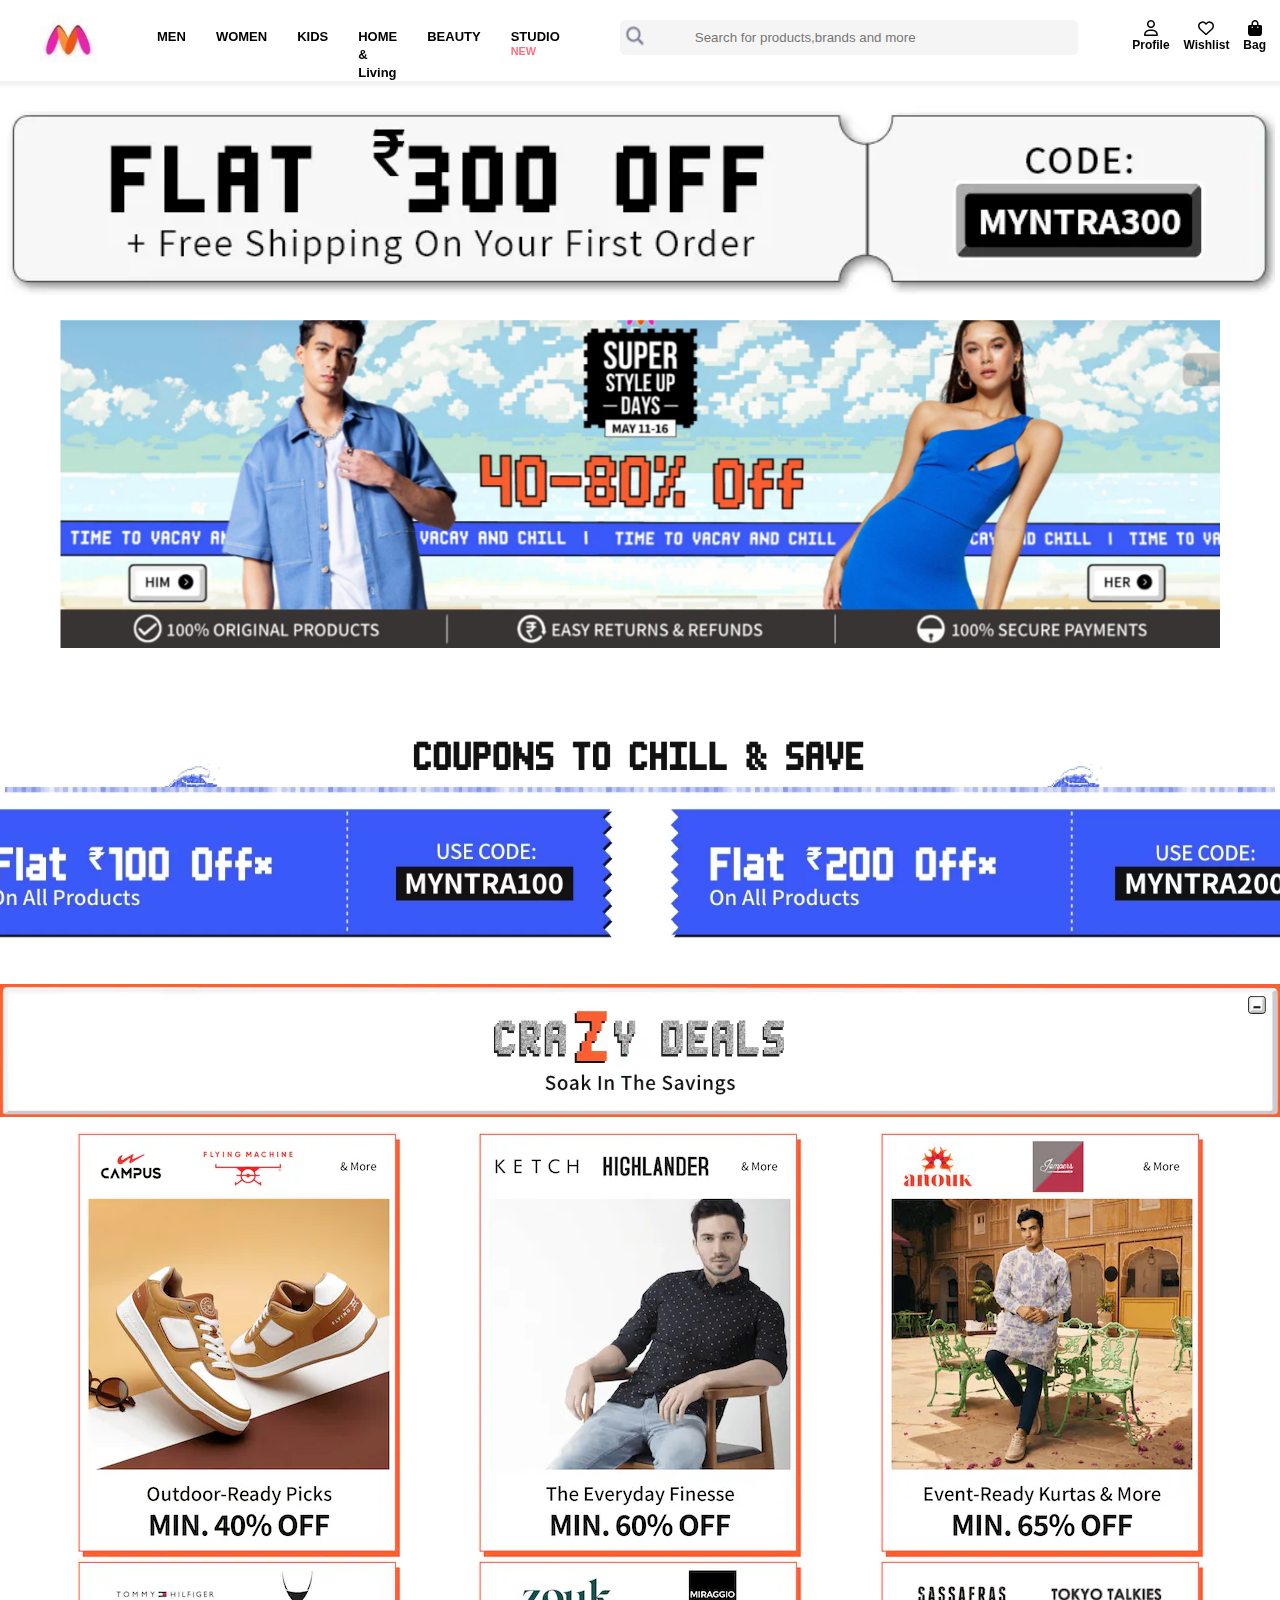
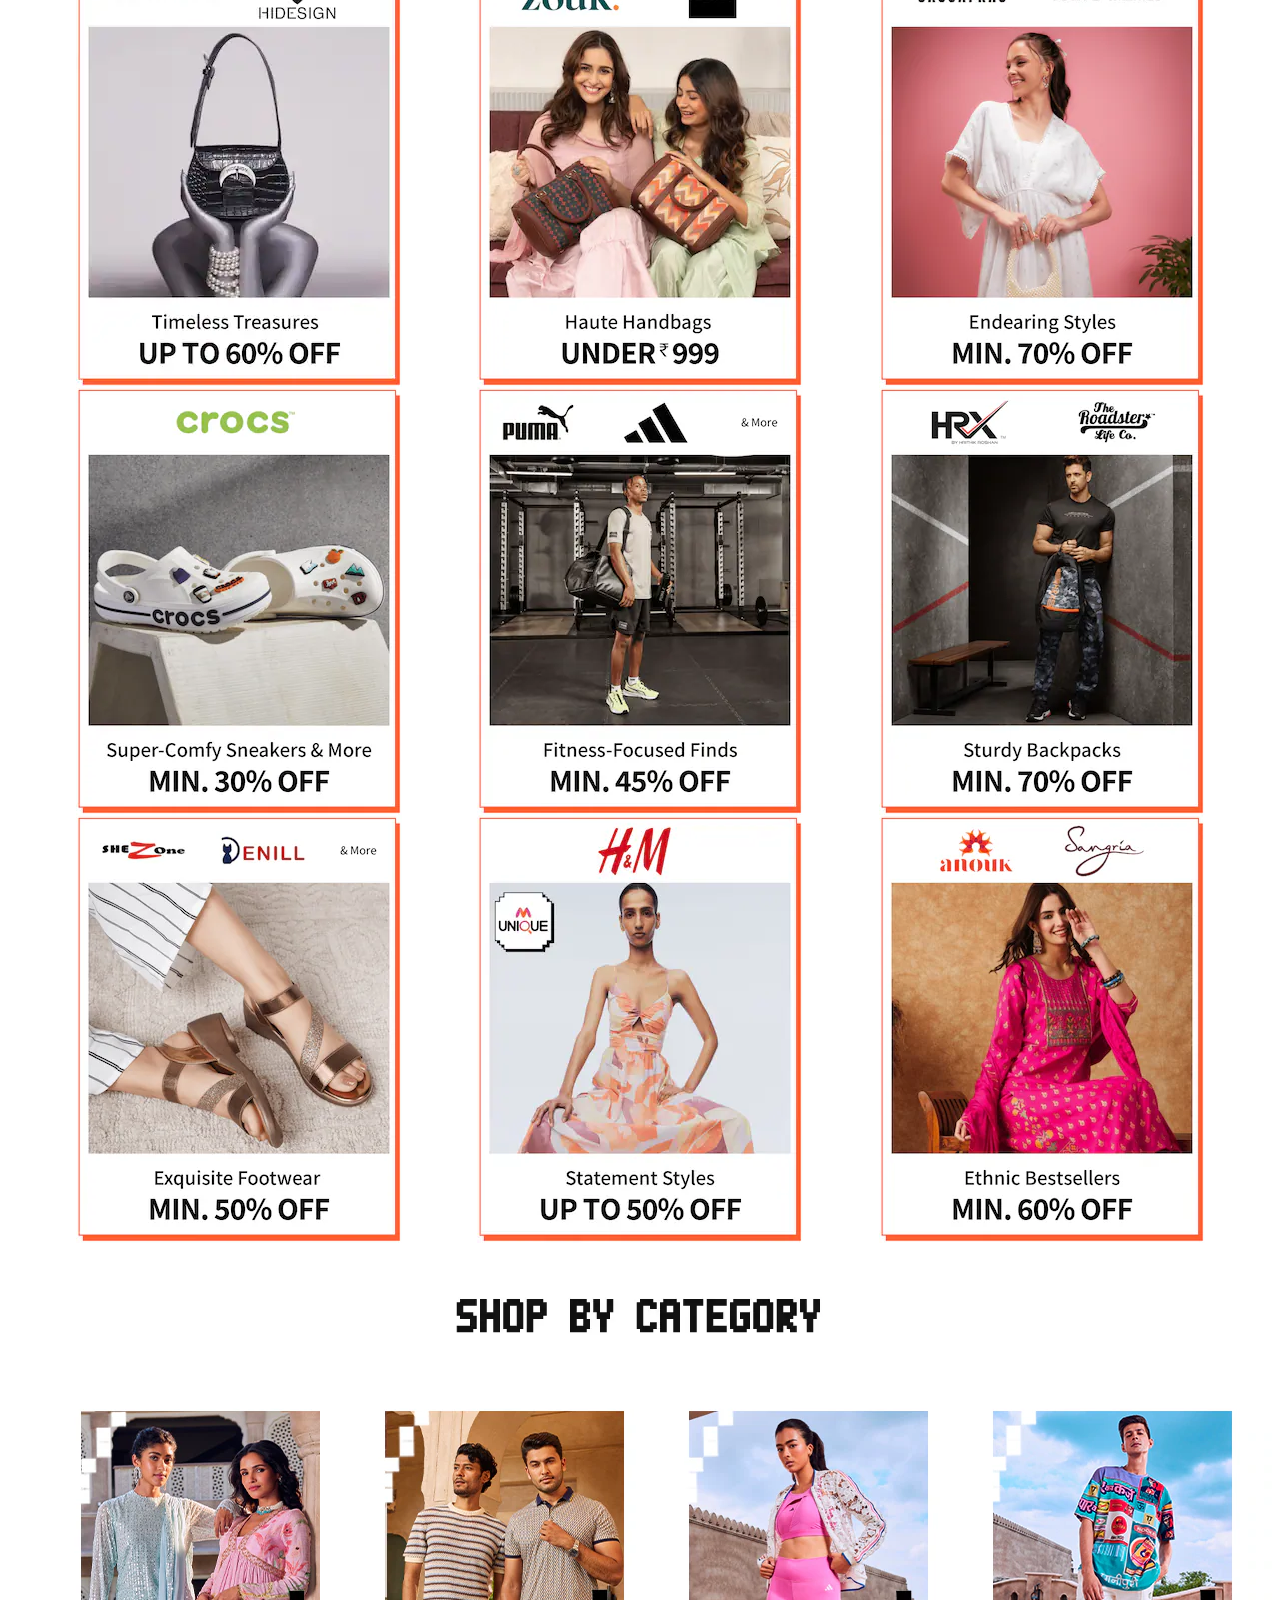
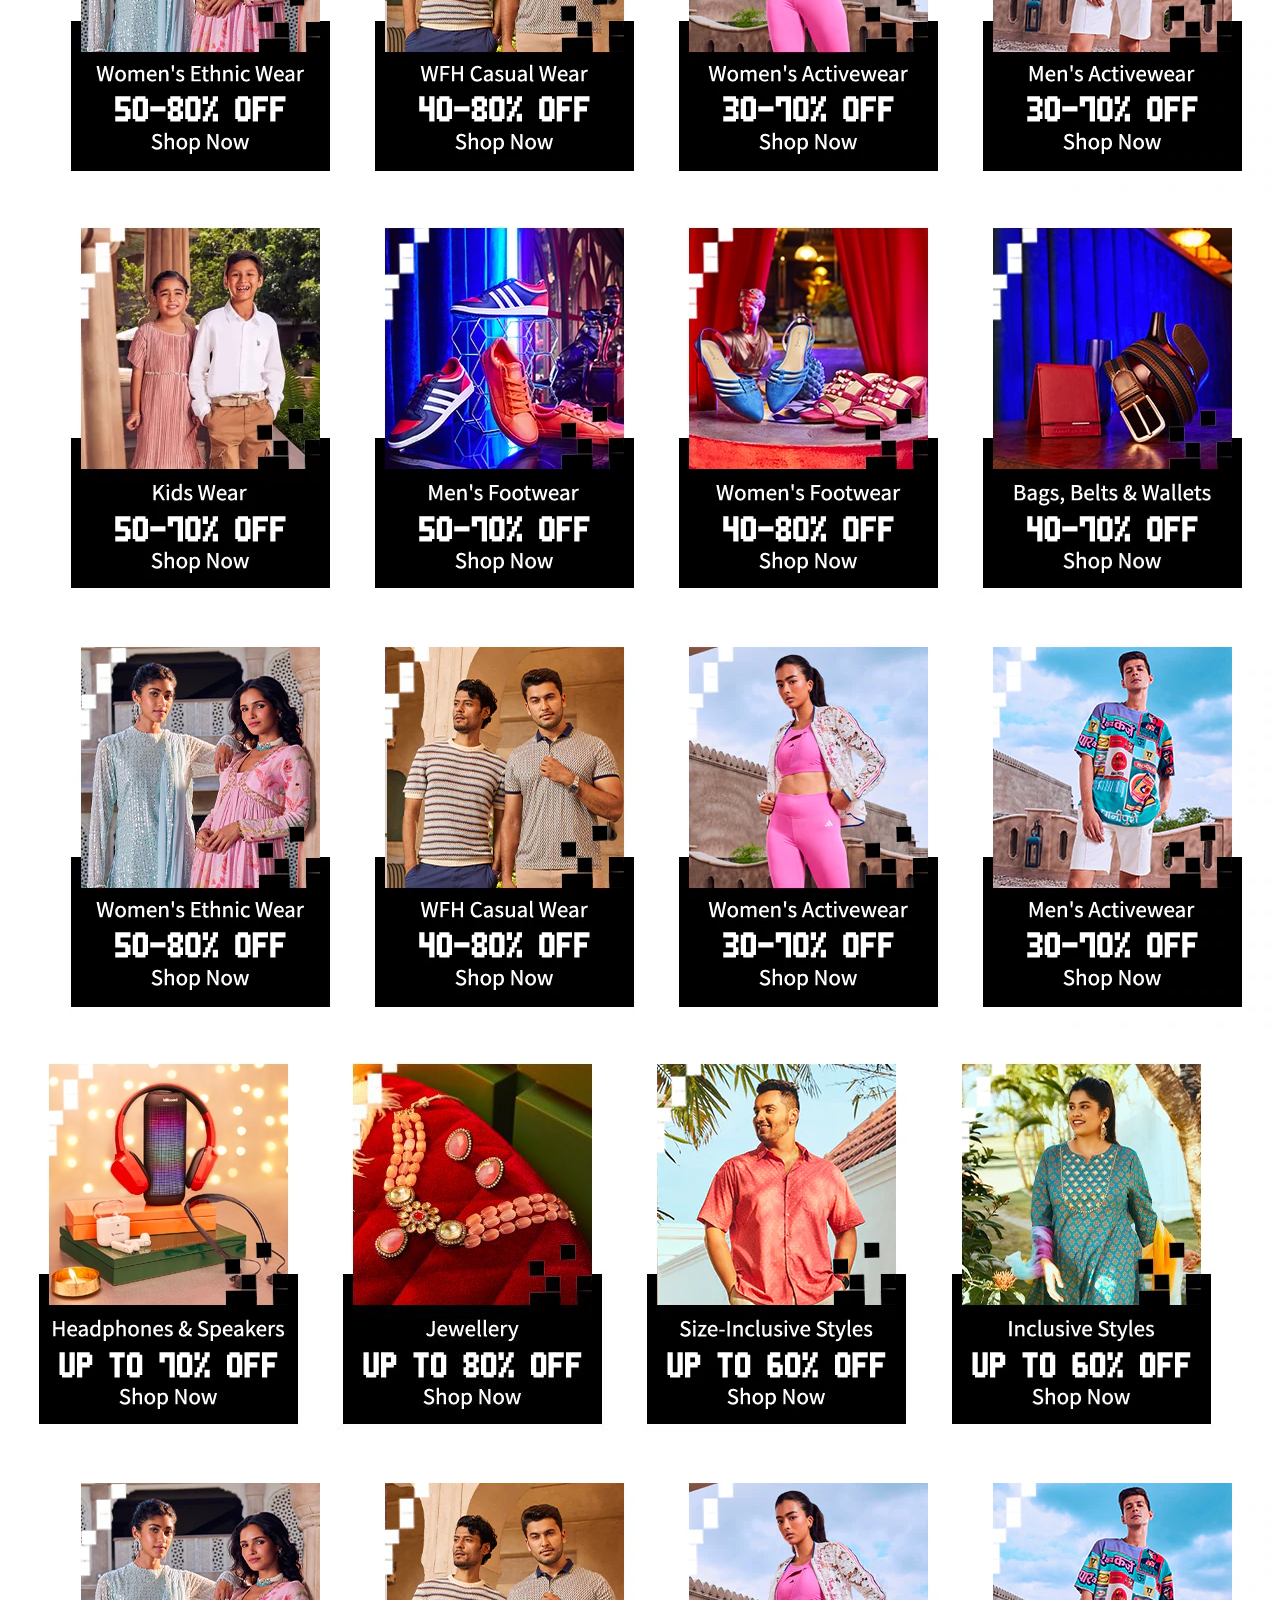
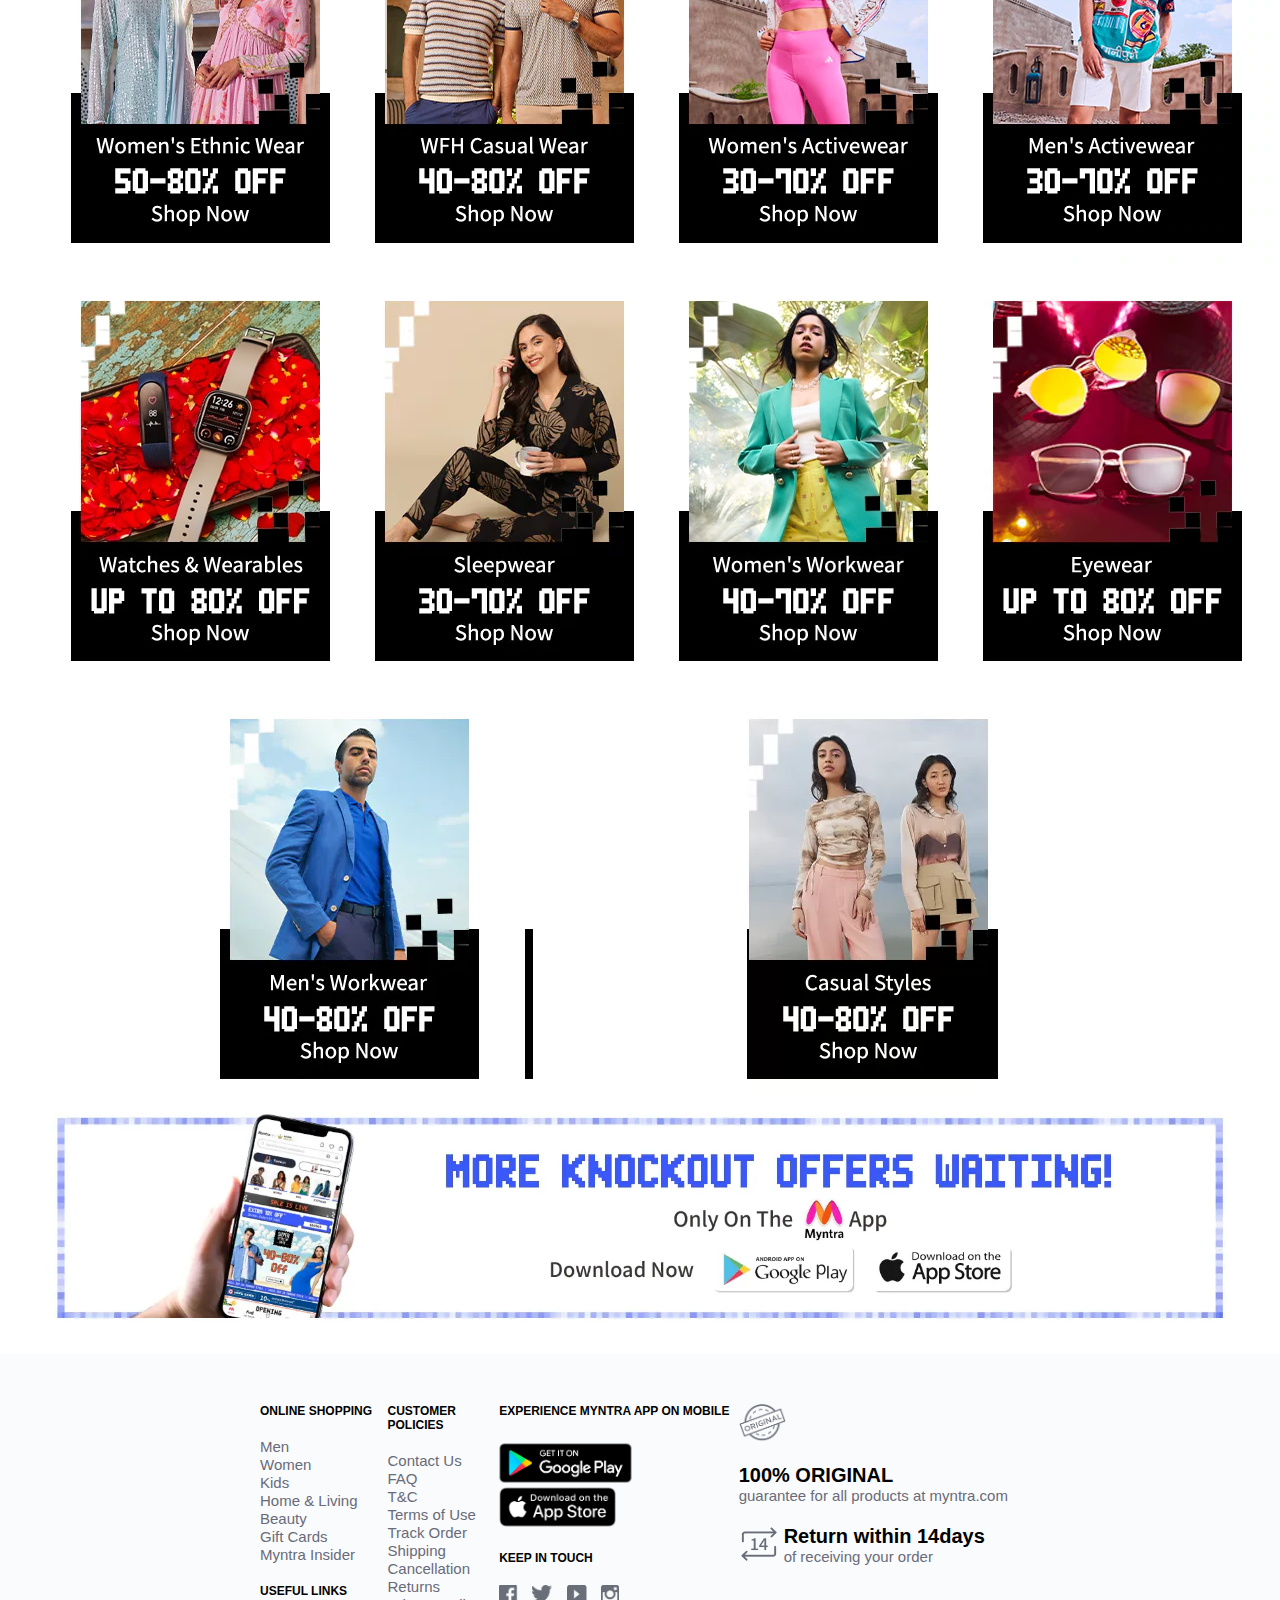
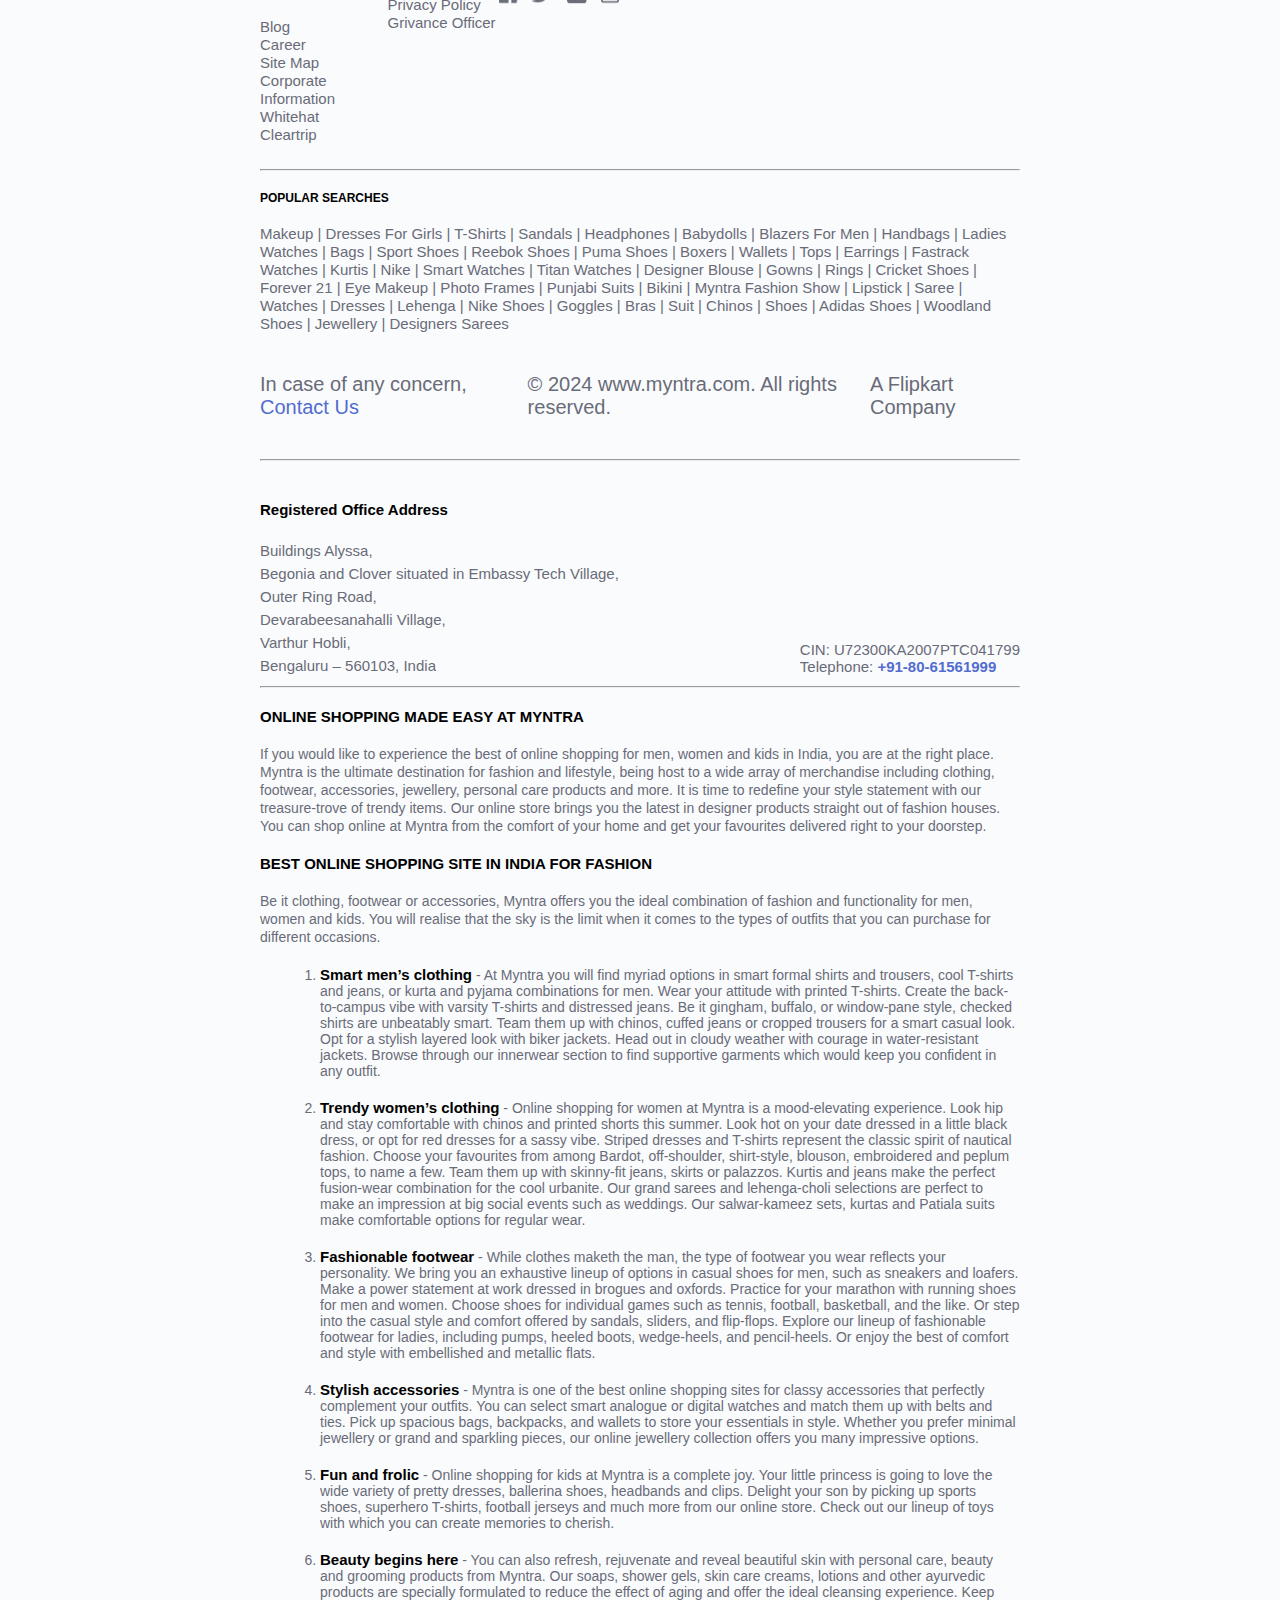
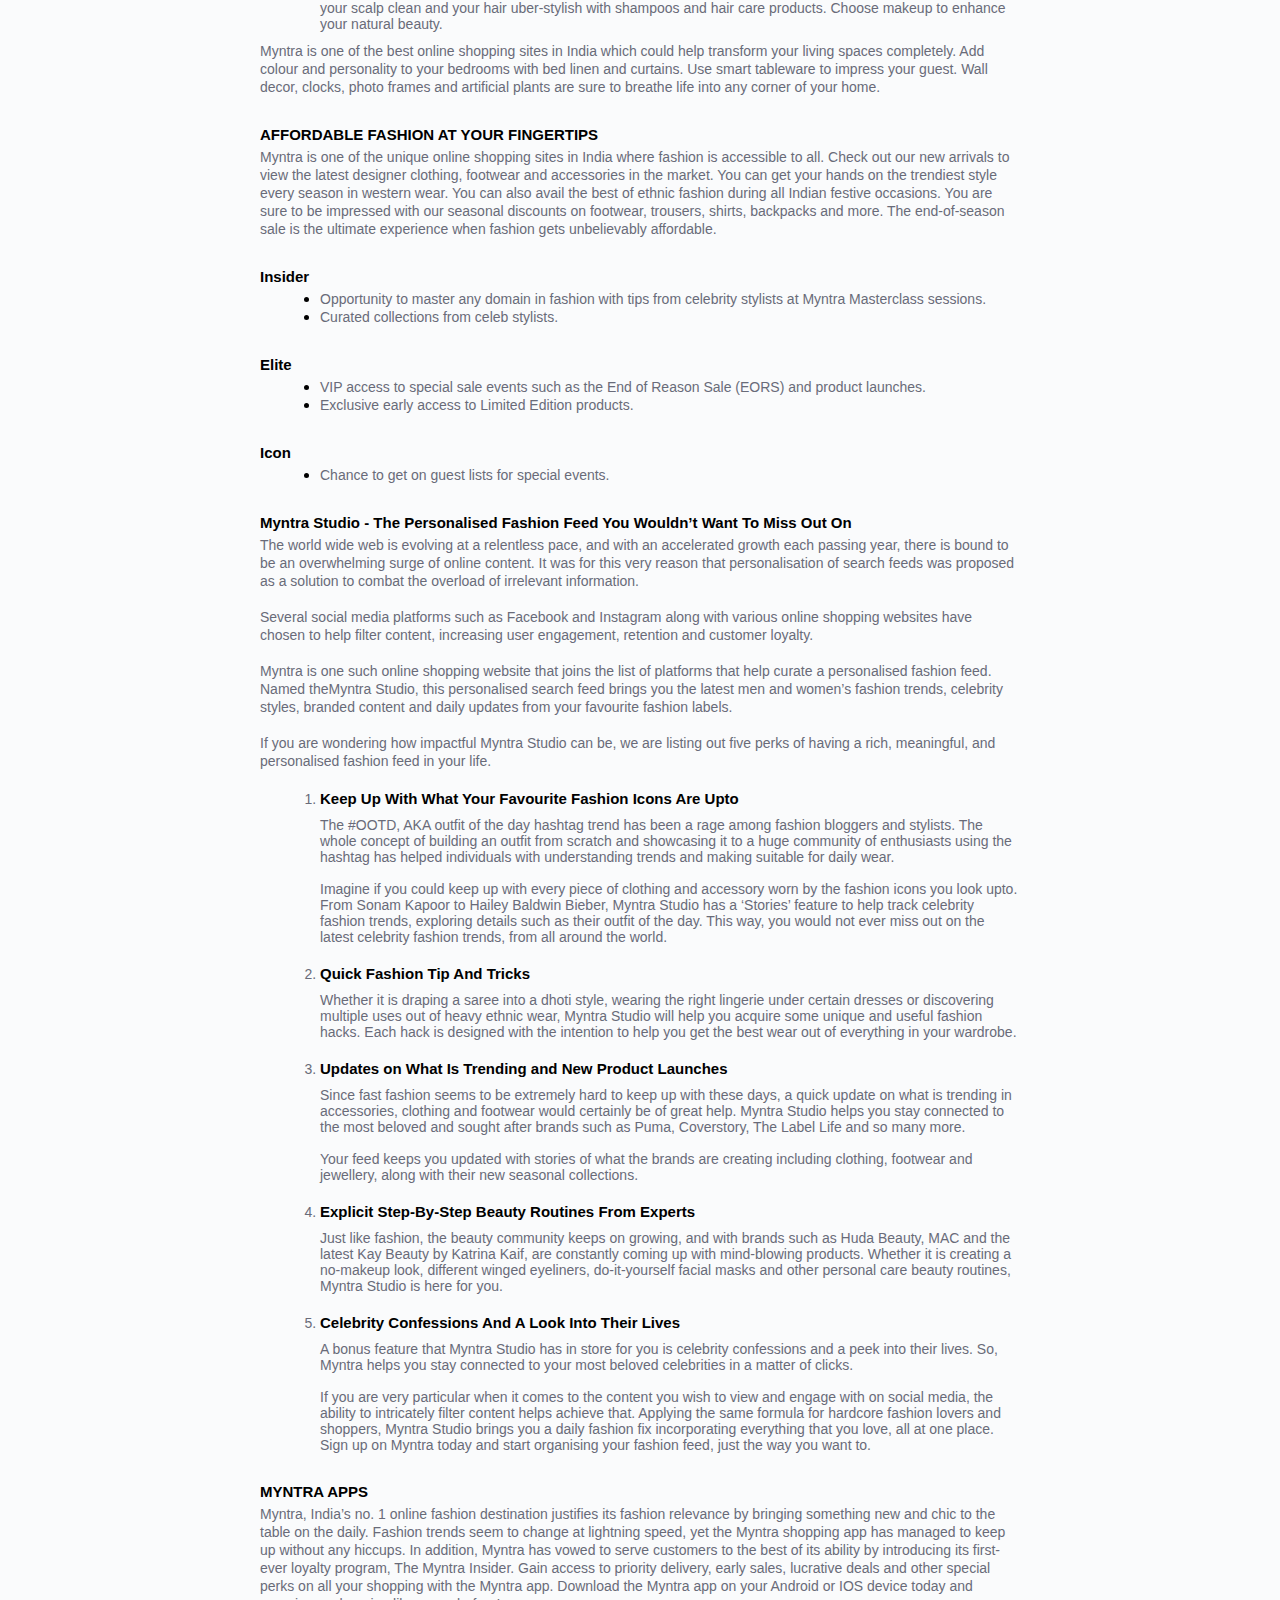
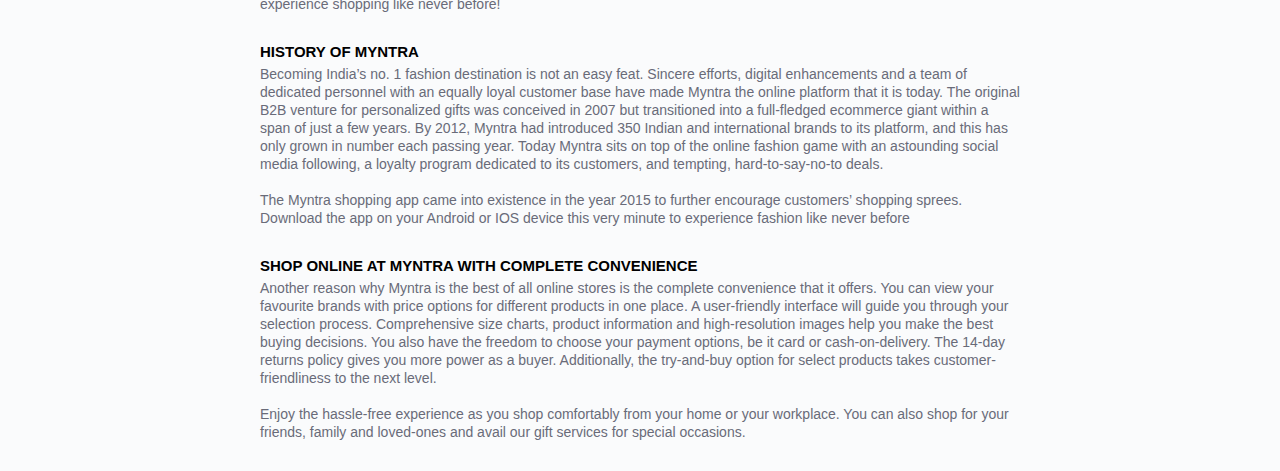
<file: index.html>
<!DOCTYPE html>
<html lang="en">

<head>
    <meta charset="UTF-8">
    <meta name="viewport" content="width=device-width, initial-scale=1.0">
    <title>Myntra</title>
    <link rel="stylesheet" href="style.css/style.css">
    <link rel="stylesheet" href="https://cdnjs.cloudflare.com/ajax/libs/font-awesome/6.5.2/css/all.min.css">
</head>

<body>
    <div class="main">

        <!--todo HEADER STARTS HERE -->
        <div class="header">
            <div class="hamburger" onclick="toggleMenu()">
                ☰
            </div>

            <div class="myntralogo">
                <a href="index.html">
                    <img src="images/myntra nav.jpg" alt=""
                    style="width: 57px; height: 47px; margin: 15px 0px; margin-left: 40px;">
                </a>
            </div>
  
            <div class="nav">
                <ul class="menu">
                    <li><a href="men.html">MEN</a>
                        <div class="men">
                            <div class="col1">
                                <p>Topwear</p>
                                <ul>
                                    <li><a href="#">T-Shirts</a></li>
                                    <li><a href="#">Casual Shirts</a></li>
                                    <li><a href="#">Formal Shirts</a></li>
                                    <li><a href="#">Sweatshirts</a></li>
                                    <li><a href="#">Sweaters</a></li>
                                    <li><a href="#">Jackets</a></li>
                                    <li><a href="#">Blazers & Coats</a></li>
                                    <li><a href="#">Suits</a></li>
                                    <li><a href="#">Rain Jackets</a></li>
                                </ul>

                                <p>Indian & Festive Wear</p>
                                <ul>
                                    <li><a href="#">Kurtas & Kurta Sets</a></li>
                                    <li><a href="#">Sherwanis</a></li>
                                    <li><a href="#">Nehru Jackets</a></li>
                                    <li><a href="#">Dhotis</a></li>
                                </ul>
                            </div>

                            <div class="col1" style="background-color: whitesmoke;">
                                <p>Bottomwear</p>
                                <ul>
                                    <li><a href="#">Jeans</a></li>
                                    <li><a href="#">Casual Trousers</a></li>
                                    <li><a href="#">Formal Trousers</a></li>
                                    <li><a href="#">Shorts</a></li>
                                    <li><a href="#">Track Pants & Joggers</a></li>
                                </ul>

                                <p>Innerwear & Sleepwear</p>
                                <ul>
                                    <li><a href="#">Briefs & Trunks</a></li>
                                    <li><a href="#">Boxers</a></li>
                                    <li><a href="#">Vests</a></li>
                                    <li><a href="#">Sleepwear & Loungewear</a></li>
                                    <li><a href="#">Thermals</a></li>
                                </ul>

                                <p>Plus Size</p>
                            </div>

                            <div class="col1">
                                <p>Footwear</p>
                                <ul>
                                    <li><a href="#">Casual Shoes</a></li>
                                    <li><a href="#">Sports Shoes</a></li>
                                    <li><a href="#">Formal Shoes</a></li>
                                    <li><a href="#">Sneakers</a></li>
                                    <li><a href="#">Sandals & Floaters</a></li>
                                    <li><a href="#">Flip Flops</a></li>
                                    <li><a href="#">Socks</a></li>
                                </ul>

                                <p>Personal Care & Grooming</p>
                                <p>Sunglasses & Frames</p>
                                <p>Watches</p>
                            </div>

                            <div class="col1" style="background-color: whitesmoke;">
                                <p>Sports & Active Wear</p>
                                <ul>
                                    <li><a href="#">Sports Shoes</a></li>
                                    <li><a href="#">Sports Sandals</a></li>
                                    <li><a href="#">Active T-Shirts</a></li>
                                    <li><a href="#">Track Pants & Shorts</a></li>
                                    <li><a href="#">Tracksuits</a></li>
                                    <li><a href="#">Jackets & Sweatshirts</a></li>
                                    <li><a href="#">Sports & Accessories</a></li>
                                    <li><a href="#">Swimwear</a></li>
                                </ul>

                                <p>Gadgets</p>
                                <ul>
                                    <li><a href="#">Smart Wearables</a></li>
                                    <li><a href="#">Fitness Gadgets</a></li>
                                    <li><a href="#">Headphones</a></li>
                                    <li><a href="#">Speakers</a></li>
                                </ul>
                            </div>

                            <div class="col1">
                                <p>Fashion Accessories</p>
                                <ul>
                                    <li><a href="#">Wallets</a></li>
                                    <li><a href="#">Belts</a></li>
                                    <li><a href="#">Perfumes & Body Mists</a></li>
                                    <li><a href="#">Trimmers</a></li>
                                    <li><a href="#">Deodorants</a></li>
                                    <li><a href="#">Ties,Cufflinks & Pocket Squares</a></li>
                                    <li><a href="#">Accessory Gift Sets</a></li>
                                    <li><a href="#">Caps & Hats</a></li>
                                    <li><a href="#">Mufflers,Scarves & Gloves</a></li>
                                    <li><a href="#">Phone Cases</a></li>
                                    <li><a href="#">Rings & Wristwear</a></li>
                                    <li><a href="#">Helmets</a></li>
                                </ul>

                                <p>Bags & Backpacks</p>

                                <p>Luggages & Trolleys</p>
                            </div>

                        </div>
                    </li>
                    <li><a href="women.html">WOMEN</a>
                        <div class="men">
                            <div class="col1">
                                <p>Indian & Fusion Wear</p>
                                <ul>
                                    <li><a href="#">Kurtas & Suits</a></li>
                                    <li><a href="#">Kurtis,Tunics & Tops</a></li>
                                    <li><a href="#">Sarees</a></li>
                                    <li><a href="#">Ethnic Wear</a></li>
                                    <li><a href="#">Leggings,Salwars & Churidars</a></li>
                                    <li><a href="#">Skirts & Palazzos</a></li>
                                    <li><a href="#">Dress Materials</a></li>
                                    <li><a href="#">Lehanga Cholis</a></li>
                                    <li><a href="#">Dupattas & Shawls</a></li>
                                    <li><a href="#">Jackets</a></li>
                                </ul>

                                <p>Belts,Scarves & More</p>

                                <p>Watches & Wearables</p>
                            </div>

                            <div class="col1" style="background-color: whitesmoke;">
                                <p>Western Wear</p>
                                <ul>
                                    <li><a href="#">Dresses</a></li>
                                    <li><a href="#">Tops</a></li>
                                    <li><a href="#">Tshirts</a></li>
                                    <li><a href="#">Jeans</a></li>
                                    <li><a href="#">Trousers & Capris</a></li>
                                    <li><a href="#">Shorts & Skirts</a></li>
                                    <li><a href="#">Co-ords</a></li>
                                    <li><a href="#">Playsuits</a></li>
                                    <li><a href="#">Jumpsuits</a></li>
                                    <li><a href="#">Shrugs</a></li>
                                    <li><a href="#">Sweaters & Sweatshirts</a></li>
                                    <li><a href="#">Jackets & Coats</a></li>
                                    <li><a href="#">Blazers & Waistcoats</a></li>
                                </ul>

                                <p>Plus Size</p>
                            </div>

                            <div class="col1">
                                <p>Maternity</p>

                                <p>Sunglasses & Frames</p>

                                <p>Footwear</p>
                                <ul>
                                    <li><a href="#">Flats</a></li>
                                    <li><a href="#">Casual Shoes</a></li>
                                    <li><a href="#">Heels</a></li>
                                    <li><a href="#">Boots</a></li>
                                    <li><a href="#">Sports Shoes & Floaters</a></li>
                                </ul>

                                <p>Sports & Active Wear</p>
                                <ul>
                                    <li><a href="#">Clothing</a></li>
                                    <li><a href="#">Footwear</a></li>
                                    <li><a href="#">Sports Accessories</a></li>
                                    <li><a href="#">Sports Equipment</a></li>
                                </ul>
                            </div>

                            <div class="col1" style="background-color: whitesmoke;">
                                <p>Lingerie & Sleepwear</p>
                                <ul>
                                    <li><a href="#">Bra</a></li>
                                    <li><a href="#">Briefs</a></li>
                                    <li><a href="#">Shapewear</a></li>
                                    <li><a href="#">Sleepwear & Loungewear</a></li>
                                    <li><a href="#">Swimwear</a></li>
                                    <li><a href="#">Camisoles & Thermals</a></li>
                                </ul>

                                <p>Beauty & Personal Care</p>
                                <ul>
                                    <li><a href="#">Makeup</a></li>
                                    <li><a href="#">Skincare</a></li>
                                    <li><a href="#">Premium Beauty</a></li>
                                    <li><a href="#">Lipsticks</a></li>
                                    <li><a href="#">Fragrances</a></li>
                                </ul>
                            </div>

                            <div class="col1">
                                <p>Gadgets</p>
                                <ul>
                                    <li><a href="#">Smart Wearables</a></li>
                                    <li><a href="#">Fitness Gadgets</a></li>
                                    <li><a href="#">Headphones</a></li>
                                    <li><a href="#">Speakers</a></li>
                                </ul>

                                <p>Jewellery</p>
                                <ul>
                                    <li><a href="#">Fashion Jewellery</a></li>
                                    <li><a href="#">Fine Jewellery</a></li>
                                    <li><a href="#">Earrings</a></li>
                                </ul>

                                <p>Backpacks</p>

                                <p>Handbags,Bags & Wallets</p>

                                <p>Luggages & Trolleys</p>
                            </div>

                        </div>
                    </li>
                    <li><a href="#">KIDS</a>
                        <div class="men">
                            <div class="col1">
                                <p>Boys Clothing</p>
                                <ul>
                                    <li><a href="#">T-Shirts</a></li>
                                    <li><a href="#">Shirts</a></li>
                                    <li><a href="#">Shorts</a></li>
                                    <li><a href="#">Jeans</a></li>
                                    <li><a href="#">Trousers</a></li>
                                    <li><a href="#">Clothing Sets</a></li>
                                    <li><a href="#">Ethnic Wear</a></li>
                                    <li><a href="#">Track Pants & Pyjamas</a></li>
                                    <li><a href="#">Jacket,Sweater & Sweatshirts</a></li>
                                    <li><a href="#">Party Wear</a></li>
                                    <li><a href="#">Innerwear & Thermals</a></li>
                                    <li><a href="#">Nightwear & Loungewear</a></li>
                                    <li><a href="#">Value Packs</a></li>
                                </ul>
                            </div>


                            <div class="col1" style="background-color: whitesmoke;">
                                <p>Girls Clothing</p>
                                <ul>
                                    <li><a href="#">Dresses</a></li>
                                    <li><a href="#">Tops</a></li>
                                    <li><a href="#">Tshirts</a></li>
                                    <li><a href="#">Clothing Sets</a></li>
                                    <li><a href="#">Lehenga Choli</a></li>
                                    <li><a href="#">Kurta Sets</a></li>
                                    <li><a href="#">Party Wear</a></li>
                                    <li><a href="#">Dungarees & Jumpsuits</a></li>
                                    <li><a href="#">Skirts & Shorts</a></li>
                                    <li><a href="#">Tights & Leggings</a></li>
                                    <li><a href="#">Jeans,Trousers & Capris</a></li>
                                    <li><a href="#">Jacket,Sweater & Sweatshirts</a></li>
                                    <li><a href="#">Innerwear & Thermals</a></li>
                                    <li><a href="#">Nightwear & Loungewear</a></li>
                                    <li><a href="#">Value Packs</a></li>
                                </ul>
                            </div>

                            <div class="col1">
                                <p>Footwear</p>
                                <ul>
                                    <li><a href="#">Casual Shoes</a></li>
                                    <li><a href="#">Flipflops</a></li>
                                    <li><a href="#">Sports Shoes</a></li>
                                    <li><a href="#">Flats</a></li>
                                    <li><a href="#">Sandals</a></li>
                                    <li><a href="#">Heels</a></li>
                                    <li><a href="#">School Shoes</a></li>
                                    <li><a href="#">Socks</a></li>
                                </ul>

                                <p>Toys & Games</p>
                                <ul>
                                    <li><a href="#">Learning & Development</a></li>
                                    <li><a href="#">Activity Toys</a></li>
                                    <li><a href="#">Soft Toys</a></li>
                                    <li><a href="#">Action Figure / Play set</a></li>
                                </ul>
                            </div>

                            <div class="col1" style="background-color: whitesmoke;">
                                <p>Infants</p>
                                <ul>
                                    <li><a href="#">Bodysuits</a></li>
                                    <li><a href="#">Rompers & Sleepsuits</a></li>
                                    <li><a href="#">Clothing Sets</a></li>
                                    <li><a href="#">Tshirts & Tops</a></li>
                                    <li><a href="#">Dresses</a></li>
                                    <li><a href="#">Bottom wear</a></li>
                                    <li><a href="#">Winter Wear</a></li>
                                    <li><a href="#">Innerwear & Sleepwear</a></li>
                                    <li><a href="#">Infant Care</a></li>
                                </ul>

                                <p>Home & Bath</p>

                                <p>Personal Care</p>
                            </div>

                            <div class="col1">
                                <p>Kids Accessories</p>
                                <ul>
                                    <li><a href="#">Bags & Backpacks</a></li>
                                    <li><a href="#">Watches</a></li>
                                    <li><a href="#">Jewellery & Hair accessory</a></li>
                                    <li><a href="#">Sunglasses</a></li>
                                    <li><a href="#">Masks & Protective Gears</a></li>
                                    <li><a href="#">Caps & Hats</a></li>
                                </ul>

                                <p>Brands</p>
                                <ul>
                                    <li><a href="#">H&M</a></li>
                                    <li><a href="#">Max Kids</a></li>
                                    <li><a href="#">Pantaloons</a></li>
                                    <li><a href="#">United Colors Of Benetton Kids</a></li>
                                    <li><a href="#">YK</a></li>
                                    <li><a href="#">U.S.Polo Assn.Kids</a></li>
                                    <li><a href="#">Mothercare</a></li>
                                    <li><a href="#">HRX</a></li>
                                </ul>
                            </div>
                        </div>
                    </li>
                    <li><a href="#">HOME & Living</a>
                        <div class="men">
                            <div class="col1">
                                <p>Bed Linen & Furnishing</p>
                                <ul>
                                    <li><a href="#">Bed Runners</a></li>
                                    <li><a href="#">Mattress Protectors</a></li>
                                    <li><a href="#">Bedsheets</a></li>
                                    <li><a href="#">Bedding Sets</a></li>
                                    <li><a href="#">Blankets,Quits & Dohars</a></li>
                                    <li><a href="#">Pillows & Pillow Covers</a></li>
                                    <li><a href="#">Bed Covers</a></li>
                                    <li><a href="#">Diwan Sets</a></li>
                                    <li><a href="#">Chair Pads & Covers</a></li>
                                    <li><a href="#">Sofa Covers</a></li>
                                </ul>

                                <p>Flooring</p>
                                <ul>
                                    <li><a href="#">Floor Runners</a></li>
                                    <li><a href="#">Carpets</a></li>
                                    <li><a href="#">Floor Mats & Dhurries</a></li>
                                    <li><a href="#">Door Mats</a></li>
                                </ul>
                            </div>


                            <div class="col1" style="background-color: whitesmoke;">
                                <p>Bath</p>
                                <ul>
                                    <li><a href="#">Bath Towels</a></li>
                                    <li><a href="#">Hand & Face Towels</a></li>
                                    <li><a href="#">Beach Towels</a></li>
                                    <li><a href="#">Towels Set</a></li>
                                    <li><a href="#">Bath Rugs</a></li>
                                    <li><a href="#">Bath Robes</a></li>
                                    <li><a href="#">Bathroom Accessories</a></li>
                                    <li><a href="#">Shower Curtains</a></li>
                                </ul>

                                <p>Lamps & Lighting</p>
                                <ul>
                                    <li><a href="#">Floor Lamps</a></li>
                                    <li><a href="#">Ceiling Lamps</a></li>
                                    <li><a href="#">Table Lamps</a></li>
                                    <li><a href="#">Wall Lamps</a></li>
                                    <li><a href="#">Outdoor Lamps</a></li>
                                    <li><a href="#">String Lights</a></li>
                                </ul>
                            </div>

                            <div class="col1">
                                <p>Home Decor</p>
                                <ul>
                                    <li><a href="#">Plants & Planters</a></li>
                                    <li><a href="#">Aromas & Candles</a></li>
                                    <li><a href="#">Clocks</a></li>
                                    <li><a href="#">Mirrors</a></li>
                                    <li><a href="#">Wall Decor</a></li>
                                    <li><a href="#">Festive Decor</a></li>
                                    <li><a href="#">Pooja Essentials</a></li>
                                    <li><a href="#">Wall Shelves</a></li>
                                    <li><a href="#">Fountains</a></li>
                                    <li><a href="#">Showpieces & Vases</a></li>
                                    <li><a href="#">Ottoman</a></li>
                                </ul>

                                <p>Cushions & Cushion Covers</p>

                                <p>Curtains</p>
                            </div>

                            <div class="col1" style="background-color: whitesmoke;">
                                <p>Home Gift Sets</p>

                                <p>Kitchen & Table</p>
                                <ul>
                                    <li><a href="#">Table Runners</a></li>
                                    <li><a href="#">Dinnerware & Serveware</a></li>
                                    <li><a href="#">Cups & Mugs</a></li>
                                    <li><a href="#">Bakeware & Cookware</a></li>
                                    <li><a href="#">Kitchen Storage & Tools</a></li>
                                    <li><a href="#">Bar & Drinkware</a></li>
                                    <li><a href="#">Table Covers & Furnishings</a></li>
                                </ul>

                                <p>Storage</p>
                                <ul>
                                    <li><a href="#">Bins</a></li>
                                    <li><a href="#">Hangers</a></li>
                                    <li><a href="#">Organisers</a></li>
                                    <li><a href="#">Hooks & Holders</a></li>
                                    <li><a href="#">Laundry Bags</a></li>
                                </ul>
                            </div>

                            <div class="col1">
                                <p>Brands</p>
                                <ul>
                                    <li><a href="#">H&M</a></li>
                                    <li><a href="#">Marks & Spencer</a></li>
                                    <li><a href="#">Home Centre</a></li>
                                    <li><a href="#">Spaces</a></li>
                                    <li><a href="#">D'Decor</a></li>
                                    <li><a href="#">Story@Home</a></li>
                                    <li><a href="#">Pure Home & Living</a></li>
                                    <li><a href="#">Swayam</a></li>
                                    <li><a href="#">Raymond Home</a></li>
                                    <li><a href="#">Maspar</a></li>
                                    <li><a href="#">My Trident</a></li>
                                    <li><a href="#">Cortina</a></li>
                                    <li><a href="#">Random</a></li>
                                    <li><a href="#">Ellementry</a></li>
                                    <li><a href="#">ROMEE</a></li>
                                    <li><a href="#">SEJ by Nisha Gupta</a></li>
                                </ul>
                            </div>
                        </div>
                    </li>
                    <li><a href="#">BEAUTY</a>
                        <div class="men">
                            <div class="col1">
                                <p>Makeup</p>
                                <ul>
                                    <li><a href="#">Lipstick</a></li>
                                    <li><a href="#">Lip Gloss</a></li>
                                    <li><a href="#">Lip Liner</a></li>
                                    <li><a href="#">Mascara</a></li>
                                    <li><a href="#">Eyeliner</a></li>
                                    <li><a href="#">Kajal</a></li>
                                    <li><a href="#">Eyeshadow</a></li>
                                    <li><a href="#">Foundation</a></li>
                                    <li><a href="#">Primer</a></li>
                                    <li><a href="#">Concealer</a></li>
                                    <li><a href="#">Compact</a></li>
                                    <li><a href="#">Nail Polish</a></li>
                                </ul>
                            </div>


                            <div class="col1" style="background-color: whitesmoke;">
                                <p>Skincare,Bath & Body</p>
                                <ul>
                                    <li><a href="#">Face Moisturiser</a></li>
                                    <li><a href="#">Cleanser</a></li>
                                    <li><a href="#">Masks & Peel</a></li>
                                    <li><a href="#">Sunscreen</a></li>
                                    <li><a href="#">Serum</a></li>
                                    <li><a href="#">Face Wash</a></li>
                                    <li><a href="#">Eye Cream</a></li>
                                    <li><a href="#">Lip Balm</a></li>
                                    <li><a href="#">Body Lotion</a></li>
                                    <li><a href="#">Body Wash</a></li>
                                    <li><a href="#">Body Scrub</a></li>
                                    <li><a href="#">Hand Cream</a></li>
                                </ul>

                                <p>Baby Care</p>

                                <p>Masks</p>
                            </div>

                            <div class="col1">
                                <p>Haircare</p>
                                <ul>
                                    <li><a href="#">Shampoo</a></li>
                                    <li><a href="#">Conditioner</a></li>
                                    <li><a href="#">Hair Cream</a></li>
                                    <li><a href="#">Hair Oil</a></li>
                                    <li><a href="#">Hair Gel</a></li>
                                    <li><a href="#">Hair Color</a></li>
                                    <li><a href="#">Hair Serum</a></li>
                                    <li><a href="#">Hair Accessory</a></li>
                                </ul>

                                <p>Fragrances</p>
                                <ul>
                                    <li><a href="#">Perfume</a></li>
                                    <li><a href="#">Deodorant</a></li>
                                    <li><a href="#">Body Mist</a></li>
                                </ul>
                            </div>

                            <div class="col1" style="background-color: whitesmoke;">
                                <p>Appliances</p>
                                <ul>
                                    <li><a href="#">Hair Straightener</a></li>
                                    <li><a href="#">Hair Dryer</a></li>
                                    <li><a href="#">Epilator</a></li>
                                </ul>

                                <p>Men's Grooming</p>
                                <ul>
                                    <li><a href="#">Trimmers</a></li>
                                    <li><a href="#">Beard Oil</a></li>
                                    <li><a href="#">Hair Wax</a></li>
                                </ul>

                                <p>Beauty Gift & Makeup Set</p>
                                <ul>
                                    <li><a href="#">Beauty Gift</a></li>
                                    <li><a href="#">Makeup Kit</a></li>
                                </ul>

                                <p>Premium Beauty</p>

                                <p>Wellness & Hygiene</p>

                            </div>

                            <div class="col1">
                                <p>Top Brands</p>
                                <ul>
                                    <li><a href="#">Lakme</a></li>
                                    <li><a href="#">Maybelline</a></li>
                                    <li><a href="#">LOreal</a></li>
                                    <li><a href="#">Philips</a></li>
                                    <li><a href="#">Bath & Body Works</a></li>
                                    <li><a href="#">THE BODY SHOP</a></li>
                                    <li><a href="#">Biotique</a></li>
                                    <li><a href="#">Mamaearth</a></li>
                                    <li><a href="#">MCaffeine</a></li>
                                    <li><a href="#">Nivea</a></li>
                                    <li><a href="#">Lotus Herbals</a></li>
                                    <li><a href="#">LOreal Professionel</a></li>
                                    <li><a href="#">KAMA AYURVEDA</a></li>
                                    <li><a href="#">M.A.C</a></li>
                                    <li><a href="#">Forest Essentials</a></li>
                                </ul>
                            </div>
                        </div>
                    </li>
                    <li><a href="#">STUDIO <sup style="color: #FF6F7E;">NEW</sup></a>
                        <div class="studio">
                            <img src="images/studio-logo-new.svg" alt="" style="margin: 0px 225px;">
                            <span style="font-size: 16px;line-height: 1.38; margin-left: 115px;color: #535766;">
                                Your daily inspiration for everything fashion
                            </span>
                            <img src="images/sudio-nav-banner.png" alt="" width="514px" height="274px"
                                style="margin: 27px 10px;">
                            <div class="explorestudio">
                                <span>EXPLORE STUDIO</span>
                                <i class="fa-solid fa-chevron-right" style="padding-top: 2px;"></i>
                            </div>
                        </div>
                    </li>
                </ul>
            </div>

            <div class="searchbar">
                <img src="images/search q.png" alt="" width="30px" ; height="25px" ;>
                <div class="textsearch">
                    <input type="search" name="" id="" placeholder="Search for products,brands and more">
                </div>
            </div>

            <div class="icons">
                <div class="icon1">
                    <i class="fa-regular fa-user"></i>
                    <p>Profile</p>
                </div>

                <div class="icon1">
                    <i class="fa-regular fa-heart"></i>
                    <p>Wishlist</p>
                </div>

                <div class="icon1">
                    <i class="fa-solid fa-bag-shopping"></i>
                    <p>Bag</p>
                </div>
            </div>
        </div>
        <!--todo HEADER ENDS HERE -->





        <!--todo FLAT 300 LABEL STARTS HERE -->
        <div class="row1">
            <img src="images/row1.webp" alt="">
        </div>
        <!--todo FLAT 300 LABEL ENDS HERE -->





        <!--todo SUPER STYLE UP DAYS LABEL STARTS HERE -->
        <div class="row1">
            <img src="images/row2.png" alt="" style="padding: 0px 60px;">
        </div>
        <!--todo SUPER STYLE UP DAYS LABEL ENDS HERE -->




        <!--todo COUPONS TO CHILL & SAVE LABEL STARTS HERE -->
        <div class="row1" style="margin: 30px 0px;">
            <img src="images/row3.jpg" alt="">
            <div class="row3img">
                <img src="images/row31.webp" alt="" style="width: 750px;">
                <img src="images/row32.webp" alt="" style="width: 750px;">
            </div>
        </div>
        <!--todo COUPONS TO CHILL & SAVE LABEL ENDS HERE -->




        <!--todo CRAZY DEALS LABEL STARTS HERE -->
        <div class="row1">
            <img src="images/crazy deals.webp" alt="" style="width: 100%;margin-top: -15px;padding: 0px;">
        </div>

        <div class="crazyimg">
            <img src="images/crazy1.webp" alt="" >
            <img src="images/crazy2.webp" alt="" >
            <img src="images/crazy3.webp" alt="" >
            <img src="images/crazy4.webp" alt="" >
            <img src="images/crazy5.webp" alt="" >
            <img src="images/crazy6.webp" alt="" >
            <img src="images/crazy7.webp" alt="" >
            <img src="images/crazy8.webp" alt="" >
            <img src="images/crazy9.webp" alt="" >
            <img src="images/crazy10.webp" alt="">
            <img src="images/crazy11.webp" alt="">
            <img src="images/crazy12.webp" alt="">
        </div>
        <!--todo CRAZY DEALS LABEL ENDS HERE -->



        <!--todo SHOP BY CATEGORY LABEL STARTS HERE -->
        <div class="row1">
            <img src="images/shop by category label.webp" alt="" style="width: 100%;padding: 10px 0px;">
        </div>
        
        <div class="shopbycategoryimg">
            <img src="images/shop by category img1.webp" alt=""  >
            <img src="images/shop by category img2.webp" alt=""  >
            <img src="images/shop by category img3.webp" alt=""  >
            <img src="images/shop by category img4.webp" alt=""  >

            <img src="images/shop by category img13.webp" alt="" >
            <img src="images/shop by category img14.jpg" alt=""  >
            <img src="images/shop by category img15.jpg" alt=""  >
            <img src="images/shop by category img16.jpg" alt=""  >

             <img src="images/shop by category img1.webp" alt=""  >
            <img src="images/shop by category img2.webp" alt=""  >
            <img src="images/shop by category img3.webp" alt=""  >
            <img src="images/shop by category img4.webp" alt=""  >
            
            <img src="images/shop by category img21.jpg" alt=""  >
            <img src="images/shop by category img22.jpg" alt=""  >
            <img src="images/shop by category img23.webp" alt="" >
            <img src="images/shop by category img24.jpg" alt=""  >

            <img src="images/shop by category img1.webp" alt=""  >
            <img src="images/shop by category img2.webp" alt=""  >
            <img src="images/shop by category img3.webp" alt=""  >
            <img src="images/shop by category img4.webp" alt=""  >
            
           

            <img src="images/shop by category img25.jpg" alt=""  >
            <img src="images/shop by category img26.webp" alt="" >
            <img src="images/shop by category img27.jpg" alt=""  >
            <img src="images/shop by category img28.webp" alt="" >
            <img src="images/shop by category img29.webp" alt="" >
            <img src="images/shop by category img30.webp" alt="" >
            
        </div>
        <!--todo SHOP BY CATEGORY LABEL ENDS HERE -->



        <!--todo MORE-Knockout LABEL STARTS HERE -->
        <div class="moreknockoutofferswaiting">
            <div class="row1">
                <img src="images/more knockout offers label.webp" alt="" style="width: 100%;margin-top:-25px;">
            </div>
        </div>
        <!--todo MORE-Knockout LABEL ENDS HERE -->



        <!--todo FOOTER STARTS HERE -->
        <div class="footer">


            <!--todo PART-1 STARTS HERE -->
            <div class="part1">
                <div class="col1">
                    <div class="onlineshopping">
                        <p>ONLINE SHOPPING</p>
                        <ul>
                            <li><a href="#">Men</a></li>
                            <li><a href="#">Women</a></li>
                            <li><a href="#">Kids</a></li>
                            <li><a href="#">Home & Living</a></li>
                            <li><a href="#">Beauty</a></li>
                            <li><a href="#">Gift Cards</a></li>
                            <li><a href="#">Myntra Insider</a></li>
                        </ul>
                    </div>

                    <div class="usefullinks">
                        <p>USEFUL LINKS</p>
                        <ul>
                            <li><a href="#">Blog</a></li>
                            <li><a href="#">Career</a></li>
                            <li><a href="#">Site Map</a></li>
                            <li><a href="#">Corporate Information</a></li>
                            <li><a href="#">Whitehat</a></li>
                            <li><a href="#">Cleartrip</a></li>
                        </ul>
                    </div>
                </div>

                <div class="col2">
                    <div class="customerpolicies">
                        <p>CUSTOMER POLICIES</p>
                        <ul>
                            <li><a href="#">Contact Us</a></li>
                            <li><a href="#">FAQ</a></li>
                            <li><a href="#">T&C</a></li>
                            <li><a href="#">Terms of Use</a></li>
                            <li><a href="#">Track Order</a></li>
                            <li><a href="#">Shipping</a></li>
                            <li><a href="#">Cancellation</a></li>
                            <li><a href="#">Returns</a></li>
                            <li><a href="#">Privacy Policy</a></li>
                            <li><a href="#">Grivance Officer</a></li>
                        </ul>
                    </div>
                </div>

                <div class="col3">
                    <div class="experience-myntra-app">
                        <p>EXPERIENCE MYNTRA APP ON MOBILE</p>
                        <a href="#">
                            <img src="images/expmyntra1.png" alt="">
                            <img src="images/expmyntra2.png" alt="">
                        </a>
                    </div>

                    <div class="keepintouch">
                        <p>KEEP IN TOUCH</p>
                        <a href="#">
                            <img src="images/keepintouch1.png" alt="">
                            <img src="images/keepintouch2.png" alt="">
                            <img src="images/keepintouch3.png" alt="">
                            <img src="images/keepintouch4.png" alt="">
                        </a>

                    </div>
                </div>

                <div class="col4">
                    <div class="original">
                        <img src="images/original.png" alt="">
                        <div class="text">
                            <p>100% ORIGINAL</p>
                            <span>guarantee for all products at myntra.com</span>
                        </div>

                    </div>

                    <div class="original">
                        <img src="images/14 dayimage.png" alt="">
                        <div class="text">
                            <p>Return within 14days</p>
                            <span>of receiving your order</span>
                        </div>
                    </div>
                </div>
            </div>
            <!--todo PART-1 ENDS HERE -->


            <!--todo PART-2 STARTS HERE -->
            <div class="part2">
                <div class="popular-search">
                    <hr />
                    <p>POPULAR SEARCHES</p>
                    <a href="#">Makeup | Dresses For Girls | T-Shirts | Sandals | Headphones | Babydolls | Blazers For
                        Men | Handbags | Ladies Watches | Bags | Sport Shoes | Reebok Shoes | Puma Shoes |
                        Boxers | Wallets | Tops | Earrings | Fastrack Watches | Kurtis | Nike | Smart Watches | Titan
                        Watches | Designer Blouse | Gowns | Rings | Cricket Shoes | Forever 21 | Eye
                        Makeup | Photo Frames | Punjabi Suits | Bikini | Myntra Fashion Show | Lipstick | Saree |
                        Watches | Dresses | Lehenga | Nike Shoes | Goggles | Bras | Suit | Chinos | Shoes |
                        Adidas Shoes | Woodland Shoes | Jewellery | Designers Sarees</a>
                </div>
            </div>
            <!--todo PART-2 ENDS HERE -->


            <!--todo PART-3 STARTS HERE -->
            <div class="part3">
                <span>In case of any concern,<a href="#" style="font-size: 20px;color: #526cd0;"> Contact Us</a></span>
                <span>© 2024 www.myntra.com. All rights reserved.</span>
                <a href="#" style="font-size: 20px;">A Flipkart Company</a>
            </div>
            <!--todo PART-3 ENDS HERE -->


            <hr style="margin: 0px 220px;" />
            <!--todo PART-4 STARTS HERE -->
            <div class="part4">
                <div class="registered-office">
                    <p>Registered Office Address</p>
                    <span>Buildings Alyssa,<br />
                        Begonia and Clover situated in Embassy Tech Village,<br />
                        Outer Ring Road,<br />
                        Devarabeesanahalli Village,<br />
                        Varthur Hobli,<br />
                        Bengaluru – 560103, India</span>
                </div>

                <div class="gst-mobile">
                    CIN: U72300KA2007PTC041799 <br />
                    Telephone: <span style="color: #526cd0;;"><b>+91-80-61561999</b></span>
                </div>

            </div>
            <!--todo PART-4 ENDS HERE -->


            <!--todo PART-5 STARTS HERE -->
            <div class="part5">
                <div class="online-shopping">
                    <hr />
                    <p>ONLINE SHOPPING MADE EASY AT MYNTRA</p>
                    <span>If you would like to experience the best of online shopping for men, women and kids in India,
                        you are at the right place. Myntra is the ultimate destination for fashion and lifestyle, being
                        host to a wide array of merchandise including clothing, footwear, accessories, jewellery,
                        personal care products and more. It is time to redefine your style statement with our
                        treasure-trove of trendy items. Our online store brings you the latest in designer products
                        straight out of fashion houses. You can shop online at Myntra from the comfort of your home and
                        get your favourites delivered right to your doorstep.</span>
                </div>

                <div class="online-shopping">
                    <p>BEST ONLINE SHOPPING SITE IN INDIA FOR FASHION</p>
                    <span>Be it clothing, footwear or accessories, Myntra offers you the ideal combination of fashion
                        and functionality for men, women and kids. You will realise that the sky is the limit when it
                        comes to the types of outfits that you can purchase for different occasions.</span>
                    <ol type="1" style="padding-left:60px;">
                        <li>
                            <p style="display: inline-block; margin-bottom: 0px;color: black;">Smart men’s clothing</p>
                            <span>- At Myntra you will find myriad options in smart formal shirts and trousers, cool
                                T-shirts and jeans, or kurta and pyjama combinations for men. Wear your attitude with
                                printed T-shirts. Create the back-to-campus vibe with varsity T-shirts and distressed
                                jeans. Be it gingham, buffalo, or window-pane style, checked shirts are unbeatably
                                smart. Team them up with chinos, cuffed jeans or cropped trousers for a smart casual
                                look. Opt for a stylish layered look with biker jackets. Head out in cloudy weather with
                                courage in water-resistant jackets. Browse through our innerwear section to find
                                supportive garments which would keep you confident in any outfit.</span>
                        </li>
                        <li>
                            <p style="display: inline-block; margin-bottom: 0px;color: black;">Trendy women’s clothing
                            </p>
                            <span>- Online shopping for women at Myntra is a mood-elevating experience. Look hip and
                                stay comfortable with chinos and printed shorts this summer. Look hot on your date
                                dressed in a little black dress, or opt for red dresses for a sassy vibe. Striped
                                dresses and T-shirts represent the classic spirit of nautical fashion. Choose your
                                favourites from among Bardot, off-shoulder, shirt-style, blouson, embroidered and peplum
                                tops, to name a few. Team them up with skinny-fit jeans, skirts or palazzos. Kurtis and
                                jeans make the perfect fusion-wear combination for the cool urbanite. Our grand sarees
                                and lehenga-choli selections are perfect to make an impression at big social events such
                                as weddings. Our salwar-kameez sets, kurtas and Patiala suits make comfortable options
                                for regular wear.</span>
                        </li>
                        <li>
                            <p style="display: inline-block; margin-bottom: 0px;color: black;">Fashionable footwear</p>
                            <span> - While clothes maketh the man, the type of footwear you wear reflects your
                                personality. We bring you an exhaustive lineup of options in casual shoes for men, such
                                as sneakers and loafers. Make a power statement at work dressed in brogues and oxfords.
                                Practice for your marathon with running shoes for men and women. Choose shoes for
                                individual games such as tennis, football, basketball, and the like. Or step into the
                                casual style and comfort offered by sandals, sliders, and flip-flops. Explore our lineup
                                of fashionable footwear for ladies, including pumps, heeled boots, wedge-heels, and
                                pencil-heels. Or enjoy the best of comfort and style with embellished and metallic
                                flats.</span>
                        </li>
                        <li>
                            <p style="display: inline-block; margin-bottom: 0px;color: black;">Stylish accessories</p>
                            <span>- Myntra is one of the best online shopping sites for classy accessories that
                                perfectly complement your outfits. You can select smart analogue or digital watches and
                                match them up with belts and ties. Pick up spacious bags, backpacks, and wallets to
                                store your essentials in style. Whether you prefer minimal jewellery or grand and
                                sparkling pieces, our online jewellery collection offers you many impressive
                                options.</span>
                        </li>
                        <li>
                            <p style="display: inline-block; margin-bottom: 0px;color: black;">Fun and frolic</p>
                            <span> - Online shopping for kids at Myntra is a complete joy. Your little princess is going
                                to love the wide variety of pretty dresses, ballerina shoes, headbands and clips.
                                Delight your son by picking up sports shoes, superhero T-shirts, football jerseys and
                                much more from our online store. Check out our lineup of toys with which you can create
                                memories to cherish.</span>
                        </li>
                        <li>
                            <p style="display: inline-block; margin-bottom: 0px;color: black;">Beauty begins here</p>
                            <span>- You can also refresh, rejuvenate and reveal beautiful skin with personal care,
                                beauty and grooming products from Myntra. Our soaps, shower gels, skin care creams,
                                lotions and other ayurvedic products are specially formulated to reduce the effect of
                                aging and offer the ideal cleansing experience. Keep your scalp clean and your hair
                                uber-stylish with shampoos and hair care products. Choose makeup to enhance your natural
                                beauty.</span>
                        </li>
                    </ol>

                    <span>Myntra is one of the best online shopping sites in India which could help transform your
                        living spaces completely. Add colour and personality to your bedrooms with bed linen and
                        curtains. Use smart tableware to impress your guest. Wall decor, clocks, photo frames and
                        artificial plants are sure to breathe life into any corner of your home.</span>
                </div>

                <div class="online-shopping">
                    <p style=" margin-top: 30px;margin-bottom: 5px;">AFFORDABLE FASHION AT YOUR FINGERTIPS</p>
                    <span>Myntra is one of the unique online shopping sites in India where fashion is accessible to all.
                        Check out our new arrivals to view the latest designer clothing, footwear and accessories in the
                        market. You can get your hands on the trendiest style every season in western wear. You can also
                        avail the best of ethnic fashion during all Indian festive occasions. You are sure to be
                        impressed with our seasonal discounts on footwear, trousers, shirts, backpacks and more. The
                        end-of-season sale is the ultimate experience when fashion gets unbelievably affordable.</span>
                </div>

                <div class="online-shopping">
                    <p style=" margin-top: 30px;margin-bottom: 5px;">Insider</p>
                    <ul type="disc" style="padding-left:60px;">
                        <li>
                            <span> Opportunity to master any domain in fashion with tips from celebrity stylists at
                                Myntra Masterclass sessions.</span>
                        </li>

                        <li>
                            <span> Curated collections from celeb stylists.</span>
                        </li>
                    </ul>
                </div>

                <div class="online-shopping">
                    <p style=" margin-top: 30px;margin-bottom: 5px;">Elite</p>
                    <ul type="disc" style="padding-left:60px;">
                        <li>
                            <span> VIP access to special sale events such as the End of Reason Sale (EORS) and product
                                launches.</span>
                        </li>

                        <li>
                            <span> Exclusive early access to Limited Edition products.</span>
                        </li>
                    </ul>
                </div>

                <div class="online-shopping">
                    <p style=" margin-top: 30px;margin-bottom: 5px;">Icon</p>
                    <ul type="disc" style="padding-left:60px;">
                        <li>
                            <span> Chance to get on guest lists for special events.</span>
                        </li>
                    </ul>
                </div>

                <div class="online-shopping">
                    <p style=" margin-top: 30px;margin-bottom: 5px;">Myntra Studio - The Personalised Fashion Feed You
                        Wouldn’t Want To Miss Out On</p>
                    <span>The world wide web is evolving at a relentless pace, and with an accelerated growth each
                        passing year, there is bound to be an overwhelming surge of online content. It was for this very
                        reason that personalisation of search feeds was proposed as a solution to combat the overload of
                        irrelevant information.</span>
                    <br />
                    <br />
                    <span>Several social media platforms such as Facebook and Instagram along with various online
                        shopping websites have chosen to help filter content, increasing user engagement, retention and
                        customer loyalty.</span>
                    <br />
                    <br />
                    <span>Myntra is one such online shopping website that joins the list of platforms that help curate a
                        personalised fashion feed. Named theMyntra Studio, this personalised search feed brings you the
                        latest men and women’s fashion trends, celebrity styles, branded content and daily updates from
                        your favourite fashion labels.</span>
                    <br />
                    <br />
                    <span>If you are wondering how impactful Myntra Studio can be, we are listing out five perks of
                        having a rich, meaningful, and personalised fashion feed in your life.</span>


                    <ol type="1" style="padding-left:60px;">
                        <li>
                            <p style=" margin-bottom: 10px;color: black;">Keep Up With What Your Favourite Fashion Icons
                                Are Upto</p>
                            <span>The #OOTD, AKA outfit of the day hashtag trend has been a rage among fashion bloggers
                                and stylists. The whole concept of building an outfit from scratch and showcasing it to
                                a huge community of enthusiasts using the hashtag has helped individuals with
                                understanding trends and making suitable for daily wear.</span>
                            <br />
                            <br />
                            <span>Imagine if you could keep up with every piece of clothing and accessory worn by the
                                fashion icons you look upto. From Sonam Kapoor to Hailey Baldwin Bieber, Myntra Studio
                                has a ‘Stories’ feature to help track celebrity fashion trends, exploring details such
                                as their outfit of the day. This way, you would not ever miss out on the latest
                                celebrity fashion trends, from all around the world.</span>
                        </li>
                        <li>
                            <p style=" margin-bottom: 10px;color: black;">Quick Fashion Tip And Tricks</p>
                            <span>Whether it is draping a saree into a dhoti style, wearing the right lingerie under
                                certain dresses or discovering multiple uses out of heavy ethnic wear, Myntra Studio
                                will help you acquire some unique and useful fashion hacks. Each hack is designed with
                                the intention to help you get the best wear out of everything in your wardrobe.</span>
                        </li>
                        <li>
                            <p style=" margin-bottom: 10px;color: black;">Updates on What Is Trending and New Product
                                Launches</p>
                            <span>Since fast fashion seems to be extremely hard to keep up with these days, a quick
                                update on what is trending in accessories, clothing and footwear would certainly be of
                                great help. Myntra Studio helps you stay connected to the most beloved and sought after
                                brands such as Puma, Coverstory, The Label Life and so many more.</span>
                            <br />
                            <br />
                            <span>Your feed keeps you updated with stories of what the brands are creating including
                                clothing, footwear and jewellery, along with their new seasonal collections.</span>
                        </li>
                        <li>
                            <p style=" margin-bottom: 10px;color: black;">Explicit Step-By-Step Beauty Routines From
                                Experts</p>
                            <span>Just like fashion, the beauty community keeps on growing, and with brands such as Huda
                                Beauty, MAC and the latest Kay Beauty by Katrina Kaif, are constantly coming up with
                                mind-blowing products. Whether it is creating a no-makeup look, different winged
                                eyeliners, do-it-yourself facial masks and other personal care beauty routines, Myntra
                                Studio is here for you.</span>
                        </li>
                        <li>
                            <p style=" margin-bottom: 10px;color: black;">Celebrity Confessions And A Look Into Their
                                Lives</p>
                            <span>A bonus feature that Myntra Studio has in store for you is celebrity confessions and a
                                peek into their lives. So, Myntra helps you stay connected to your most beloved
                                celebrities in a matter of clicks.</span>
                            <br />
                            <br />
                            <span>If you are very particular when it comes to the content you wish to view and engage
                                with on social media, the ability to intricately filter content helps achieve that.
                                Applying the same formula for hardcore fashion lovers and shoppers, Myntra Studio brings
                                you a daily fashion fix incorporating everything that you love, all at one place. Sign
                                up on Myntra today and start organising your fashion feed, just the way you want
                                to.</span>
                        </li>
                    </ol>
                </div>

                <div class="online-shopping">
                    <p style=" margin-top: 30px;margin-bottom: 5px;">MYNTRA APPS</p>
                    <span>Myntra, India’s no. 1 online fashion destination justifies its fashion relevance by bringing
                        something new and chic to the table on the daily. Fashion trends seem to change at lightning
                        speed, yet the Myntra shopping app has managed to keep up without any hiccups. In addition,
                        Myntra has vowed to serve customers to the best of its ability by introducing its first-ever
                        loyalty program, The Myntra Insider. Gain access to priority delivery, early sales, lucrative
                        deals and other special perks on all your shopping with the Myntra app. Download the Myntra app
                        on your Android or IOS device today and experience shopping like never before!</span>
                </div>

                <div class="online-shopping">
                    <p style=" margin-top: 30px;margin-bottom: 5px;">HISTORY OF MYNTRA</p>
                    <span>Becoming India’s no. 1 fashion destination is not an easy feat. Sincere efforts, digital
                        enhancements and a team of dedicated personnel with an equally loyal customer base have made
                        Myntra the online platform that it is today. The original B2B venture for personalized gifts was
                        conceived in 2007 but transitioned into a full-fledged ecommerce giant within a span of just a
                        few years. By 2012, Myntra had introduced 350 Indian and international brands to its platform,
                        and this has only grown in number each passing year. Today Myntra sits on top of the online
                        fashion game with an astounding social media following, a loyalty program dedicated to its
                        customers, and tempting, hard-to-say-no-to deals.</span>
                    <br />
                    <br />
                    <span>The Myntra shopping app came into existence in the year 2015 to further encourage customers’
                        shopping sprees. Download the app on your Android or IOS device this very minute to experience
                        fashion like never before</span>
                </div>

                <div class="online-shopping">
                    <p style=" margin-top: 30px;margin-bottom: 5px;">SHOP ONLINE AT MYNTRA WITH COMPLETE CONVENIENCE</p>
                    <span>Another reason why Myntra is the best of all online stores is the complete convenience that it
                        offers. You can view your favourite brands with price options for different products in one
                        place. A user-friendly interface will guide you through your selection process. Comprehensive
                        size charts, product information and high-resolution images help you make the best buying
                        decisions. You also have the freedom to choose your payment options, be it card or
                        cash-on-delivery. The 14-day returns policy gives you more power as a buyer. Additionally, the
                        try-and-buy option for select products takes customer-friendliness to the next level.</span>
                    <br />
                    <br />
                    <span>Enjoy the hassle-free experience as you shop comfortably from your home or your workplace. You
                        can also shop for your friends, family and loved-ones and avail our gift services for special
                        occasions.</span>
                </div>
            </div>
            <!--todo PART-5 ENDS HERE -->


        </div>
        <!--todo FOOTER LABEL ENDS HERE -->



    </div>

</body>
<script>
function toggleMenu() {
    document.querySelector(".menu").classList.toggle("show");
}
</script>

</html>
</file>
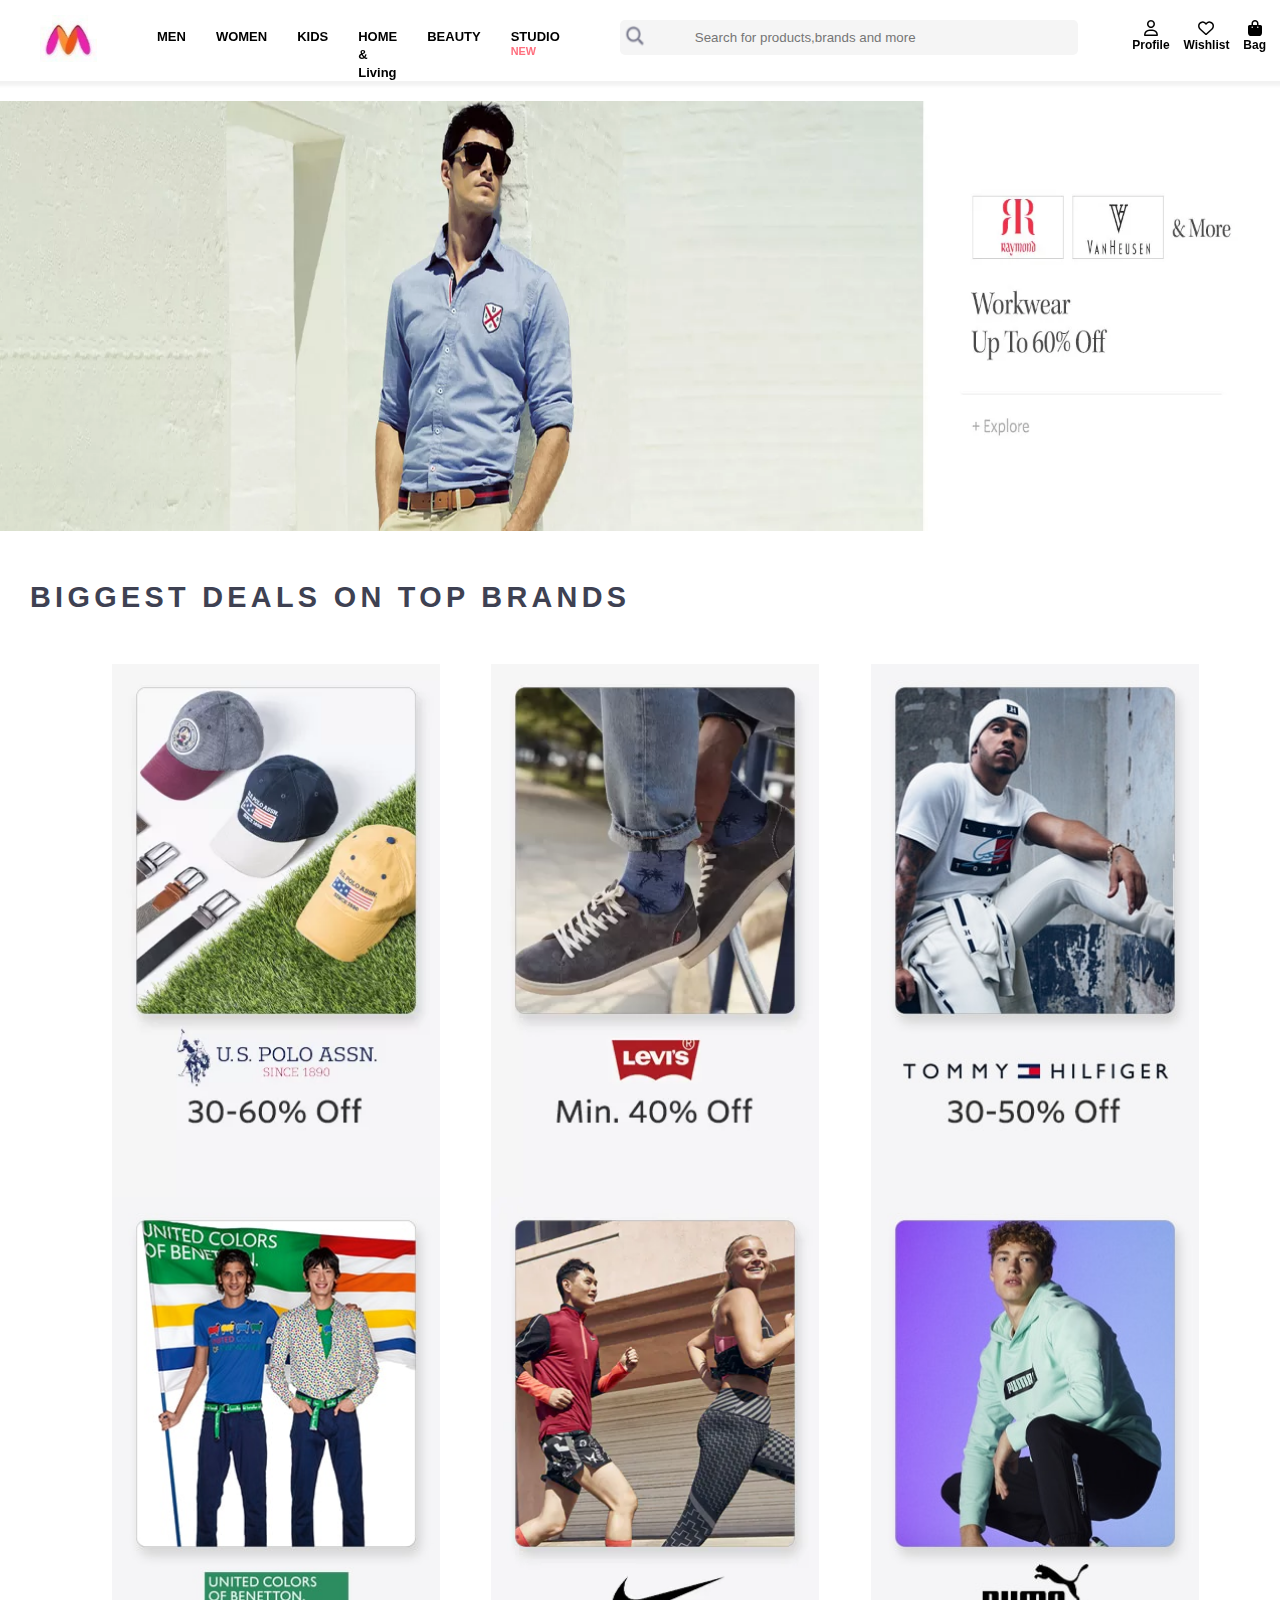
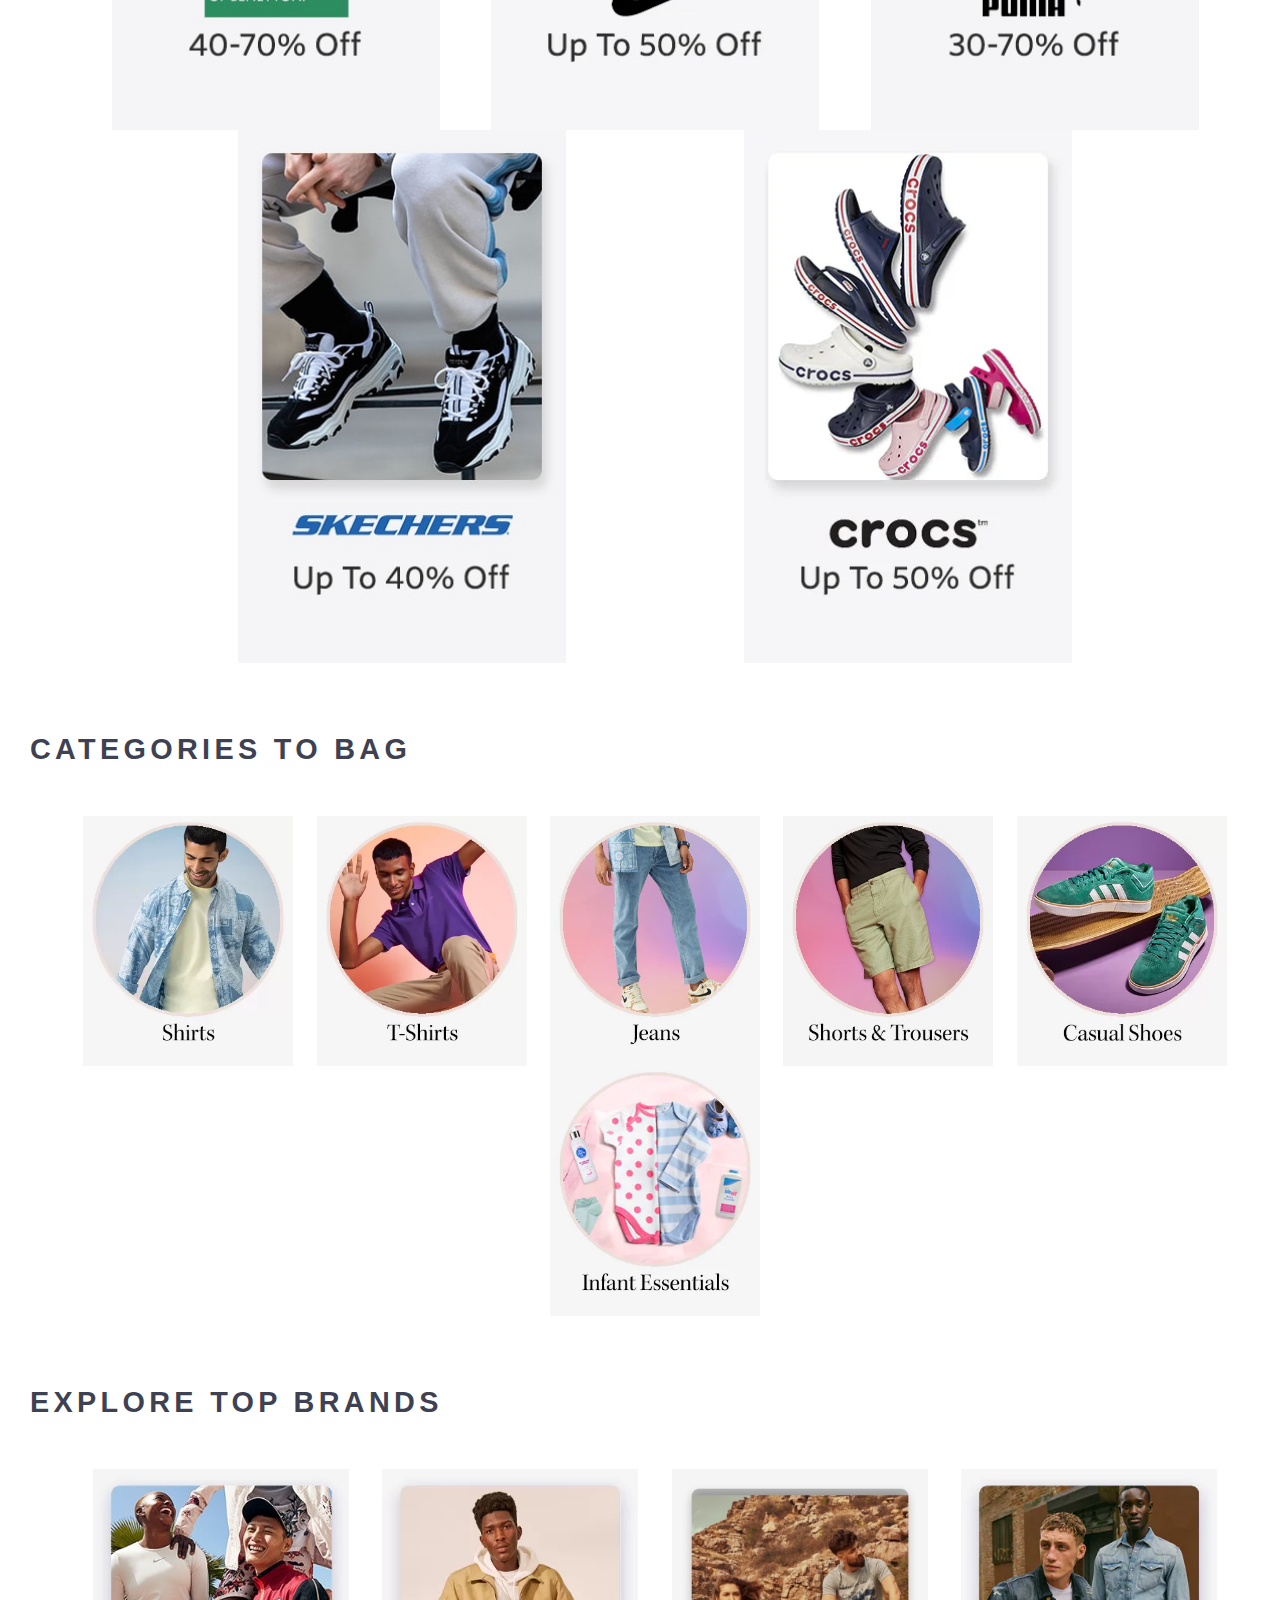
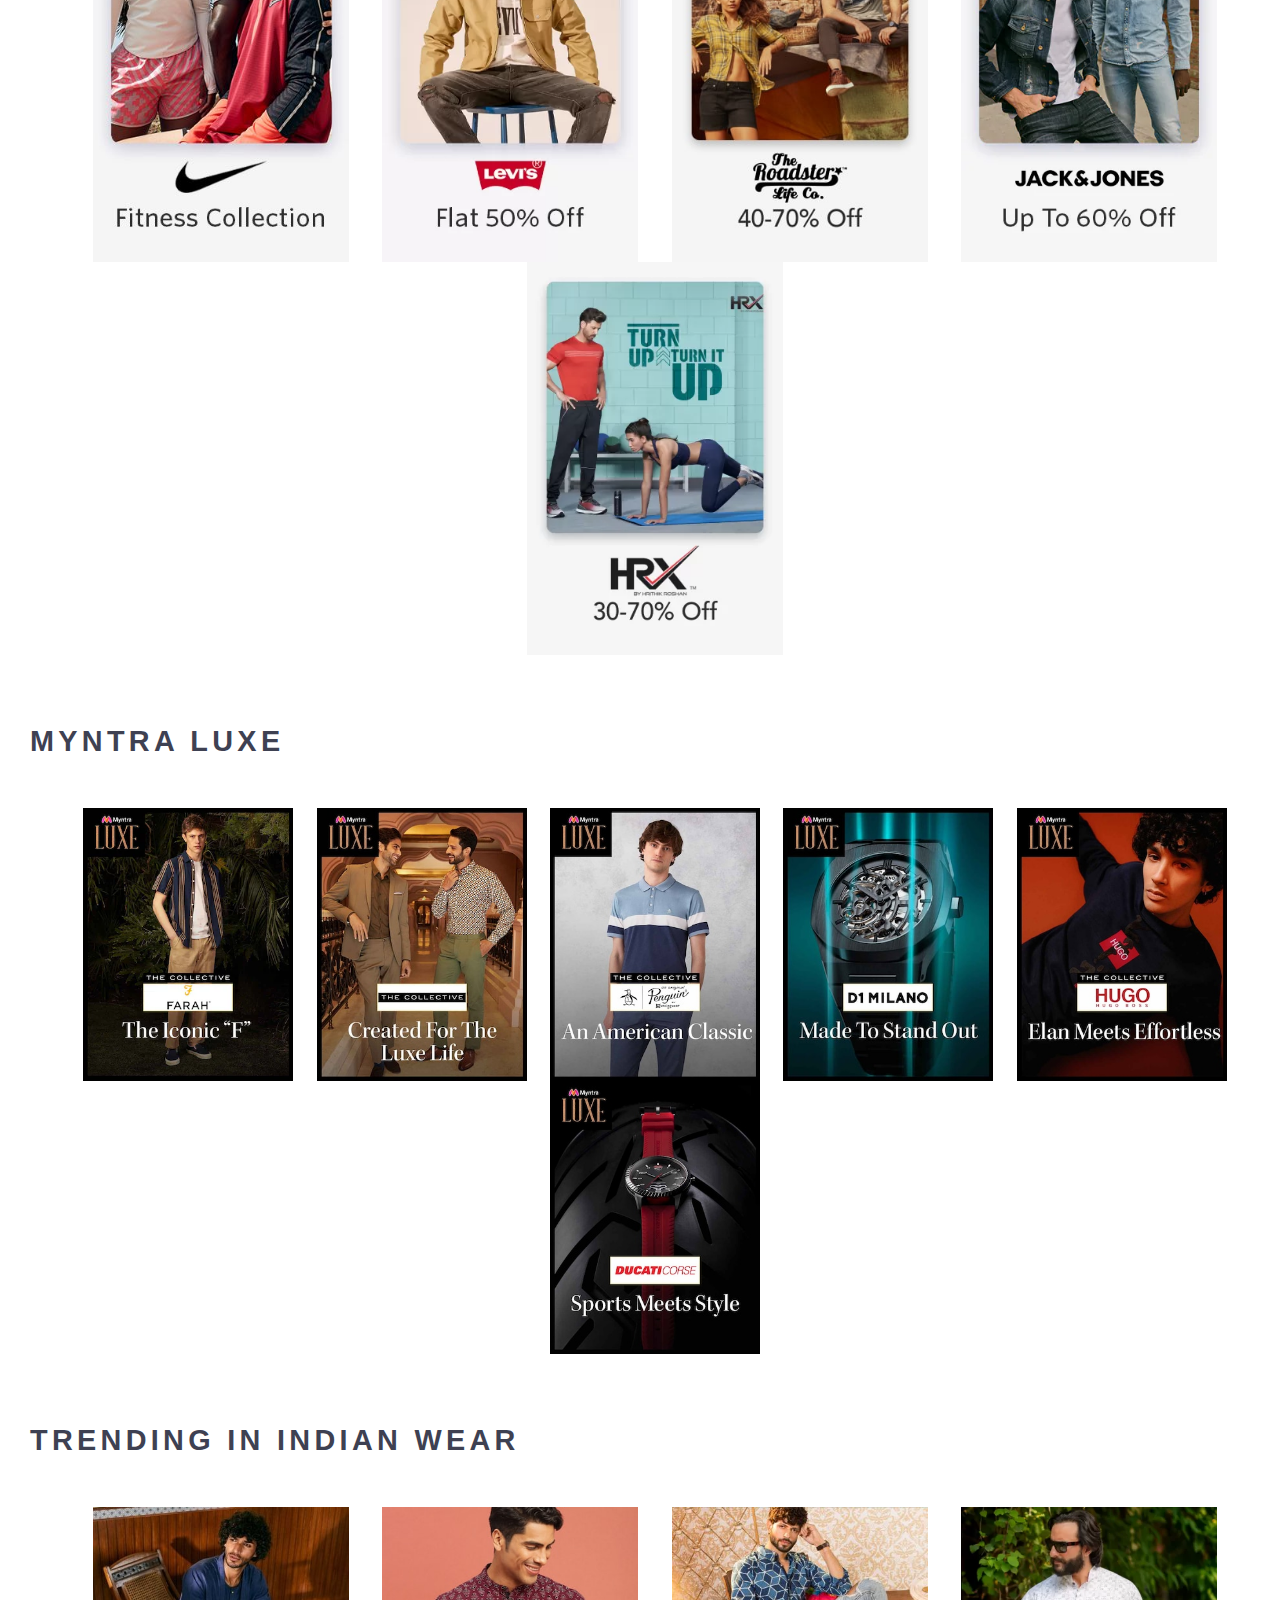
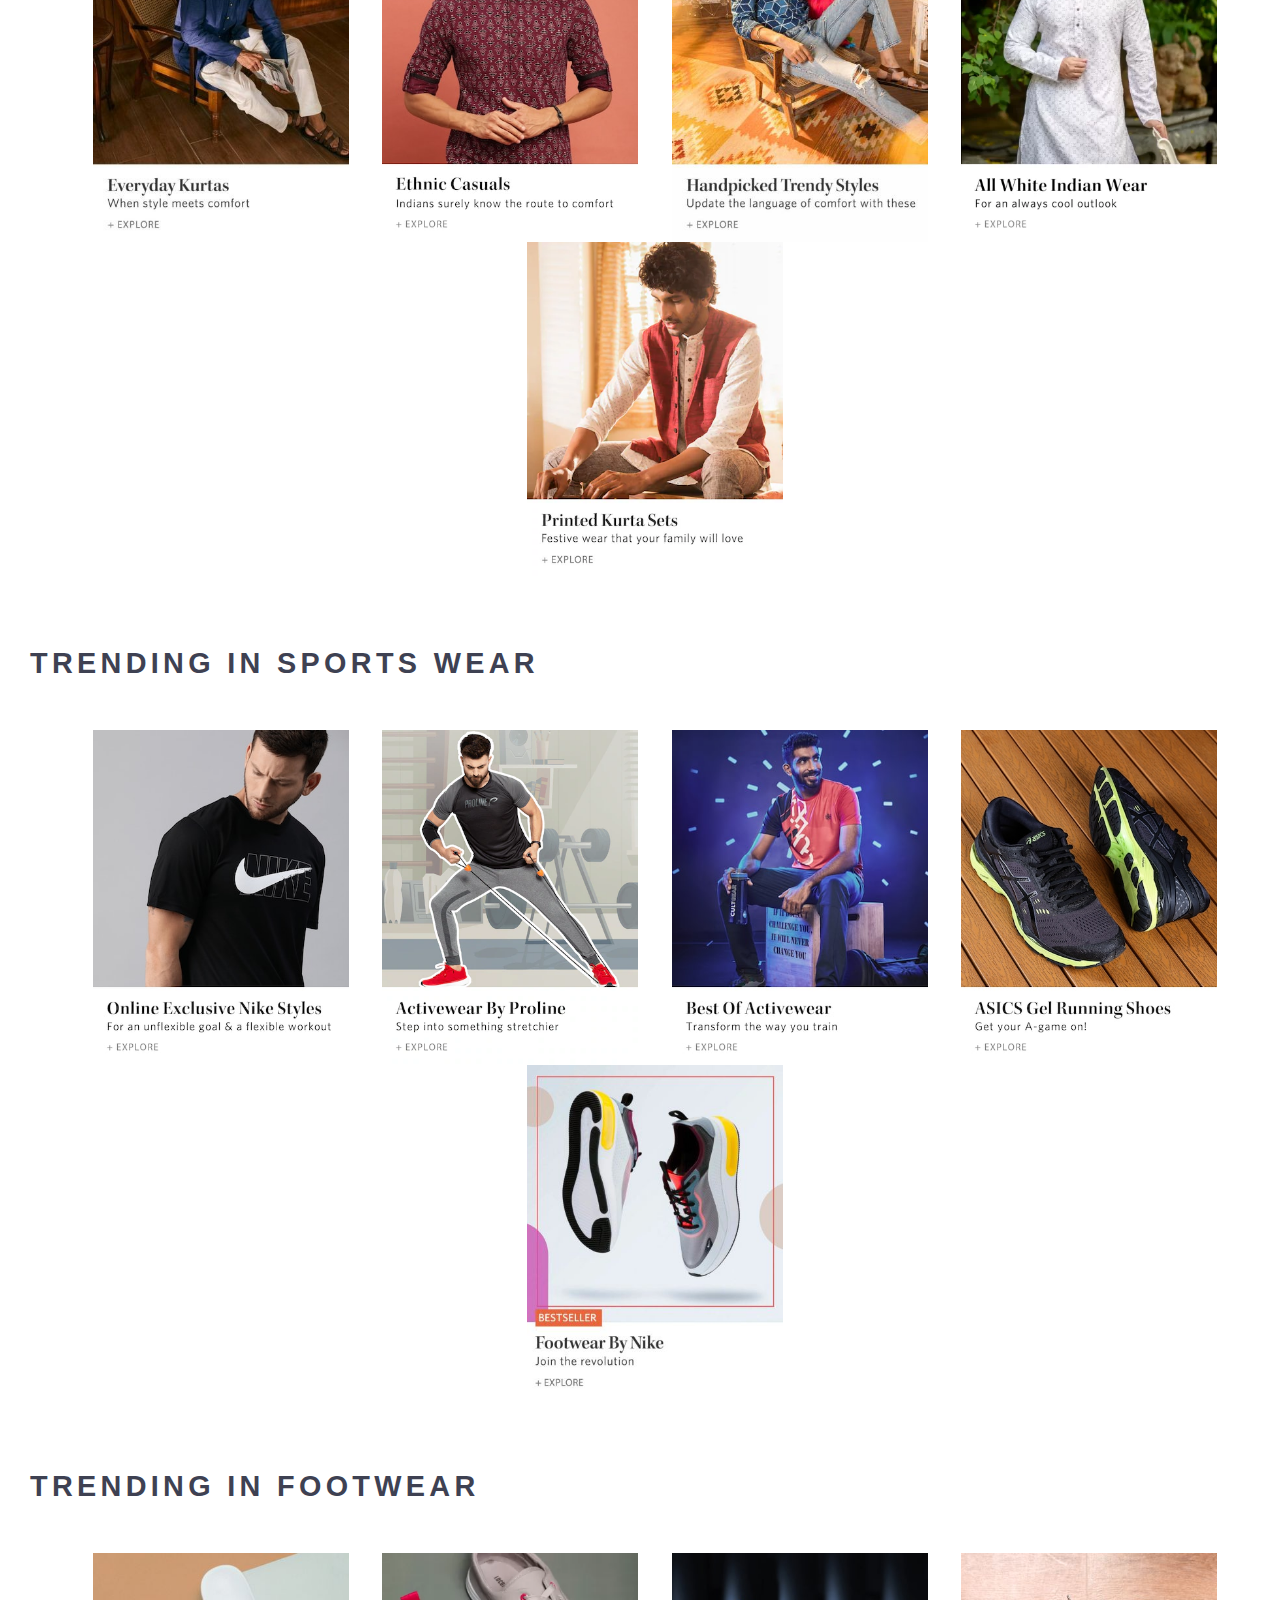
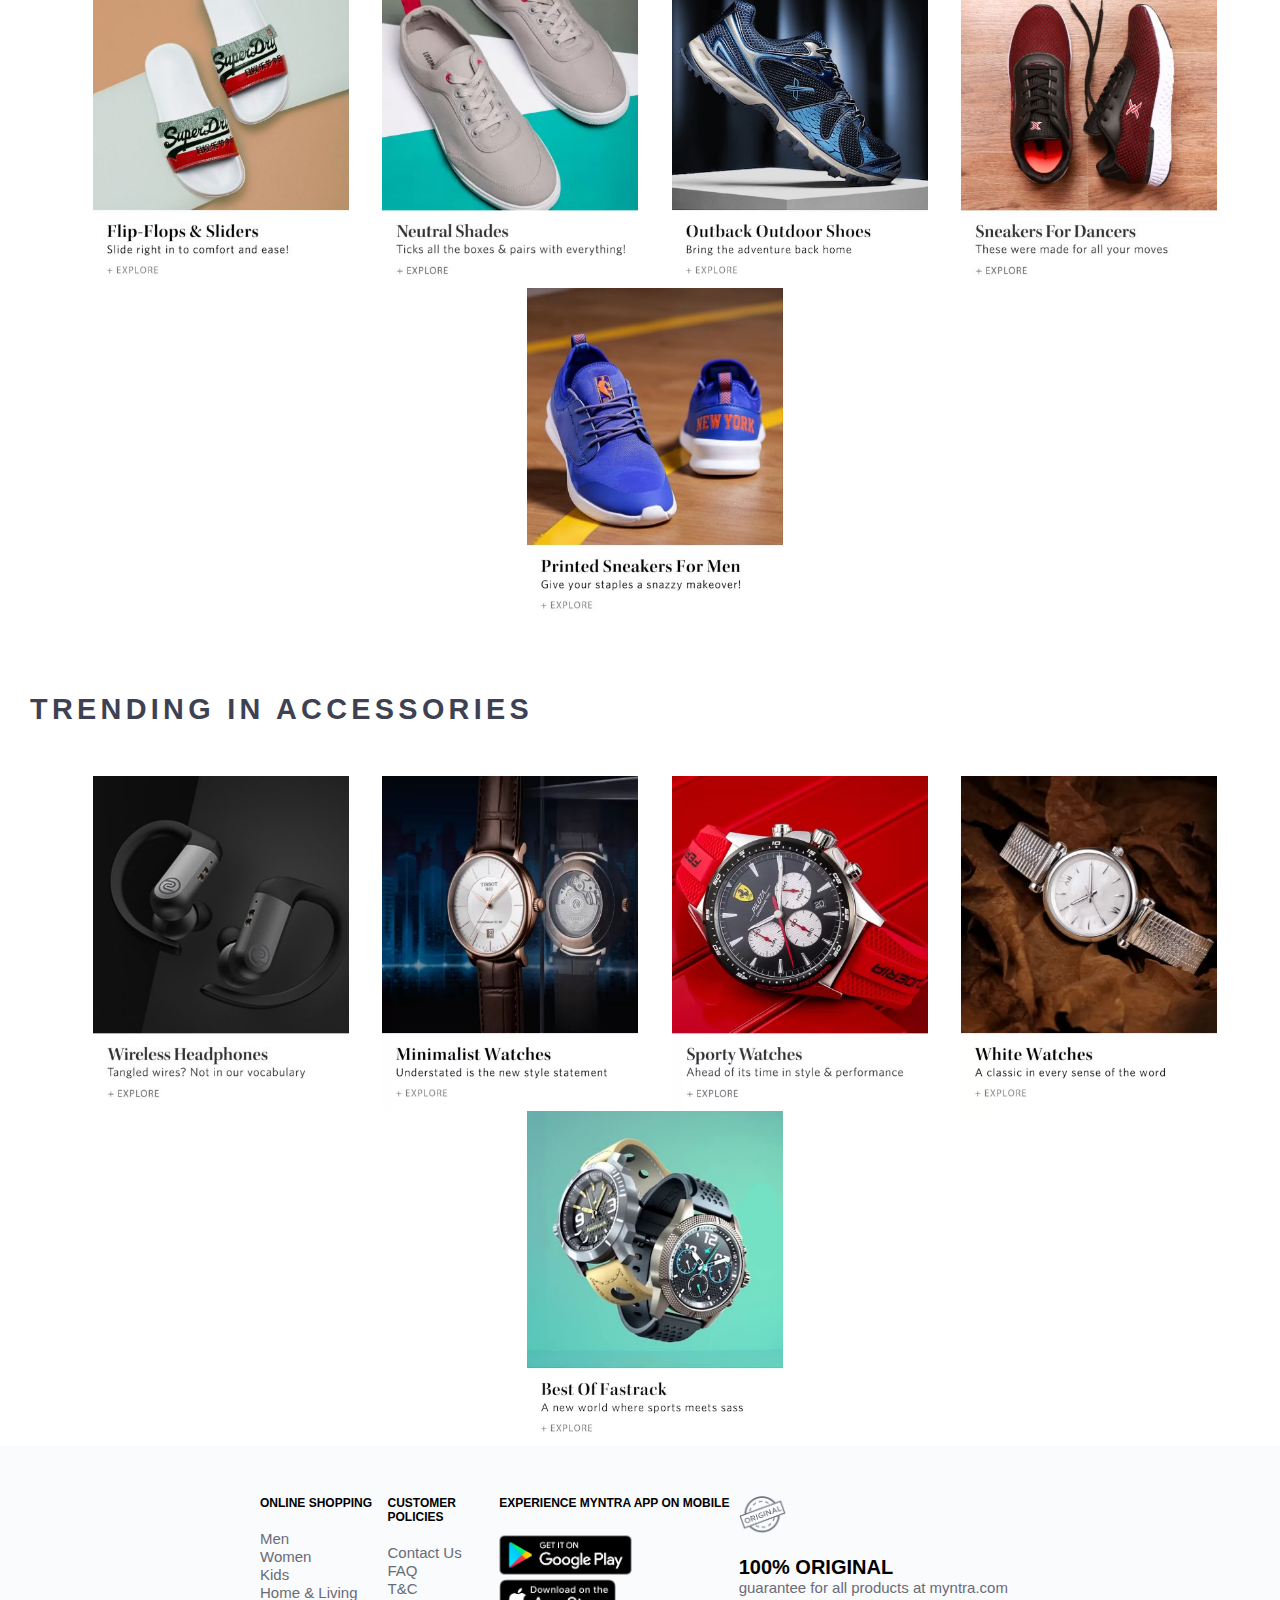
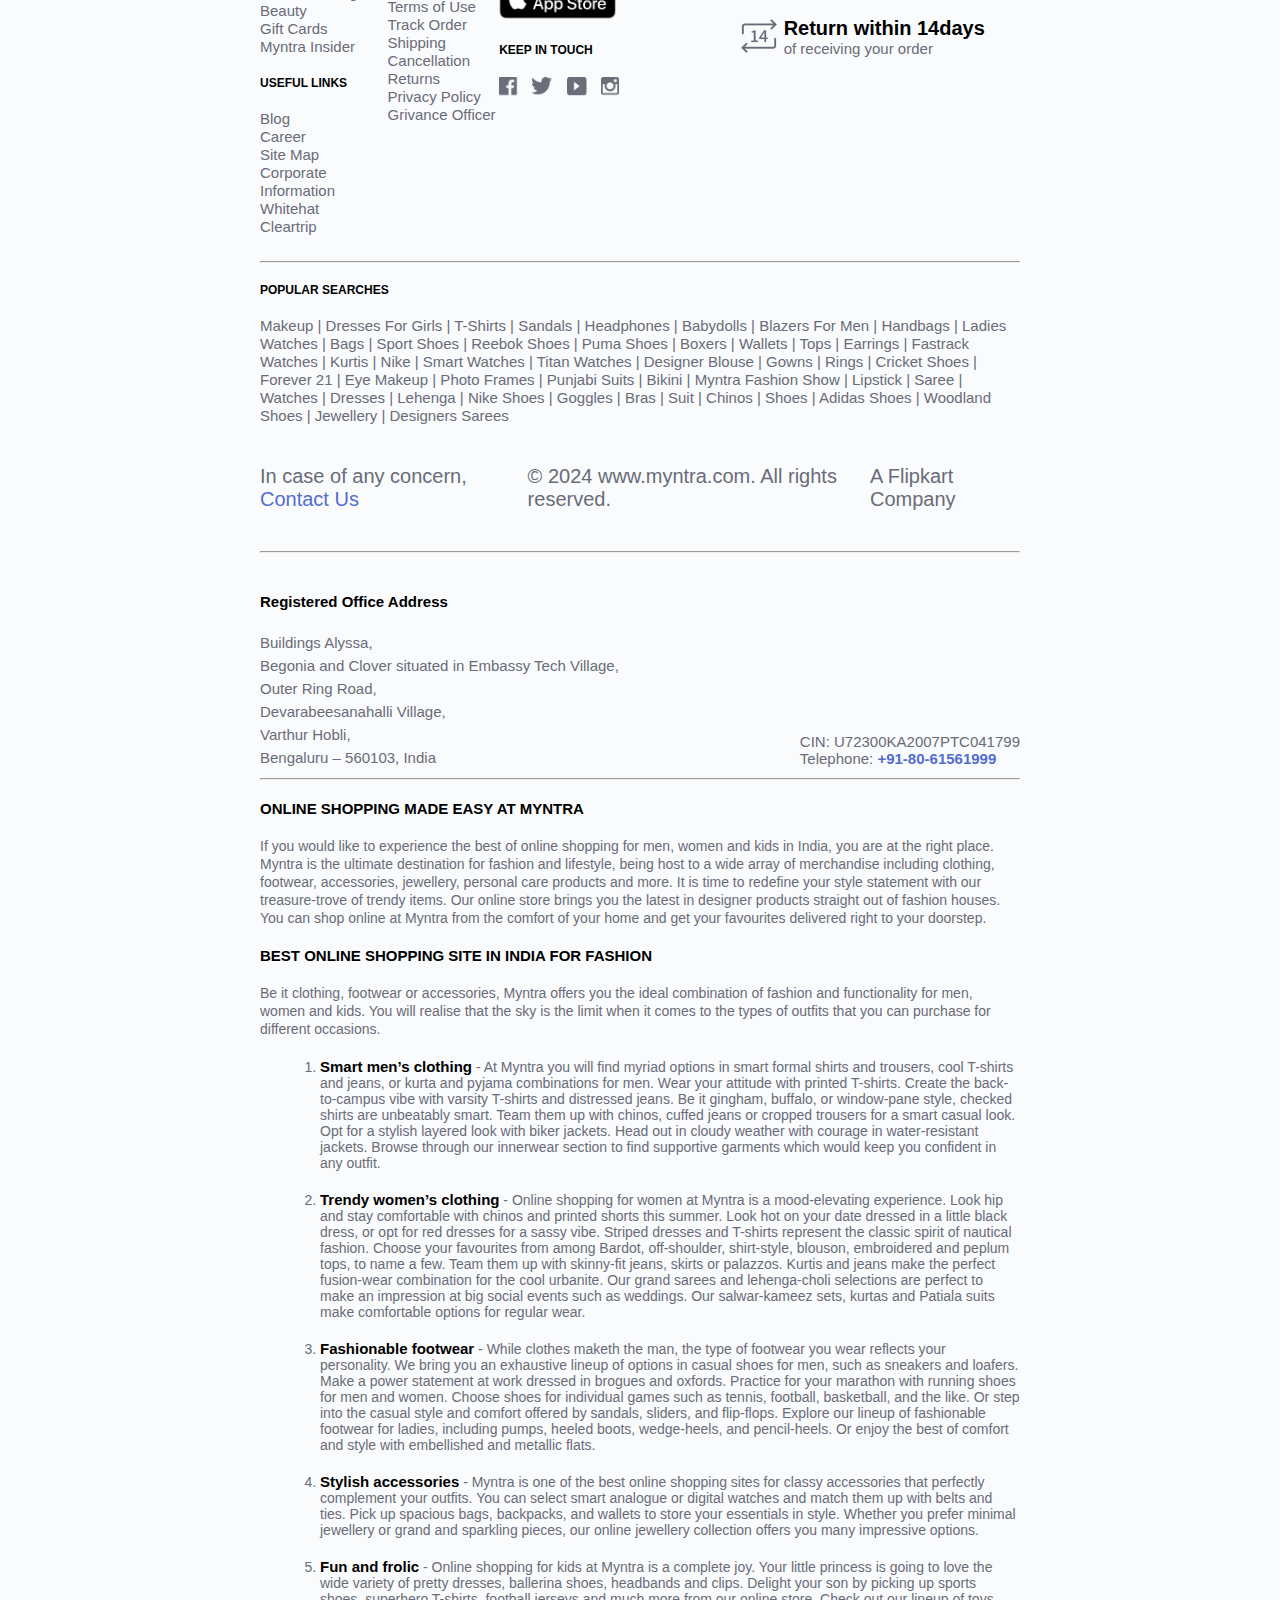
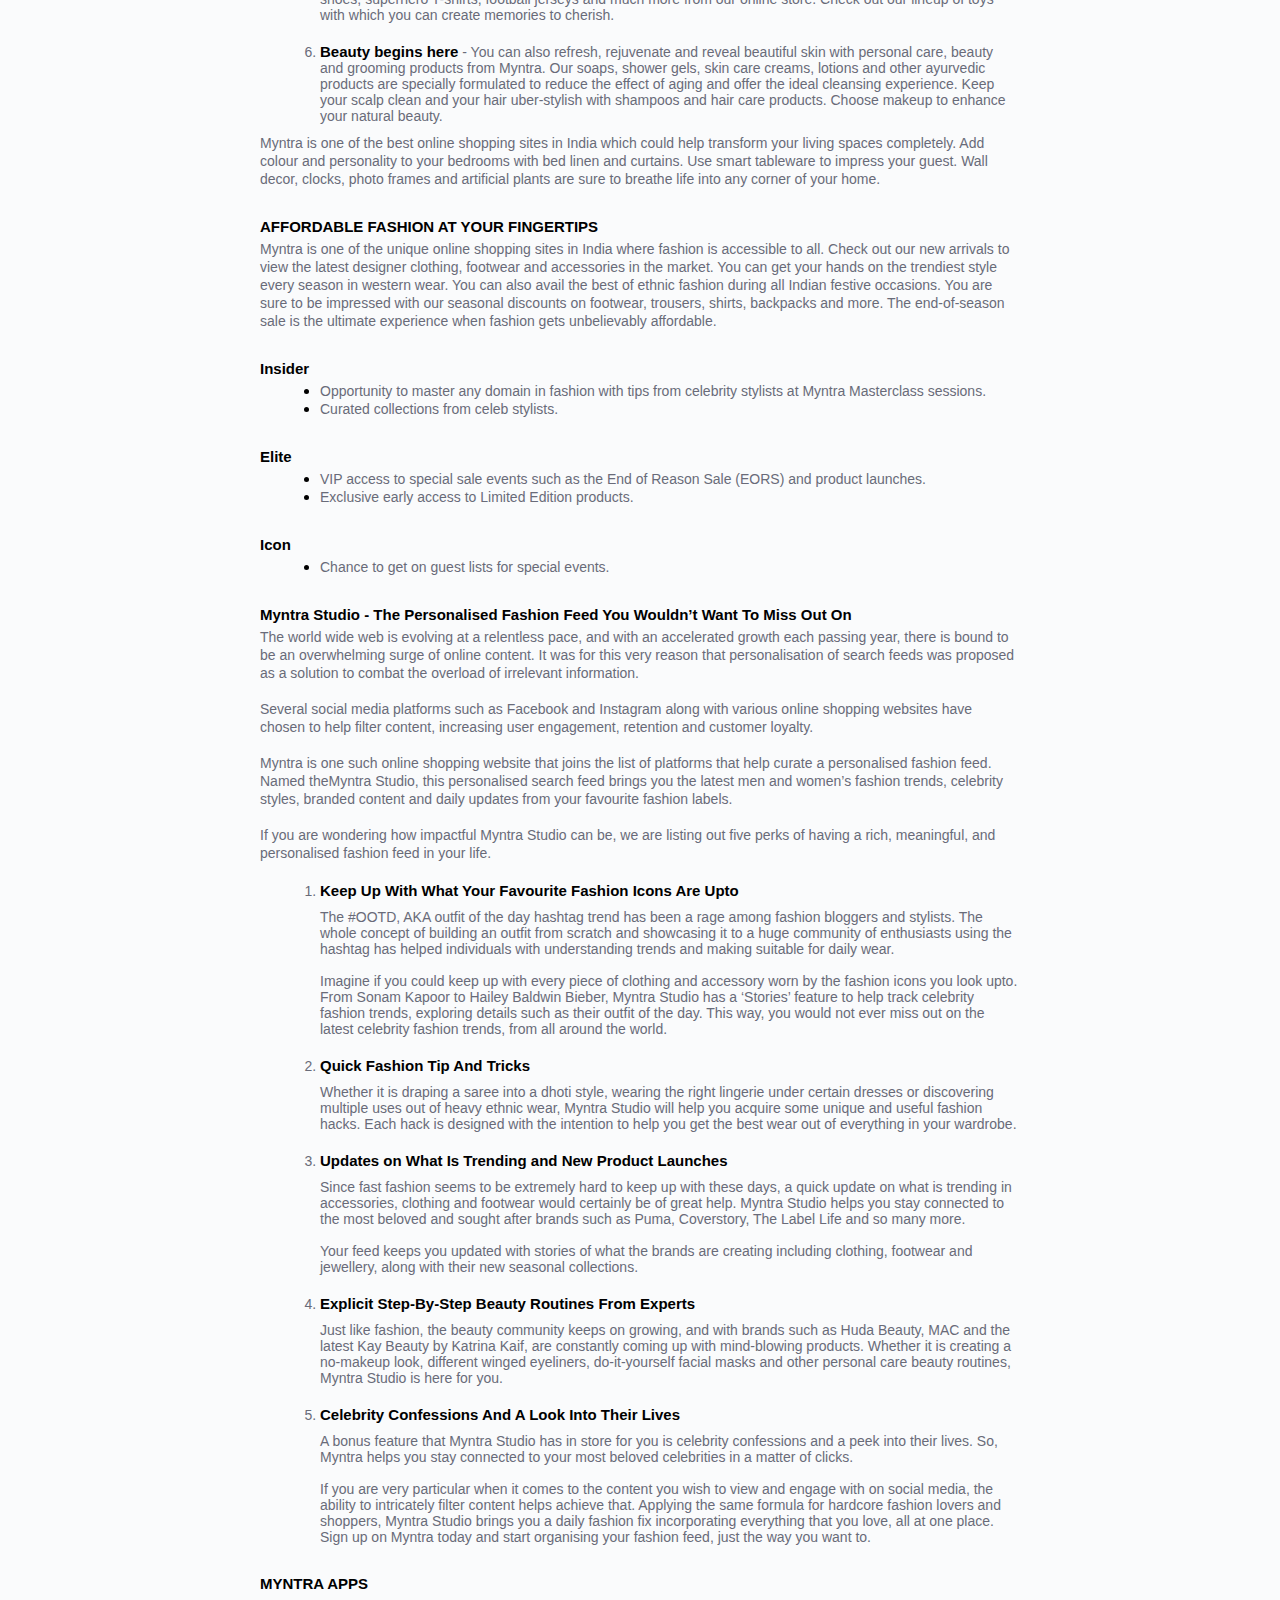
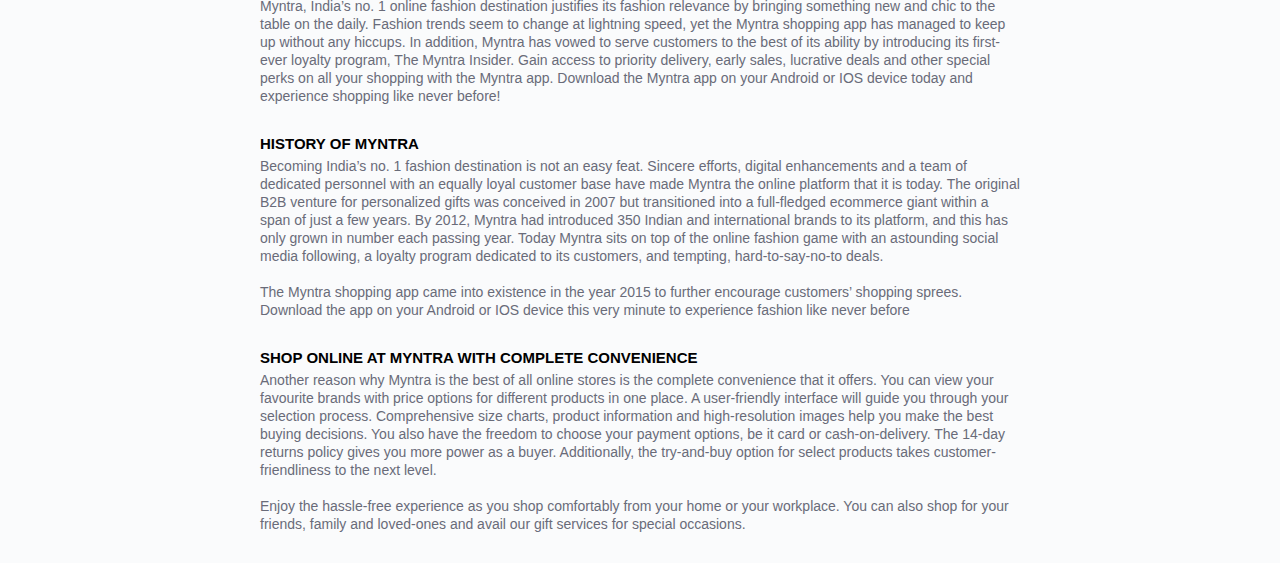
<file: men.html>
<!DOCTYPE html>
<html lang="en">
  <head>
    <meta charset="UTF-8" />
    <meta name="viewport" content="width=device-width, initial-scale=1.0" />
    <title>MEN</title>
    <link rel="stylesheet" href="style.css/style.css" />
    <link
      rel="stylesheet"
      href="https://cdnjs.cloudflare.com/ajax/libs/font-awesome/6.5.2/css/all.min.css"
    />
  </head>
  <body>
    <div class="main">
      <!--todo HEADER STARTS HERE -->
      <div class="header">
        <div class="hamburger" onclick="toggleMenu()">☰</div>
        <div class="myntralogo">
          <a href="index.html">
            <img
              src="images/myntra nav.jpg"
              alt=""
              style="
                width: 57px;
                height: 47px;
                margin: 15px 0px;
                margin-left: 40px;
              "
            />
          </a>
        </div>

        <div class="nav">
          <ul class="menu">
            <li>
              <a href="men.html">MEN</a>
              <div class="men">
                <div class="col1">
                  <p>Topwear</p>
                  <ul>
                    <li><a href="#">T-Shirts</a></li>
                    <li><a href="#">Casual Shirts</a></li>
                    <li><a href="#">Formal Shirts</a></li>
                    <li><a href="#">Sweatshirts</a></li>
                    <li><a href="#">Sweaters</a></li>
                    <li><a href="#">Jackets</a></li>
                    <li><a href="#">Blazers & Coats</a></li>
                    <li><a href="#">Suits</a></li>
                    <li><a href="#">Rain Jackets</a></li>
                  </ul>

                  <p>Indian & Festive Wear</p>
                  <ul>
                    <li><a href="#">Kurtas & Kurta Sets</a></li>
                    <li><a href="#">Sherwanis</a></li>
                    <li><a href="#">Nehru Jackets</a></li>
                    <li><a href="#">Dhotis</a></li>
                  </ul>
                </div>

                <div class="col1" style="background-color: whitesmoke">
                  <p>Bottomwear</p>
                  <ul>
                    <li><a href="#">Jeans</a></li>
                    <li><a href="#">Casual Trousers</a></li>
                    <li><a href="#">Formal Trousers</a></li>
                    <li><a href="#">Shorts</a></li>
                    <li><a href="#">Track Pants & Joggers</a></li>
                  </ul>

                  <p>Innerwear & Sleepwear</p>
                  <ul>
                    <li><a href="#">Briefs & Trunks</a></li>
                    <li><a href="#">Boxers</a></li>
                    <li><a href="#">Vests</a></li>
                    <li><a href="#">Sleepwear & Loungewear</a></li>
                    <li><a href="#">Thermals</a></li>
                  </ul>

                  <p>Plus Size</p>
                </div>

                <div class="col1">
                  <p>Footwear</p>
                  <ul>
                    <li><a href="#">Casual Shoes</a></li>
                    <li><a href="#">Sports Shoes</a></li>
                    <li><a href="#">Formal Shoes</a></li>
                    <li><a href="#">Sneakers</a></li>
                    <li><a href="#">Sandals & Floaters</a></li>
                    <li><a href="#">Flip Flops</a></li>
                    <li><a href="#">Socks</a></li>
                  </ul>

                  <p>Personal Care & Grooming</p>
                  <p>Sunglasses & Frames</p>
                  <p>Watches</p>
                </div>

                <div class="col1" style="background-color: whitesmoke">
                  <p>Sports & Active Wear</p>
                  <ul>
                    <li><a href="#">Sports Shoes</a></li>
                    <li><a href="#">Sports Sandals</a></li>
                    <li><a href="#">Active T-Shirts</a></li>
                    <li><a href="#">Track Pants & Shorts</a></li>
                    <li><a href="#">Tracksuits</a></li>
                    <li><a href="#">Jackets & Sweatshirts</a></li>
                    <li><a href="#">Sports & Accessories</a></li>
                    <li><a href="#">Swimwear</a></li>
                  </ul>

                  <p>Gadgets</p>
                  <ul>
                    <li><a href="#">Smart Wearables</a></li>
                    <li><a href="#">Fitness Gadgets</a></li>
                    <li><a href="#">Headphones</a></li>
                    <li><a href="#">Speakers</a></li>
                  </ul>
                </div>

                <div class="col1">
                  <p>Fashion Accessories</p>
                  <ul>
                    <li><a href="#">Wallets</a></li>
                    <li><a href="#">Belts</a></li>
                    <li><a href="#">Perfumes & Body Mists</a></li>
                    <li><a href="#">Trimmers</a></li>
                    <li><a href="#">Deodorants</a></li>
                    <li><a href="#">Ties,Cufflinks & Pocket Squares</a></li>
                    <li><a href="#">Accessory Gift Sets</a></li>
                    <li><a href="#">Caps & Hats</a></li>
                    <li><a href="#">Mufflers,Scarves & Gloves</a></li>
                    <li><a href="#">Phone Cases</a></li>
                    <li><a href="#">Rings & Wristwear</a></li>
                    <li><a href="#">Helmets</a></li>
                  </ul>

                  <p>Bags & Backpacks</p>

                  <p>Luggages & Trolleys</p>
                </div>
              </div>
            </li>
            <li>
              <a href="women.html">WOMEN</a>
              <div class="men">
                <div class="col1">
                  <p>Indian & Fusion Wear</p>
                  <ul>
                    <li><a href="#">Kurtas & Suits</a></li>
                    <li><a href="#">Kurtis,Tunics & Tops</a></li>
                    <li><a href="#">Sarees</a></li>
                    <li><a href="#">Ethnic Wear</a></li>
                    <li><a href="#">Leggings,Salwars & Churidars</a></li>
                    <li><a href="#">Skirts & Palazzos</a></li>
                    <li><a href="#">Dress Materials</a></li>
                    <li><a href="#">Lehanga Cholis</a></li>
                    <li><a href="#">Dupattas & Shawls</a></li>
                    <li><a href="#">Jackets</a></li>
                  </ul>

                  <p>Belts,Scarves & More</p>

                  <p>Watches & Wearables</p>
                </div>

                <div class="col1" style="background-color: whitesmoke">
                  <p>Western Wear</p>
                  <ul>
                    <li><a href="#">Dresses</a></li>
                    <li><a href="#">Tops</a></li>
                    <li><a href="#">Tshirts</a></li>
                    <li><a href="#">Jeans</a></li>
                    <li><a href="#">Trousers & Capris</a></li>
                    <li><a href="#">Shorts & Skirts</a></li>
                    <li><a href="#">Co-ords</a></li>
                    <li><a href="#">Playsuits</a></li>
                    <li><a href="#">Jumpsuits</a></li>
                    <li><a href="#">Shrugs</a></li>
                    <li><a href="#">Sweaters & Sweatshirts</a></li>
                    <li><a href="#">Jackets & Coats</a></li>
                    <li><a href="#">Blazers & Waistcoats</a></li>
                  </ul>

                  <p>Plus Size</p>
                </div>

                <div class="col1">
                  <p>Maternity</p>

                  <p>Sunglasses & Frames</p>

                  <p>Footwear</p>
                  <ul>
                    <li><a href="#">Flats</a></li>
                    <li><a href="#">Casual Shoes</a></li>
                    <li><a href="#">Heels</a></li>
                    <li><a href="#">Boots</a></li>
                    <li><a href="#">Sports Shoes & Floaters</a></li>
                  </ul>

                  <p>Sports & Active Wear</p>
                  <ul>
                    <li><a href="#">Clothing</a></li>
                    <li><a href="#">Footwear</a></li>
                    <li><a href="#">Sports Accessories</a></li>
                    <li><a href="#">Sports Equipment</a></li>
                  </ul>
                </div>

                <div class="col1" style="background-color: whitesmoke">
                  <p>Lingerie & Sleepwear</p>
                  <ul>
                    <li><a href="#">Bra</a></li>
                    <li><a href="#">Briefs</a></li>
                    <li><a href="#">Shapewear</a></li>
                    <li><a href="#">Sleepwear & Loungewear</a></li>
                    <li><a href="#">Swimwear</a></li>
                    <li><a href="#">Camisoles & Thermals</a></li>
                  </ul>

                  <p>Beauty & Personal Care</p>
                  <ul>
                    <li><a href="#">Makeup</a></li>
                    <li><a href="#">Skincare</a></li>
                    <li><a href="#">Premium Beauty</a></li>
                    <li><a href="#">Lipsticks</a></li>
                    <li><a href="#">Fragrances</a></li>
                  </ul>
                </div>

                <div class="col1">
                  <p>Gadgets</p>
                  <ul>
                    <li><a href="#">Smart Wearables</a></li>
                    <li><a href="#">Fitness Gadgets</a></li>
                    <li><a href="#">Headphones</a></li>
                    <li><a href="#">Speakers</a></li>
                  </ul>

                  <p>Jewellery</p>
                  <ul>
                    <li><a href="#">Fashion Jewellery</a></li>
                    <li><a href="#">Fine Jewellery</a></li>
                    <li><a href="#">Earrings</a></li>
                  </ul>

                  <p>Backpacks</p>

                  <p>Handbags,Bags & Wallets</p>

                  <p>Luggages & Trolleys</p>
                </div>
              </div>
            </li>
            <li>
              <a href="#">KIDS</a>
              <div class="men">
                <div class="col1">
                  <p>Boys Clothing</p>
                  <ul>
                    <li><a href="#">T-Shirts</a></li>
                    <li><a href="#">Shirts</a></li>
                    <li><a href="#">Shorts</a></li>
                    <li><a href="#">Jeans</a></li>
                    <li><a href="#">Trousers</a></li>
                    <li><a href="#">Clothing Sets</a></li>
                    <li><a href="#">Ethnic Wear</a></li>
                    <li><a href="#">Track Pants & Pyjamas</a></li>
                    <li><a href="#">Jacket,Sweater & Sweatshirts</a></li>
                    <li><a href="#">Party Wear</a></li>
                    <li><a href="#">Innerwear & Thermals</a></li>
                    <li><a href="#">Nightwear & Loungewear</a></li>
                    <li><a href="#">Value Packs</a></li>
                  </ul>
                </div>

                <div class="col1" style="background-color: whitesmoke">
                  <p>Girls Clothing</p>
                  <ul>
                    <li><a href="#">Dresses</a></li>
                    <li><a href="#">Tops</a></li>
                    <li><a href="#">Tshirts</a></li>
                    <li><a href="#">Clothing Sets</a></li>
                    <li><a href="#">Lehenga Choli</a></li>
                    <li><a href="#">Kurta Sets</a></li>
                    <li><a href="#">Party Wear</a></li>
                    <li><a href="#">Dungarees & Jumpsuits</a></li>
                    <li><a href="#">Skirts & Shorts</a></li>
                    <li><a href="#">Tights & Leggings</a></li>
                    <li><a href="#">Jeans,Trousers & Capris</a></li>
                    <li><a href="#">Jacket,Sweater & Sweatshirts</a></li>
                    <li><a href="#">Innerwear & Thermals</a></li>
                    <li><a href="#">Nightwear & Loungewear</a></li>
                    <li><a href="#">Value Packs</a></li>
                  </ul>
                </div>

                <div class="col1">
                  <p>Footwear</p>
                  <ul>
                    <li><a href="#">Casual Shoes</a></li>
                    <li><a href="#">Flipflops</a></li>
                    <li><a href="#">Sports Shoes</a></li>
                    <li><a href="#">Flats</a></li>
                    <li><a href="#">Sandals</a></li>
                    <li><a href="#">Heels</a></li>
                    <li><a href="#">School Shoes</a></li>
                    <li><a href="#">Socks</a></li>
                  </ul>

                  <p>Toys & Games</p>
                  <ul>
                    <li><a href="#">Learning & Development</a></li>
                    <li><a href="#">Activity Toys</a></li>
                    <li><a href="#">Soft Toys</a></li>
                    <li><a href="#">Action Figure / Play set</a></li>
                  </ul>
                </div>

                <div class="col1" style="background-color: whitesmoke">
                  <p>Infants</p>
                  <ul>
                    <li><a href="#">Bodysuits</a></li>
                    <li><a href="#">Rompers & Sleepsuits</a></li>
                    <li><a href="#">Clothing Sets</a></li>
                    <li><a href="#">Tshirts & Tops</a></li>
                    <li><a href="#">Dresses</a></li>
                    <li><a href="#">Bottom wear</a></li>
                    <li><a href="#">Winter Wear</a></li>
                    <li><a href="#">Innerwear & Sleepwear</a></li>
                    <li><a href="#">Infant Care</a></li>
                  </ul>

                  <p>Home & Bath</p>

                  <p>Personal Care</p>
                </div>

                <div class="col1">
                  <p>Kids Accessories</p>
                  <ul>
                    <li><a href="#">Bags & Backpacks</a></li>
                    <li><a href="#">Watches</a></li>
                    <li><a href="#">Jewellery & Hair accessory</a></li>
                    <li><a href="#">Sunglasses</a></li>
                    <li><a href="#">Masks & Protective Gears</a></li>
                    <li><a href="#">Caps & Hats</a></li>
                  </ul>

                  <p>Brands</p>
                  <ul>
                    <li><a href="#">H&M</a></li>
                    <li><a href="#">Max Kids</a></li>
                    <li><a href="#">Pantaloons</a></li>
                    <li><a href="#">United Colors Of Benetton Kids</a></li>
                    <li><a href="#">YK</a></li>
                    <li><a href="#">U.S.Polo Assn.Kids</a></li>
                    <li><a href="#">Mothercare</a></li>
                    <li><a href="#">HRX</a></li>
                  </ul>
                </div>
              </div>
            </li>
            <li>
              <a href="#">HOME & Living</a>
              <div class="men">
                <div class="col1">
                  <p>Bed Linen & Furnishing</p>
                  <ul>
                    <li><a href="#">Bed Runners</a></li>
                    <li><a href="#">Mattress Protectors</a></li>
                    <li><a href="#">Bedsheets</a></li>
                    <li><a href="#">Bedding Sets</a></li>
                    <li><a href="#">Blankets,Quits & Dohars</a></li>
                    <li><a href="#">Pillows & Pillow Covers</a></li>
                    <li><a href="#">Bed Covers</a></li>
                    <li><a href="#">Diwan Sets</a></li>
                    <li><a href="#">Chair Pads & Covers</a></li>
                    <li><a href="#">Sofa Covers</a></li>
                  </ul>

                  <p>Flooring</p>
                  <ul>
                    <li><a href="#">Floor Runners</a></li>
                    <li><a href="#">Carpets</a></li>
                    <li><a href="#">Floor Mats & Dhurries</a></li>
                    <li><a href="#">Door Mats</a></li>
                  </ul>
                </div>

                <div class="col1" style="background-color: whitesmoke">
                  <p>Bath</p>
                  <ul>
                    <li><a href="#">Bath Towels</a></li>
                    <li><a href="#">Hand & Face Towels</a></li>
                    <li><a href="#">Beach Towels</a></li>
                    <li><a href="#">Towels Set</a></li>
                    <li><a href="#">Bath Rugs</a></li>
                    <li><a href="#">Bath Robes</a></li>
                    <li><a href="#">Bathroom Accessories</a></li>
                    <li><a href="#">Shower Curtains</a></li>
                  </ul>

                  <p>Lamps & Lighting</p>
                  <ul>
                    <li><a href="#">Floor Lamps</a></li>
                    <li><a href="#">Ceiling Lamps</a></li>
                    <li><a href="#">Table Lamps</a></li>
                    <li><a href="#">Wall Lamps</a></li>
                    <li><a href="#">Outdoor Lamps</a></li>
                    <li><a href="#">String Lights</a></li>
                  </ul>
                </div>

                <div class="col1">
                  <p>Home Decor</p>
                  <ul>
                    <li><a href="#">Plants & Planters</a></li>
                    <li><a href="#">Aromas & Candles</a></li>
                    <li><a href="#">Clocks</a></li>
                    <li><a href="#">Mirrors</a></li>
                    <li><a href="#">Wall Decor</a></li>
                    <li><a href="#">Festive Decor</a></li>
                    <li><a href="#">Pooja Essentials</a></li>
                    <li><a href="#">Wall Shelves</a></li>
                    <li><a href="#">Fountains</a></li>
                    <li><a href="#">Showpieces & Vases</a></li>
                    <li><a href="#">Ottoman</a></li>
                  </ul>

                  <p>Cushions & Cushion Covers</p>

                  <p>Curtains</p>
                </div>

                <div class="col1" style="background-color: whitesmoke">
                  <p>Home Gift Sets</p>

                  <p>Kitchen & Table</p>
                  <ul>
                    <li><a href="#">Table Runners</a></li>
                    <li><a href="#">Dinnerware & Serveware</a></li>
                    <li><a href="#">Cups & Mugs</a></li>
                    <li><a href="#">Bakeware & Cookware</a></li>
                    <li><a href="#">Kitchen Storage & Tools</a></li>
                    <li><a href="#">Bar & Drinkware</a></li>
                    <li><a href="#">Table Covers & Furnishings</a></li>
                  </ul>

                  <p>Storage</p>
                  <ul>
                    <li><a href="#">Bins</a></li>
                    <li><a href="#">Hangers</a></li>
                    <li><a href="#">Organisers</a></li>
                    <li><a href="#">Hooks & Holders</a></li>
                    <li><a href="#">Laundry Bags</a></li>
                  </ul>
                </div>

                <div class="col1">
                  <p>Brands</p>
                  <ul>
                    <li><a href="#">H&M</a></li>
                    <li><a href="#">Marks & Spencer</a></li>
                    <li><a href="#">Home Centre</a></li>
                    <li><a href="#">Spaces</a></li>
                    <li><a href="#">D'Decor</a></li>
                    <li><a href="#">Story@Home</a></li>
                    <li><a href="#">Pure Home & Living</a></li>
                    <li><a href="#">Swayam</a></li>
                    <li><a href="#">Raymond Home</a></li>
                    <li><a href="#">Maspar</a></li>
                    <li><a href="#">My Trident</a></li>
                    <li><a href="#">Cortina</a></li>
                    <li><a href="#">Random</a></li>
                    <li><a href="#">Ellementry</a></li>
                    <li><a href="#">ROMEE</a></li>
                    <li><a href="#">SEJ by Nisha Gupta</a></li>
                  </ul>
                </div>
              </div>
            </li>
            <li>
              <a href="#">BEAUTY</a>
              <div class="men">
                <div class="col1">
                  <p>Makeup</p>
                  <ul>
                    <li><a href="#">Lipstick</a></li>
                    <li><a href="#">Lip Gloss</a></li>
                    <li><a href="#">Lip Liner</a></li>
                    <li><a href="#">Mascara</a></li>
                    <li><a href="#">Eyeliner</a></li>
                    <li><a href="#">Kajal</a></li>
                    <li><a href="#">Eyeshadow</a></li>
                    <li><a href="#">Foundation</a></li>
                    <li><a href="#">Primer</a></li>
                    <li><a href="#">Concealer</a></li>
                    <li><a href="#">Compact</a></li>
                    <li><a href="#">Nail Polish</a></li>
                  </ul>
                </div>

                <div class="col1" style="background-color: whitesmoke">
                  <p>Skincare,Bath & Body</p>
                  <ul>
                    <li><a href="#">Face Moisturiser</a></li>
                    <li><a href="#">Cleanser</a></li>
                    <li><a href="#">Masks & Peel</a></li>
                    <li><a href="#">Sunscreen</a></li>
                    <li><a href="#">Serum</a></li>
                    <li><a href="#">Face Wash</a></li>
                    <li><a href="#">Eye Cream</a></li>
                    <li><a href="#">Lip Balm</a></li>
                    <li><a href="#">Body Lotion</a></li>
                    <li><a href="#">Body Wash</a></li>
                    <li><a href="#">Body Scrub</a></li>
                    <li><a href="#">Hand Cream</a></li>
                  </ul>

                  <p>Baby Care</p>

                  <p>Masks</p>
                </div>

                <div class="col1">
                  <p>Haircare</p>
                  <ul>
                    <li><a href="#">Shampoo</a></li>
                    <li><a href="#">Conditioner</a></li>
                    <li><a href="#">Hair Cream</a></li>
                    <li><a href="#">Hair Oil</a></li>
                    <li><a href="#">Hair Gel</a></li>
                    <li><a href="#">Hair Color</a></li>
                    <li><a href="#">Hair Serum</a></li>
                    <li><a href="#">Hair Accessory</a></li>
                  </ul>

                  <p>Fragrances</p>
                  <ul>
                    <li><a href="#">Perfume</a></li>
                    <li><a href="#">Deodorant</a></li>
                    <li><a href="#">Body Mist</a></li>
                  </ul>
                </div>

                <div class="col1" style="background-color: whitesmoke">
                  <p>Appliances</p>
                  <ul>
                    <li><a href="#">Hair Straightener</a></li>
                    <li><a href="#">Hair Dryer</a></li>
                    <li><a href="#">Epilator</a></li>
                  </ul>

                  <p>Men's Grooming</p>
                  <ul>
                    <li><a href="#">Trimmers</a></li>
                    <li><a href="#">Beard Oil</a></li>
                    <li><a href="#">Hair Wax</a></li>
                  </ul>

                  <p>Beauty Gift & Makeup Set</p>
                  <ul>
                    <li><a href="#">Beauty Gift</a></li>
                    <li><a href="#">Makeup Kit</a></li>
                  </ul>

                  <p>Premium Beauty</p>

                  <p>Wellness & Hygiene</p>
                </div>

                <div class="col1">
                  <p>Top Brands</p>
                  <ul>
                    <li><a href="#">Lakme</a></li>
                    <li><a href="#">Maybelline</a></li>
                    <li><a href="#">LOreal</a></li>
                    <li><a href="#">Philips</a></li>
                    <li><a href="#">Bath & Body Works</a></li>
                    <li><a href="#">THE BODY SHOP</a></li>
                    <li><a href="#">Biotique</a></li>
                    <li><a href="#">Mamaearth</a></li>
                    <li><a href="#">MCaffeine</a></li>
                    <li><a href="#">Nivea</a></li>
                    <li><a href="#">Lotus Herbals</a></li>
                    <li><a href="#">LOreal Professionel</a></li>
                    <li><a href="#">KAMA AYURVEDA</a></li>
                    <li><a href="#">M.A.C</a></li>
                    <li><a href="#">Forest Essentials</a></li>
                  </ul>
                </div>
              </div>
            </li>
            <li>
              <a href="#">STUDIO <sup style="color: #ff6f7e">NEW</sup></a>
              <div class="studio">
                <img
                  src="images/studio-logo-new.svg"
                  alt=""
                  style="margin: 0px 225px"
                />
                <span
                  style="
                    font-size: 16px;
                    line-height: 1.38;
                    margin-left: 115px;
                    color: #535766;
                  "
                >
                  Your daily inspiration for everything fashion
                </span>
                <img
                  src="images/sudio-nav-banner.png"
                  alt=""
                  width="514px"
                  height="274px"
                  style="margin: 27px 10px"
                />
                <div class="explorestudio">
                  <span>EXPLORE STUDIO</span>
                  <i
                    class="fa-solid fa-chevron-right"
                    style="padding-top: 2px"
                  ></i>
                </div>
              </div>
            </li>
          </ul>
        </div>

        <div class="searchbar">
          <img
            src="images/search q.png"
            alt=""
            width="30px"
            ;
            height="25px"
            ;
          />
          <div class="textsearch">
            <input
              type="search"
              name=""
              id=""
              placeholder="Search for products,brands and more"
            />
          </div>
        </div>

        <div class="icons">
          <div class="icon1">
            <i class="fa-regular fa-user"></i>
            <p>Profile</p>
          </div>

          <div class="icon1">
            <i class="fa-regular fa-heart"></i>
            <p>Wishlist</p>
          </div>

          <div class="icon1">
            <i class="fa-solid fa-bag-shopping"></i>
            <p>Bag</p>
          </div>
        </div>
      </div>
      <!--todo HEADER ENDS HERE -->

      <div class="section1">
        <img src="images/mensec1.webp" alt="" width="100%" height="430px" />
      </div>

      <div class="section2">
        <h4>Biggest Deals On Top Brands</h4>
        <div class="biggest-deal-img">
          <img
            src="images/biggest deal/mensec2img1.webp"
            alt=""
            width="328px"
            height="533px"
          />
          <img
            src="images/biggest deal/mensec2img2.webp"
            alt=""
            width="328px"
            height="533px"
          />
          <img
            src="images/biggest deal/mensec2img3.webp"
            alt=""
            width="328px"
            height="533px"
          />
          <img
            src="images/biggest deal/mensec2img4.jpg"
            alt=""
            width="328px"
            height="533px"
          />
          <img
            src="images/biggest deal/mensec2img5.webp"
            alt=""
            width="328px"
            height="533px"
          />
          <img
            src="images/biggest deal/mensec2img6.jpg"
            alt=""
            width="328px"
            height="533px"
          />
          <img
            src="images/biggest deal/mensec2img7.jpg"
            alt=""
            width="328px"
            height="533px"
          />
          <img
            src="images/biggest deal/mensec2img8.webp"
            alt=""
            width="328px"
            height="533px"
          />
        </div>
      </div>

      <div class="section2">
        <h4>CATEGORIES TO BAG</h4>
        <div class="biggest-deal-img">
          <img
            src="images/category to bag/mensec3img1.webp"
            alt=""
            width="210px"
            height="250px"
          />
          <img
            src="images/category to bag/mensec3img2.webp"
            width="210px"
            height="250px"
          />
          <img
            src="images/category to bag/mensec3img3.webp"
            alt=""
            width="210px"
            height="250px"
          />
          <img
            src="images/category to bag/mensec3img4.jpg"
            width="210px"
            height="250px"
          />
          <img
            src="images/category to bag/mensec3img5.webp"
            alt=""
            width="210px"
            height="250px"
          />
          <img
            src="images/category to bag/mensec3img6.webp"
            width="210px"
            height="250px"
          />
        </div>
      </div>

      <div class="section2">
        <h4>EXPLORE TOP BRANDS</h4>
        <div class="biggest-deal-img">
          <img
            src="images/explore top/mensec4img1.jpg"
            alt=""
            width="256px"
            height="393px"
          />
          <img
            src="images/explore top/mensec4img2.webp"
            alt=""
            width="256px"
            height="393px"
          />
          <img
            src="images/explore top/mensec4img3.jpg"
            alt=""
            width="256px"
            height="393px"
          />
          <img
            src="images/explore top/mensec4img4.webp"
            alt=""
            width="256px"
            height="393px"
          />
          <img
            src="images/explore top/mensec4img5.webp"
            alt=""
            width="256px"
            height="393px"
          />
        </div>
      </div>

      <div class="section2">
        <h4>MYNTRA LUXE</h4>
        <div class="biggest-deal-img">
          <img
            src="images/luxe/mensec5img1.webp"
            alt=""
            width="210px"
            height="273px"
          />
          <img
            src="images/luxe/mensec5img2.jpg"
            alt=""
            width="210px"
            height="273px"
          />
          <img
            src="images/luxe/mensec5img3.jpg"
            alt=""
            width="210px"
            height="273px"
          />
          <img
            src="images/luxe/mensec5img4.jpg"
            alt=""
            width="210px"
            height="273px"
          />
          <img
            src="images/luxe/mensec5img5.jpg"
            alt=""
            width="210px"
            height="273px"
          />
          <img
            src="images/luxe/mensec5img6.jpg"
            alt=""
            width="210px"
            height="273px"
          />
        </div>
      </div>

      <div class="section2">
        <h4>TRENDING IN INDIAN WEAR</h4>
        <div class="biggest-deal-img">
          <img
            src="images/indian wear/download.jpg"
            alt=""
            width="256px"
            height="335px"
          />
          <img
            src="images/indian wear/2.jpg"
            alt=""
            width="256px"
            height="335px"
          />
          <img
            src="images/indian wear/3.jpg"
            alt=""
            width="256px"
            height="335px"
          />
          <img
            src="images/indian wear/4.webp"
            alt=""
            width="256px"
            height="335px"
          />
          <img
            src="images/indian wear/5.webp"
            alt=""
            width="256px"
            height="335px"
          />
        </div>
      </div>

      <div class="section2">
        <h4>TRENDING IN SPORTS WEAR</h4>
        <div class="biggest-deal-img">
          <img src="images/sports/1.jpg" alt="" width="256px" height="335px" />
          <img src="images/sports/2.webp" alt="" width="256px" height="335px" />
          <img src="images/sports/3.jpg" alt="" width="256px" height="335px" />
          <img src="images/sports/4.jpg" alt="" width="256px" height="335px" />
          <img src="images/sports/5.jpeg" alt="" width="256px" height="335px" />
        </div>
      </div>

      <div class="section2">
        <h4>TRENDING IN FOOTWEAR</h4>
        <div class="biggest-deal-img">
          <img
            src="images/footwear/1.jpg"
            alt=""
            width="256px"
            height="335px"
          />
          <img
            src="images/footwear/2.webp"
            alt=""
            width="256px"
            height="335px"
          />
          <img
            src="images/footwear/3.jpg"
            alt=""
            width="256px"
            height="335px"
          />
          <img
            src="images/footwear/4.jpg"
            alt=""
            width="256px"
            height="335px"
          />
          <img
            src="images/footwear/5.jpg"
            alt=""
            width="256px"
            height="335px"
          />
        </div>
      </div>

      <div class="section2">
        <h4>TRENDING IN ACCESSORIES</h4>
        <div class="biggest-deal-img">
          <img
            src="images/accessories/1.jpg"
            alt=""
            width="256px"
            height="335px"
          />
          <img
            src="images/accessories/2.webp"
            alt=""
            width="256px"
            height="335px"
          />
          <img
            src="images/accessories/3.webp"
            alt=""
            width="256px"
            height="335px"
          />
          <img
            src="images/accessories/4.webp"
            alt=""
            width="256px"
            height="335px"
          />
          <img
            src="images/accessories/5.jpg"
            alt=""
            width="256px"
            height="335px"
          />
        </div>
      </div>

      <!--todo FOOTER STARTS HERE -->
      <div class="footer">
        <!--todo PART-1 STARTS HERE -->
        <div class="part1">
          <div class="col1">
            <div class="onlineshopping">
              <p>ONLINE SHOPPING</p>
              <ul>
                <li><a href="#">Men</a></li>
                <li><a href="#">Women</a></li>
                <li><a href="#">Kids</a></li>
                <li><a href="#">Home & Living</a></li>
                <li><a href="#">Beauty</a></li>
                <li><a href="#">Gift Cards</a></li>
                <li><a href="#">Myntra Insider</a></li>
              </ul>
            </div>

            <div class="usefullinks">
              <p>USEFUL LINKS</p>
              <ul>
                <li><a href="#">Blog</a></li>
                <li><a href="#">Career</a></li>
                <li><a href="#">Site Map</a></li>
                <li><a href="#">Corporate Information</a></li>
                <li><a href="#">Whitehat</a></li>
                <li><a href="#">Cleartrip</a></li>
              </ul>
            </div>
          </div>

          <div class="col2">
            <div class="customerpolicies">
              <p>CUSTOMER POLICIES</p>
              <ul>
                <li><a href="#">Contact Us</a></li>
                <li><a href="#">FAQ</a></li>
                <li><a href="#">T&C</a></li>
                <li><a href="#">Terms of Use</a></li>
                <li><a href="#">Track Order</a></li>
                <li><a href="#">Shipping</a></li>
                <li><a href="#">Cancellation</a></li>
                <li><a href="#">Returns</a></li>
                <li><a href="#">Privacy Policy</a></li>
                <li><a href="#">Grivance Officer</a></li>
              </ul>
            </div>
          </div>

          <div class="col3">
            <div class="experience-myntra-app">
              <p>EXPERIENCE MYNTRA APP ON MOBILE</p>
              <a href="#">
                <img src="images/expmyntra1.png" alt="" />
                <img src="images/expmyntra2.png" alt="" />
              </a>
            </div>

            <div class="keepintouch">
              <p>KEEP IN TOUCH</p>
              <a href="#">
                <img src="images/keepintouch1.png" alt="" />
                <img src="images/keepintouch2.png" alt="" />
                <img src="images/keepintouch3.png" alt="" />
                <img src="images/keepintouch4.png" alt="" />
              </a>
            </div>
          </div>

          <div class="col4">
            <div class="original">
              <img src="images/original.png" alt="" />
              <div class="text">
                <p>100% ORIGINAL</p>
                <span>guarantee for all products at myntra.com</span>
              </div>
            </div>

            <div class="original">
              <img src="images/14 dayimage.png" alt="" />
              <div class="text">
                <p>Return within 14days</p>
                <span>of receiving your order</span>
              </div>
            </div>
          </div>
        </div>
        <!--todo PART-1 ENDS HERE -->

        <!--todo PART-2 STARTS HERE -->
        <div class="part2">
          <div class="popular-search">
            <hr />
            <p>POPULAR SEARCHES</p>
            <a href="#"
              >Makeup | Dresses For Girls | T-Shirts | Sandals | Headphones |
              Babydolls | Blazers For Men | Handbags | Ladies Watches | Bags |
              Sport Shoes | Reebok Shoes | Puma Shoes | Boxers | Wallets | Tops
              | Earrings | Fastrack Watches | Kurtis | Nike | Smart Watches |
              Titan Watches | Designer Blouse | Gowns | Rings | Cricket Shoes |
              Forever 21 | Eye Makeup | Photo Frames | Punjabi Suits | Bikini |
              Myntra Fashion Show | Lipstick | Saree | Watches | Dresses |
              Lehenga | Nike Shoes | Goggles | Bras | Suit | Chinos | Shoes |
              Adidas Shoes | Woodland Shoes | Jewellery | Designers Sarees</a
            >
          </div>
        </div>
        <!--todo PART-2 ENDS HERE -->

        <!--todo PART-3 STARTS HERE -->
        <div class="part3">
          <span
            >In case of any concern,<a
              href="#"
              style="font-size: 20px; color: #526cd0"
            >
              Contact Us</a
            ></span
          >
          <span>© 2024 www.myntra.com. All rights reserved.</span>
          <a href="#" style="font-size: 20px">A Flipkart Company</a>
        </div>
        <!--todo PART-3 ENDS HERE -->

        <hr style="margin: 0px 220px" />
        <!--todo PART-4 STARTS HERE -->
        <div class="part4">
          <div class="registered-office">
            <p>Registered Office Address</p>
            <span
              >Buildings Alyssa,<br />
              Begonia and Clover situated in Embassy Tech Village,<br />
              Outer Ring Road,<br />
              Devarabeesanahalli Village,<br />
              Varthur Hobli,<br />
              Bengaluru – 560103, India</span
            >
          </div>

          <div class="gst-mobile">
            CIN: U72300KA2007PTC041799 <br />
            Telephone:
            <span style="color: #526cd0"><b>+91-80-61561999</b></span>
          </div>
        </div>
        <!--todo PART-4 ENDS HERE -->

        <!--todo PART-5 STARTS HERE -->
        <div class="part5">
          <div class="online-shopping">
            <hr />
            <p>ONLINE SHOPPING MADE EASY AT MYNTRA</p>
            <span
              >If you would like to experience the best of online shopping for
              men, women and kids in India, you are at the right place. Myntra
              is the ultimate destination for fashion and lifestyle, being host
              to a wide array of merchandise including clothing, footwear,
              accessories, jewellery, personal care products and more. It is
              time to redefine your style statement with our treasure-trove of
              trendy items. Our online store brings you the latest in designer
              products straight out of fashion houses. You can shop online at
              Myntra from the comfort of your home and get your favourites
              delivered right to your doorstep.</span
            >
          </div>

          <div class="online-shopping">
            <p>BEST ONLINE SHOPPING SITE IN INDIA FOR FASHION</p>
            <span
              >Be it clothing, footwear or accessories, Myntra offers you the
              ideal combination of fashion and functionality for men, women and
              kids. You will realise that the sky is the limit when it comes to
              the types of outfits that you can purchase for different
              occasions.</span
            >
            <ol type="1" style="padding-left: 60px">
              <li>
                <p
                  style="
                    display: inline-block;
                    margin-bottom: 0px;
                    color: black;
                  "
                >
                  Smart men’s clothing
                </p>
                <span
                  >- At Myntra you will find myriad options in smart formal
                  shirts and trousers, cool T-shirts and jeans, or kurta and
                  pyjama combinations for men. Wear your attitude with printed
                  T-shirts. Create the back-to-campus vibe with varsity T-shirts
                  and distressed jeans. Be it gingham, buffalo, or window-pane
                  style, checked shirts are unbeatably smart. Team them up with
                  chinos, cuffed jeans or cropped trousers for a smart casual
                  look. Opt for a stylish layered look with biker jackets. Head
                  out in cloudy weather with courage in water-resistant jackets.
                  Browse through our innerwear section to find supportive
                  garments which would keep you confident in any outfit.</span
                >
              </li>
              <li>
                <p
                  style="
                    display: inline-block;
                    margin-bottom: 0px;
                    color: black;
                  "
                >
                  Trendy women’s clothing
                </p>
                <span
                  >- Online shopping for women at Myntra is a mood-elevating
                  experience. Look hip and stay comfortable with chinos and
                  printed shorts this summer. Look hot on your date dressed in a
                  little black dress, or opt for red dresses for a sassy vibe.
                  Striped dresses and T-shirts represent the classic spirit of
                  nautical fashion. Choose your favourites from among Bardot,
                  off-shoulder, shirt-style, blouson, embroidered and peplum
                  tops, to name a few. Team them up with skinny-fit jeans,
                  skirts or palazzos. Kurtis and jeans make the perfect
                  fusion-wear combination for the cool urbanite. Our grand
                  sarees and lehenga-choli selections are perfect to make an
                  impression at big social events such as weddings. Our
                  salwar-kameez sets, kurtas and Patiala suits make comfortable
                  options for regular wear.</span
                >
              </li>
              <li>
                <p
                  style="
                    display: inline-block;
                    margin-bottom: 0px;
                    color: black;
                  "
                >
                  Fashionable footwear
                </p>
                <span>
                  - While clothes maketh the man, the type of footwear you wear
                  reflects your personality. We bring you an exhaustive lineup
                  of options in casual shoes for men, such as sneakers and
                  loafers. Make a power statement at work dressed in brogues and
                  oxfords. Practice for your marathon with running shoes for men
                  and women. Choose shoes for individual games such as tennis,
                  football, basketball, and the like. Or step into the casual
                  style and comfort offered by sandals, sliders, and flip-flops.
                  Explore our lineup of fashionable footwear for ladies,
                  including pumps, heeled boots, wedge-heels, and pencil-heels.
                  Or enjoy the best of comfort and style with embellished and
                  metallic flats.</span
                >
              </li>
              <li>
                <p
                  style="
                    display: inline-block;
                    margin-bottom: 0px;
                    color: black;
                  "
                >
                  Stylish accessories
                </p>
                <span
                  >- Myntra is one of the best online shopping sites for classy
                  accessories that perfectly complement your outfits. You can
                  select smart analogue or digital watches and match them up
                  with belts and ties. Pick up spacious bags, backpacks, and
                  wallets to store your essentials in style. Whether you prefer
                  minimal jewellery or grand and sparkling pieces, our online
                  jewellery collection offers you many impressive options.</span
                >
              </li>
              <li>
                <p
                  style="
                    display: inline-block;
                    margin-bottom: 0px;
                    color: black;
                  "
                >
                  Fun and frolic
                </p>
                <span>
                  - Online shopping for kids at Myntra is a complete joy. Your
                  little princess is going to love the wide variety of pretty
                  dresses, ballerina shoes, headbands and clips. Delight your
                  son by picking up sports shoes, superhero T-shirts, football
                  jerseys and much more from our online store. Check out our
                  lineup of toys with which you can create memories to
                  cherish.</span
                >
              </li>
              <li>
                <p
                  style="
                    display: inline-block;
                    margin-bottom: 0px;
                    color: black;
                  "
                >
                  Beauty begins here
                </p>
                <span
                  >- You can also refresh, rejuvenate and reveal beautiful skin
                  with personal care, beauty and grooming products from Myntra.
                  Our soaps, shower gels, skin care creams, lotions and other
                  ayurvedic products are specially formulated to reduce the
                  effect of aging and offer the ideal cleansing experience. Keep
                  your scalp clean and your hair uber-stylish with shampoos and
                  hair care products. Choose makeup to enhance your natural
                  beauty.</span
                >
              </li>
            </ol>

            <span
              >Myntra is one of the best online shopping sites in India which
              could help transform your living spaces completely. Add colour and
              personality to your bedrooms with bed linen and curtains. Use
              smart tableware to impress your guest. Wall decor, clocks, photo
              frames and artificial plants are sure to breathe life into any
              corner of your home.</span
            >
          </div>

          <div class="online-shopping">
            <p style="margin-top: 30px; margin-bottom: 5px">
              AFFORDABLE FASHION AT YOUR FINGERTIPS
            </p>
            <span
              >Myntra is one of the unique online shopping sites in India where
              fashion is accessible to all. Check out our new arrivals to view
              the latest designer clothing, footwear and accessories in the
              market. You can get your hands on the trendiest style every season
              in western wear. You can also avail the best of ethnic fashion
              during all Indian festive occasions. You are sure to be impressed
              with our seasonal discounts on footwear, trousers, shirts,
              backpacks and more. The end-of-season sale is the ultimate
              experience when fashion gets unbelievably affordable.</span
            >
          </div>

          <div class="online-shopping">
            <p style="margin-top: 30px; margin-bottom: 5px">Insider</p>
            <ul type="disc" style="padding-left: 60px">
              <li>
                <span>
                  Opportunity to master any domain in fashion with tips from
                  celebrity stylists at Myntra Masterclass sessions.</span
                >
              </li>

              <li>
                <span> Curated collections from celeb stylists.</span>
              </li>
            </ul>
          </div>

          <div class="online-shopping">
            <p style="margin-top: 30px; margin-bottom: 5px">Elite</p>
            <ul type="disc" style="padding-left: 60px">
              <li>
                <span>
                  VIP access to special sale events such as the End of Reason
                  Sale (EORS) and product launches.</span
                >
              </li>

              <li>
                <span>
                  Exclusive early access to Limited Edition products.</span
                >
              </li>
            </ul>
          </div>

          <div class="online-shopping">
            <p style="margin-top: 30px; margin-bottom: 5px">Icon</p>
            <ul type="disc" style="padding-left: 60px">
              <li>
                <span> Chance to get on guest lists for special events.</span>
              </li>
            </ul>
          </div>

          <div class="online-shopping">
            <p style="margin-top: 30px; margin-bottom: 5px">
              Myntra Studio - The Personalised Fashion Feed You Wouldn’t Want To
              Miss Out On
            </p>
            <span
              >The world wide web is evolving at a relentless pace, and with an
              accelerated growth each passing year, there is bound to be an
              overwhelming surge of online content. It was for this very reason
              that personalisation of search feeds was proposed as a solution to
              combat the overload of irrelevant information.</span
            >
            <br />
            <br />
            <span
              >Several social media platforms such as Facebook and Instagram
              along with various online shopping websites have chosen to help
              filter content, increasing user engagement, retention and customer
              loyalty.</span
            >
            <br />
            <br />
            <span
              >Myntra is one such online shopping website that joins the list of
              platforms that help curate a personalised fashion feed. Named
              theMyntra Studio, this personalised search feed brings you the
              latest men and women’s fashion trends, celebrity styles, branded
              content and daily updates from your favourite fashion
              labels.</span
            >
            <br />
            <br />
            <span
              >If you are wondering how impactful Myntra Studio can be, we are
              listing out five perks of having a rich, meaningful, and
              personalised fashion feed in your life.</span
            >

            <ol type="1" style="padding-left: 60px">
              <li>
                <p style="margin-bottom: 10px; color: black">
                  Keep Up With What Your Favourite Fashion Icons Are Upto
                </p>
                <span
                  >The #OOTD, AKA outfit of the day hashtag trend has been a
                  rage among fashion bloggers and stylists. The whole concept of
                  building an outfit from scratch and showcasing it to a huge
                  community of enthusiasts using the hashtag has helped
                  individuals with understanding trends and making suitable for
                  daily wear.</span
                >
                <br />
                <br />
                <span
                  >Imagine if you could keep up with every piece of clothing and
                  accessory worn by the fashion icons you look upto. From Sonam
                  Kapoor to Hailey Baldwin Bieber, Myntra Studio has a ‘Stories’
                  feature to help track celebrity fashion trends, exploring
                  details such as their outfit of the day. This way, you would
                  not ever miss out on the latest celebrity fashion trends, from
                  all around the world.</span
                >
              </li>
              <li>
                <p style="margin-bottom: 10px; color: black">
                  Quick Fashion Tip And Tricks
                </p>
                <span
                  >Whether it is draping a saree into a dhoti style, wearing the
                  right lingerie under certain dresses or discovering multiple
                  uses out of heavy ethnic wear, Myntra Studio will help you
                  acquire some unique and useful fashion hacks. Each hack is
                  designed with the intention to help you get the best wear out
                  of everything in your wardrobe.</span
                >
              </li>
              <li>
                <p style="margin-bottom: 10px; color: black">
                  Updates on What Is Trending and New Product Launches
                </p>
                <span
                  >Since fast fashion seems to be extremely hard to keep up with
                  these days, a quick update on what is trending in accessories,
                  clothing and footwear would certainly be of great help. Myntra
                  Studio helps you stay connected to the most beloved and sought
                  after brands such as Puma, Coverstory, The Label Life and so
                  many more.</span
                >
                <br />
                <br />
                <span
                  >Your feed keeps you updated with stories of what the brands
                  are creating including clothing, footwear and jewellery, along
                  with their new seasonal collections.</span
                >
              </li>
              <li>
                <p style="margin-bottom: 10px; color: black">
                  Explicit Step-By-Step Beauty Routines From Experts
                </p>
                <span
                  >Just like fashion, the beauty community keeps on growing, and
                  with brands such as Huda Beauty, MAC and the latest Kay Beauty
                  by Katrina Kaif, are constantly coming up with mind-blowing
                  products. Whether it is creating a no-makeup look, different
                  winged eyeliners, do-it-yourself facial masks and other
                  personal care beauty routines, Myntra Studio is here for
                  you.</span
                >
              </li>
              <li>
                <p style="margin-bottom: 10px; color: black">
                  Celebrity Confessions And A Look Into Their Lives
                </p>
                <span
                  >A bonus feature that Myntra Studio has in store for you is
                  celebrity confessions and a peek into their lives. So, Myntra
                  helps you stay connected to your most beloved celebrities in a
                  matter of clicks.</span
                >
                <br />
                <br />
                <span
                  >If you are very particular when it comes to the content you
                  wish to view and engage with on social media, the ability to
                  intricately filter content helps achieve that. Applying the
                  same formula for hardcore fashion lovers and shoppers, Myntra
                  Studio brings you a daily fashion fix incorporating everything
                  that you love, all at one place. Sign up on Myntra today and
                  start organising your fashion feed, just the way you want
                  to.</span
                >
              </li>
            </ol>
          </div>

          <div class="online-shopping">
            <p style="margin-top: 30px; margin-bottom: 5px">MYNTRA APPS</p>
            <span
              >Myntra, India’s no. 1 online fashion destination justifies its
              fashion relevance by bringing something new and chic to the table
              on the daily. Fashion trends seem to change at lightning speed,
              yet the Myntra shopping app has managed to keep up without any
              hiccups. In addition, Myntra has vowed to serve customers to the
              best of its ability by introducing its first-ever loyalty program,
              The Myntra Insider. Gain access to priority delivery, early sales,
              lucrative deals and other special perks on all your shopping with
              the Myntra app. Download the Myntra app on your Android or IOS
              device today and experience shopping like never before!</span
            >
          </div>

          <div class="online-shopping">
            <p style="margin-top: 30px; margin-bottom: 5px">
              HISTORY OF MYNTRA
            </p>
            <span
              >Becoming India’s no. 1 fashion destination is not an easy feat.
              Sincere efforts, digital enhancements and a team of dedicated
              personnel with an equally loyal customer base have made Myntra the
              online platform that it is today. The original B2B venture for
              personalized gifts was conceived in 2007 but transitioned into a
              full-fledged ecommerce giant within a span of just a few years. By
              2012, Myntra had introduced 350 Indian and international brands to
              its platform, and this has only grown in number each passing year.
              Today Myntra sits on top of the online fashion game with an
              astounding social media following, a loyalty program dedicated to
              its customers, and tempting, hard-to-say-no-to deals.</span
            >
            <br />
            <br />
            <span
              >The Myntra shopping app came into existence in the year 2015 to
              further encourage customers’ shopping sprees. Download the app on
              your Android or IOS device this very minute to experience fashion
              like never before</span
            >
          </div>

          <div class="online-shopping">
            <p style="margin-top: 30px; margin-bottom: 5px">
              SHOP ONLINE AT MYNTRA WITH COMPLETE CONVENIENCE
            </p>
            <span
              >Another reason why Myntra is the best of all online stores is the
              complete convenience that it offers. You can view your favourite
              brands with price options for different products in one place. A
              user-friendly interface will guide you through your selection
              process. Comprehensive size charts, product information and
              high-resolution images help you make the best buying decisions.
              You also have the freedom to choose your payment options, be it
              card or cash-on-delivery. The 14-day returns policy gives you more
              power as a buyer. Additionally, the try-and-buy option for select
              products takes customer-friendliness to the next level.</span
            >
            <br />
            <br />
            <span
              >Enjoy the hassle-free experience as you shop comfortably from
              your home or your workplace. You can also shop for your friends,
              family and loved-ones and avail our gift services for special
              occasions.</span
            >
          </div>
        </div>
        <!--todo PART-5 ENDS HERE -->
      </div>
      <!--todo FOOTER LABEL ENDS HERE -->
    </div>
  </body>
  <script>
    function toggleMenu() {
      document.querySelector(".menu").classList.toggle("show");
    }
  </script>
</html>
</file>
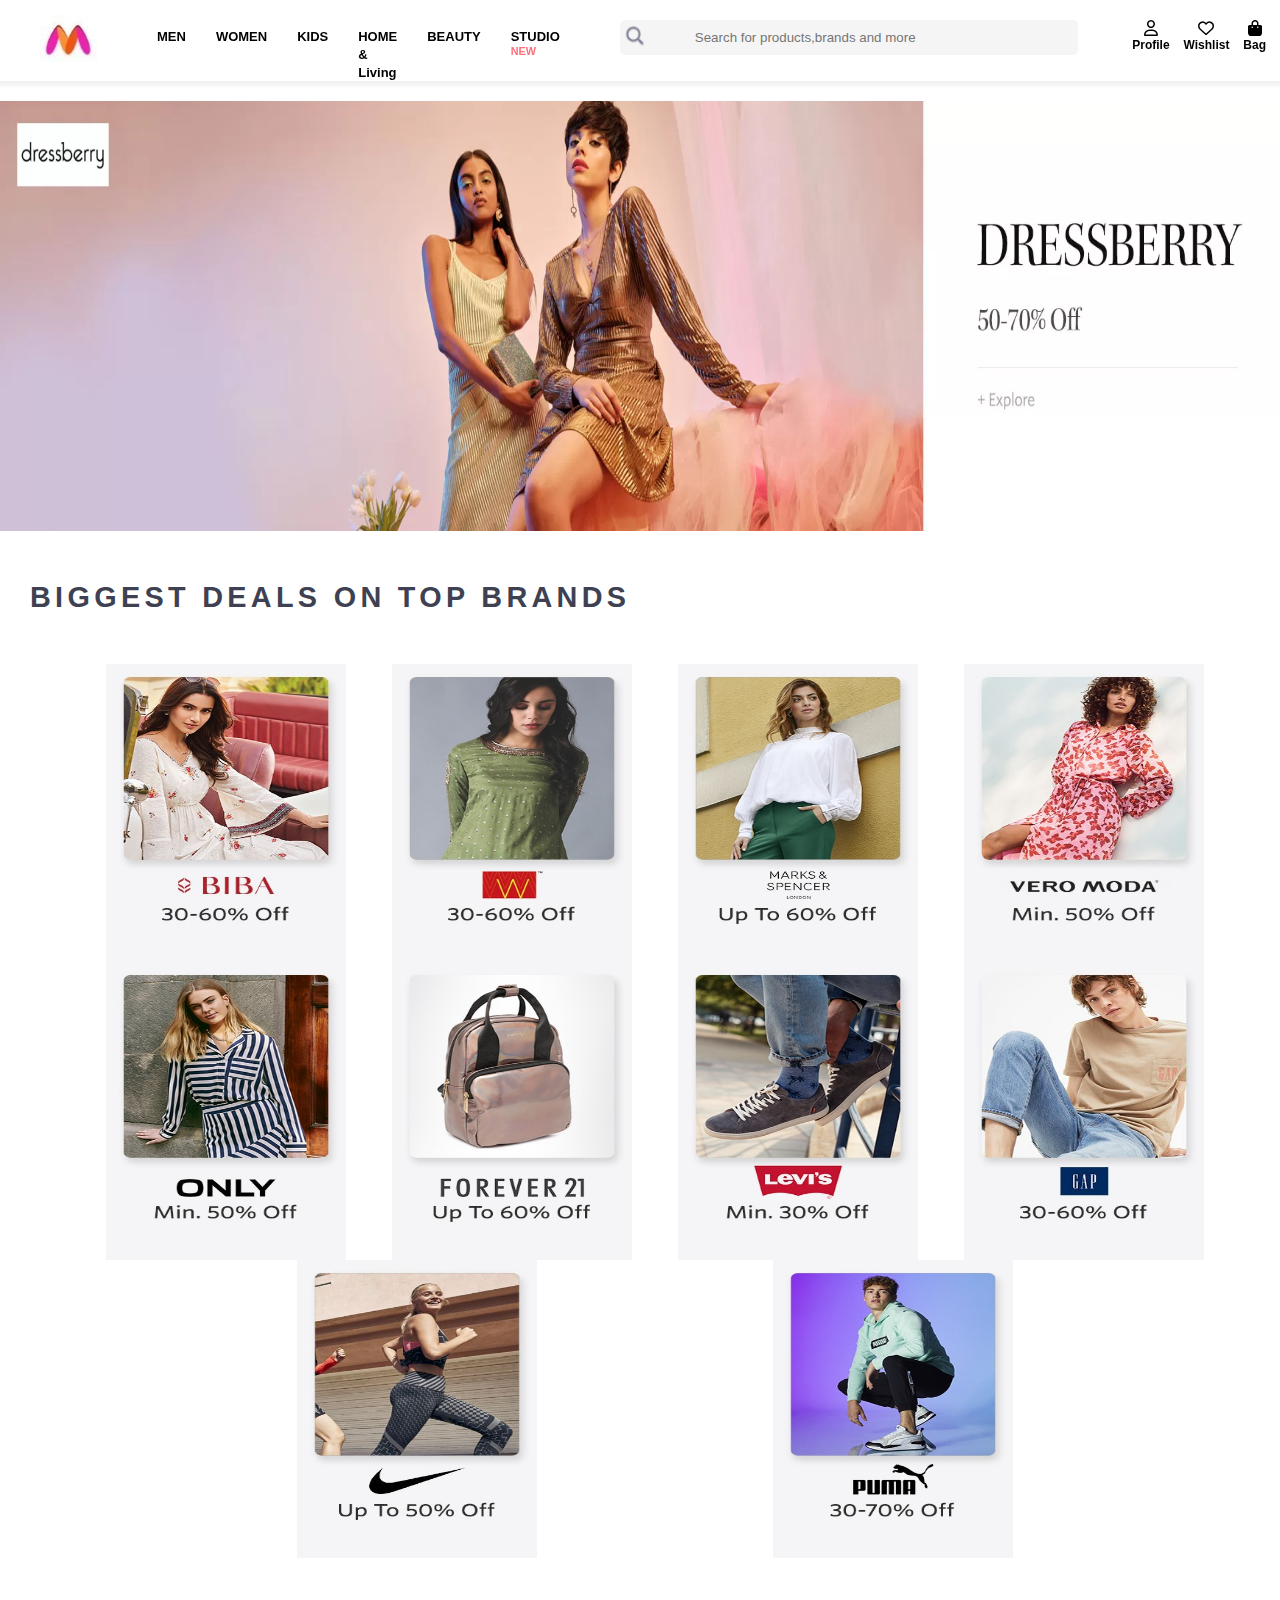
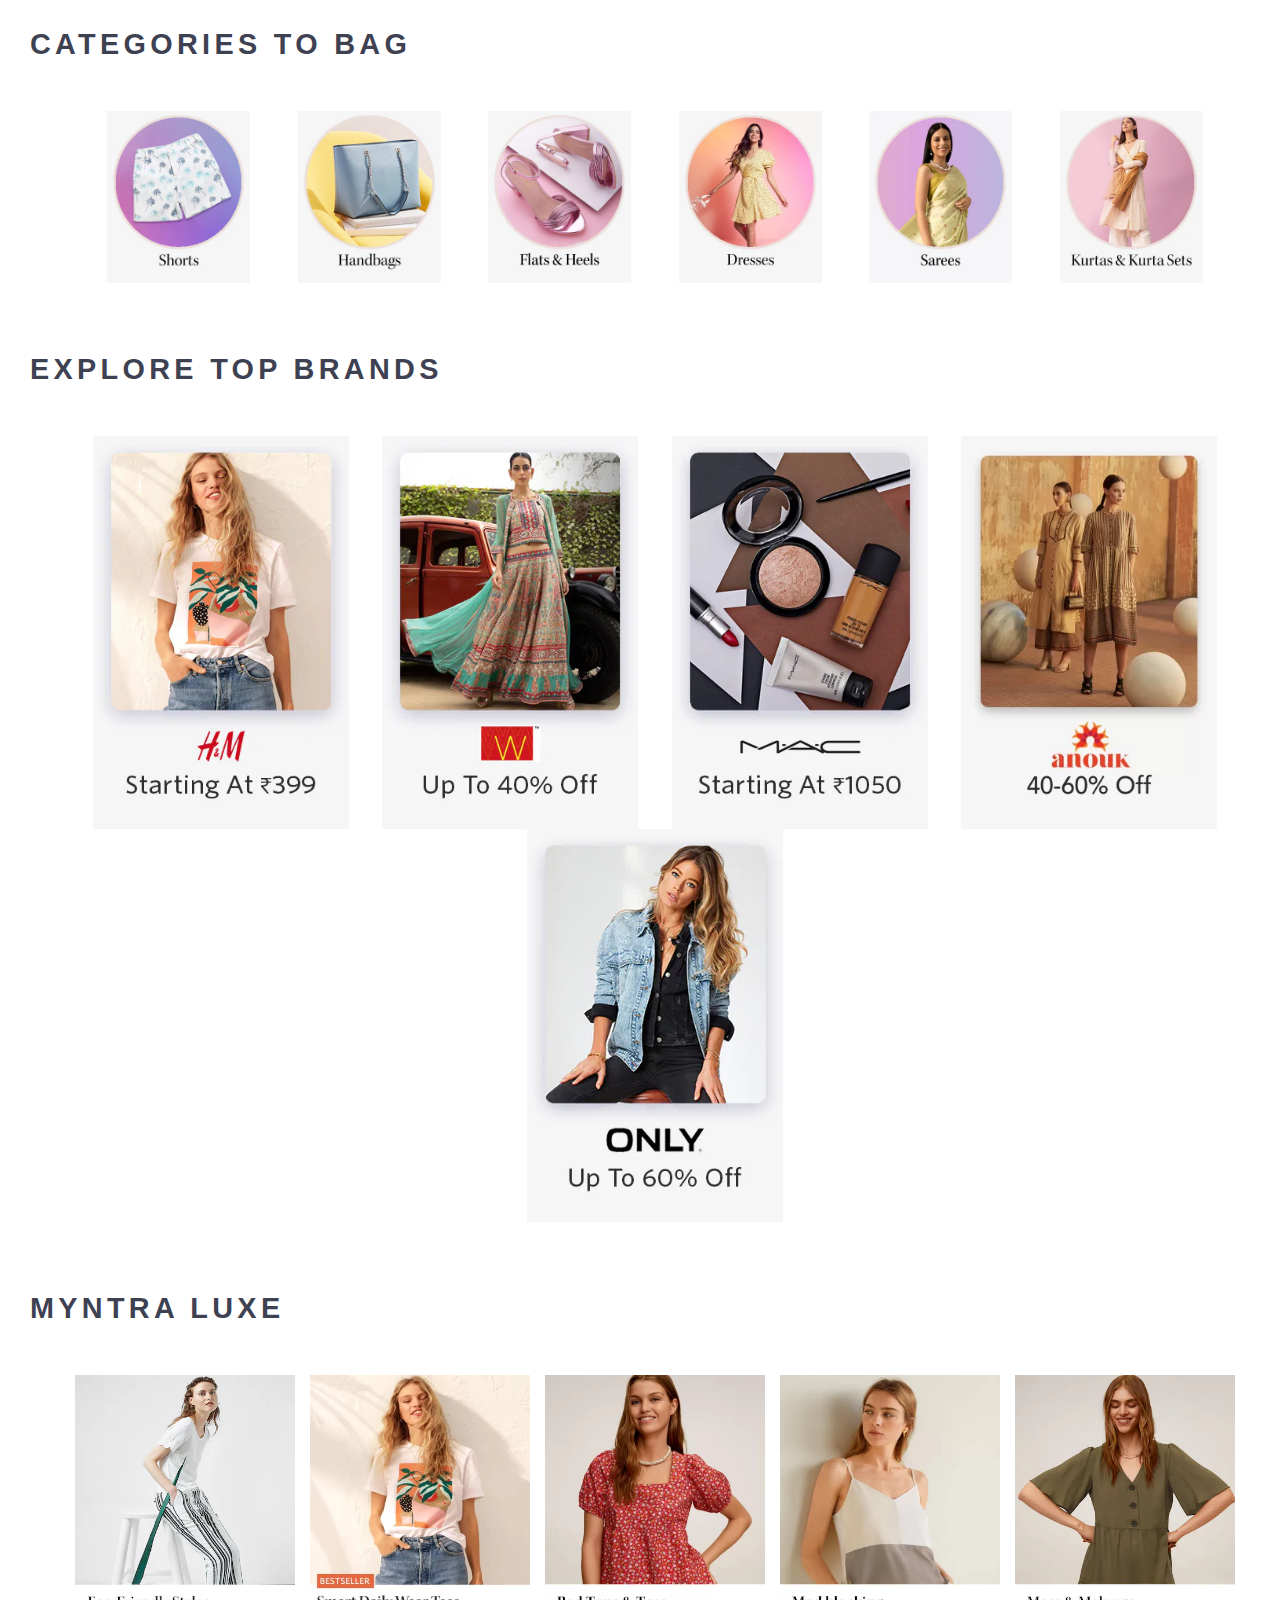
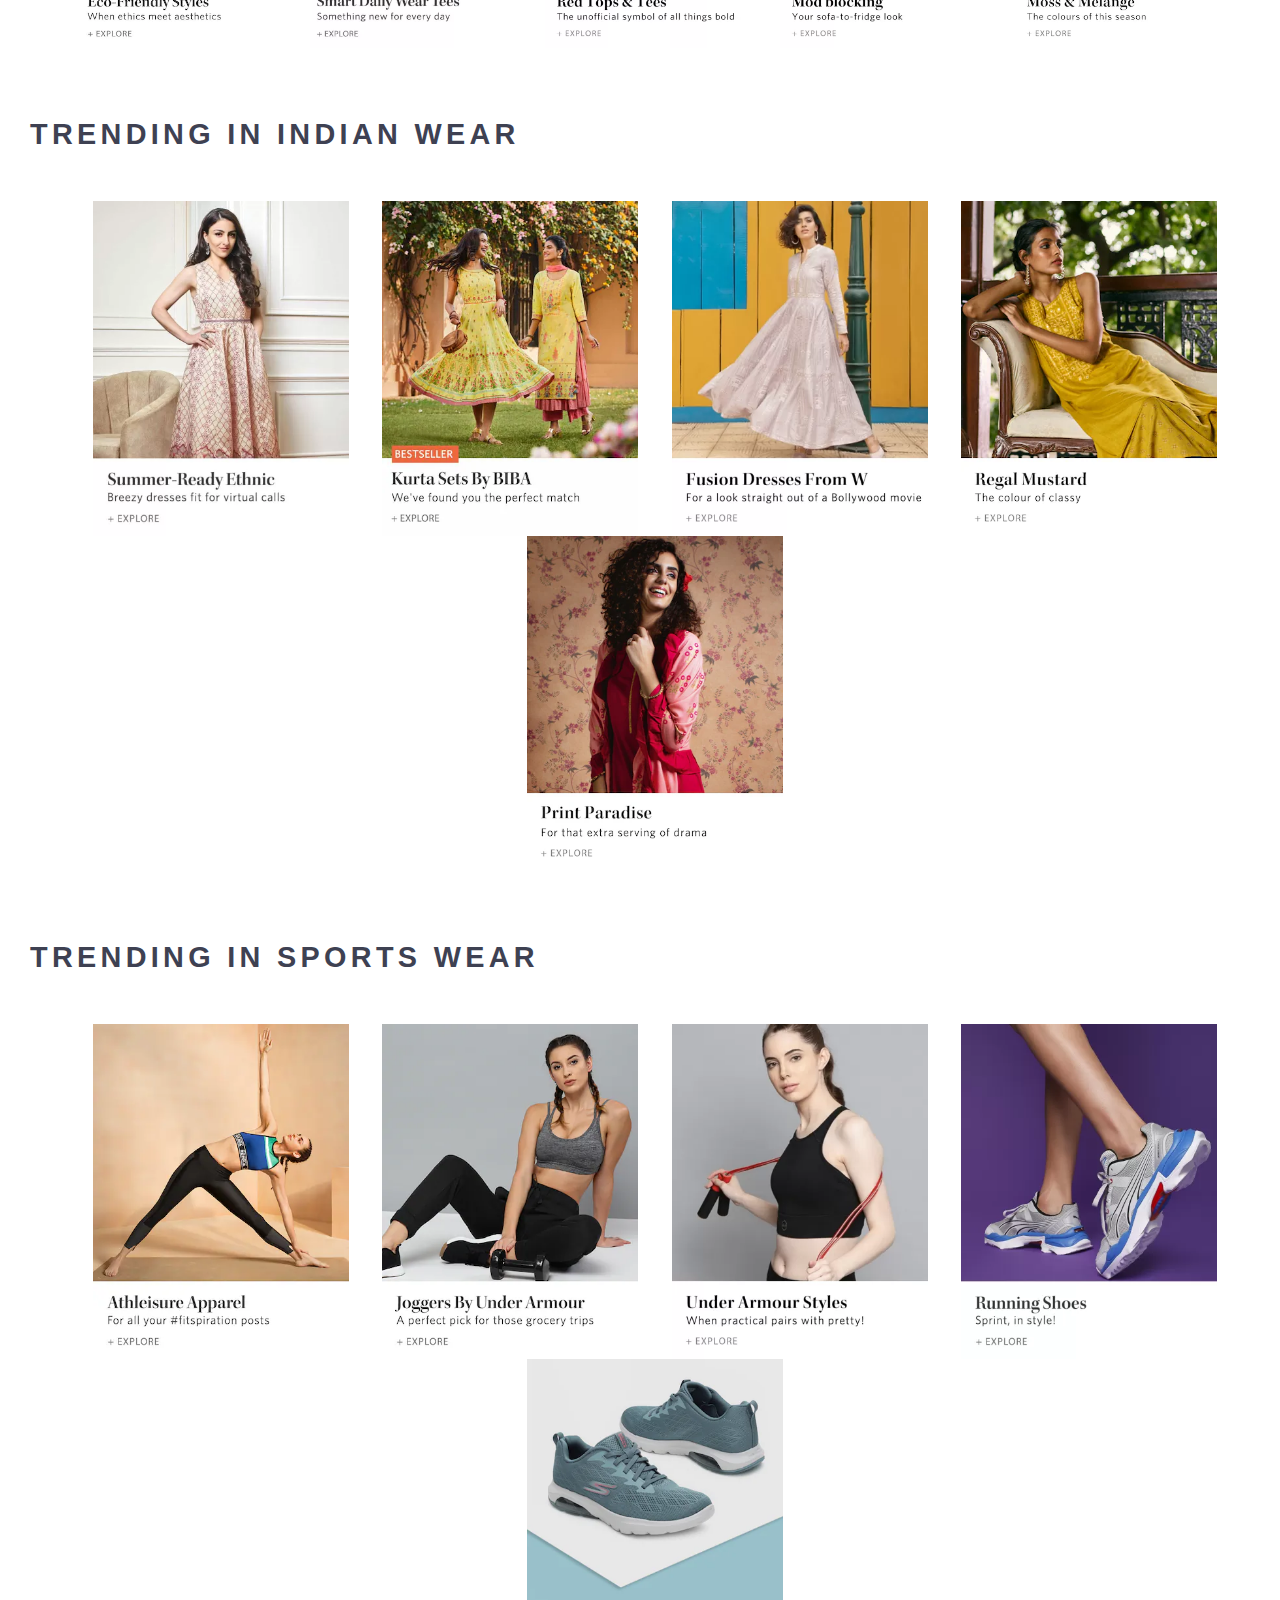
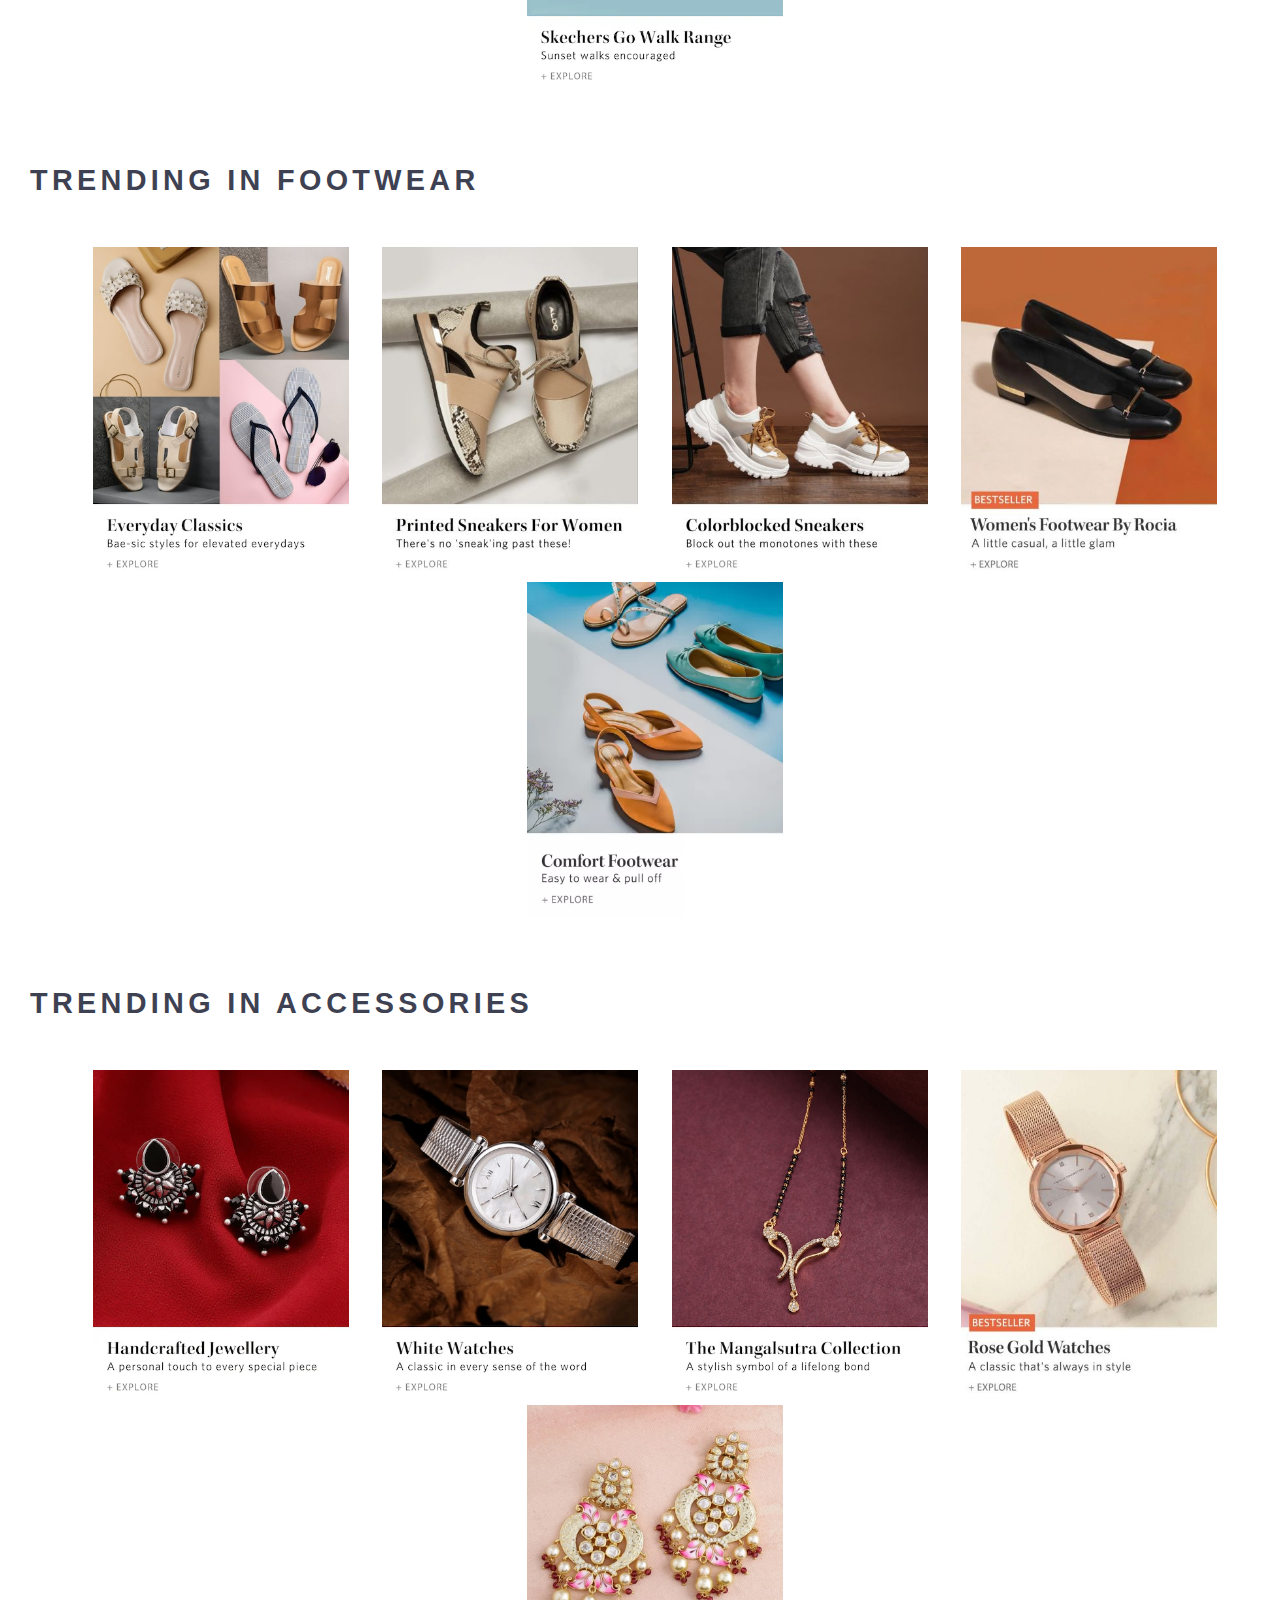
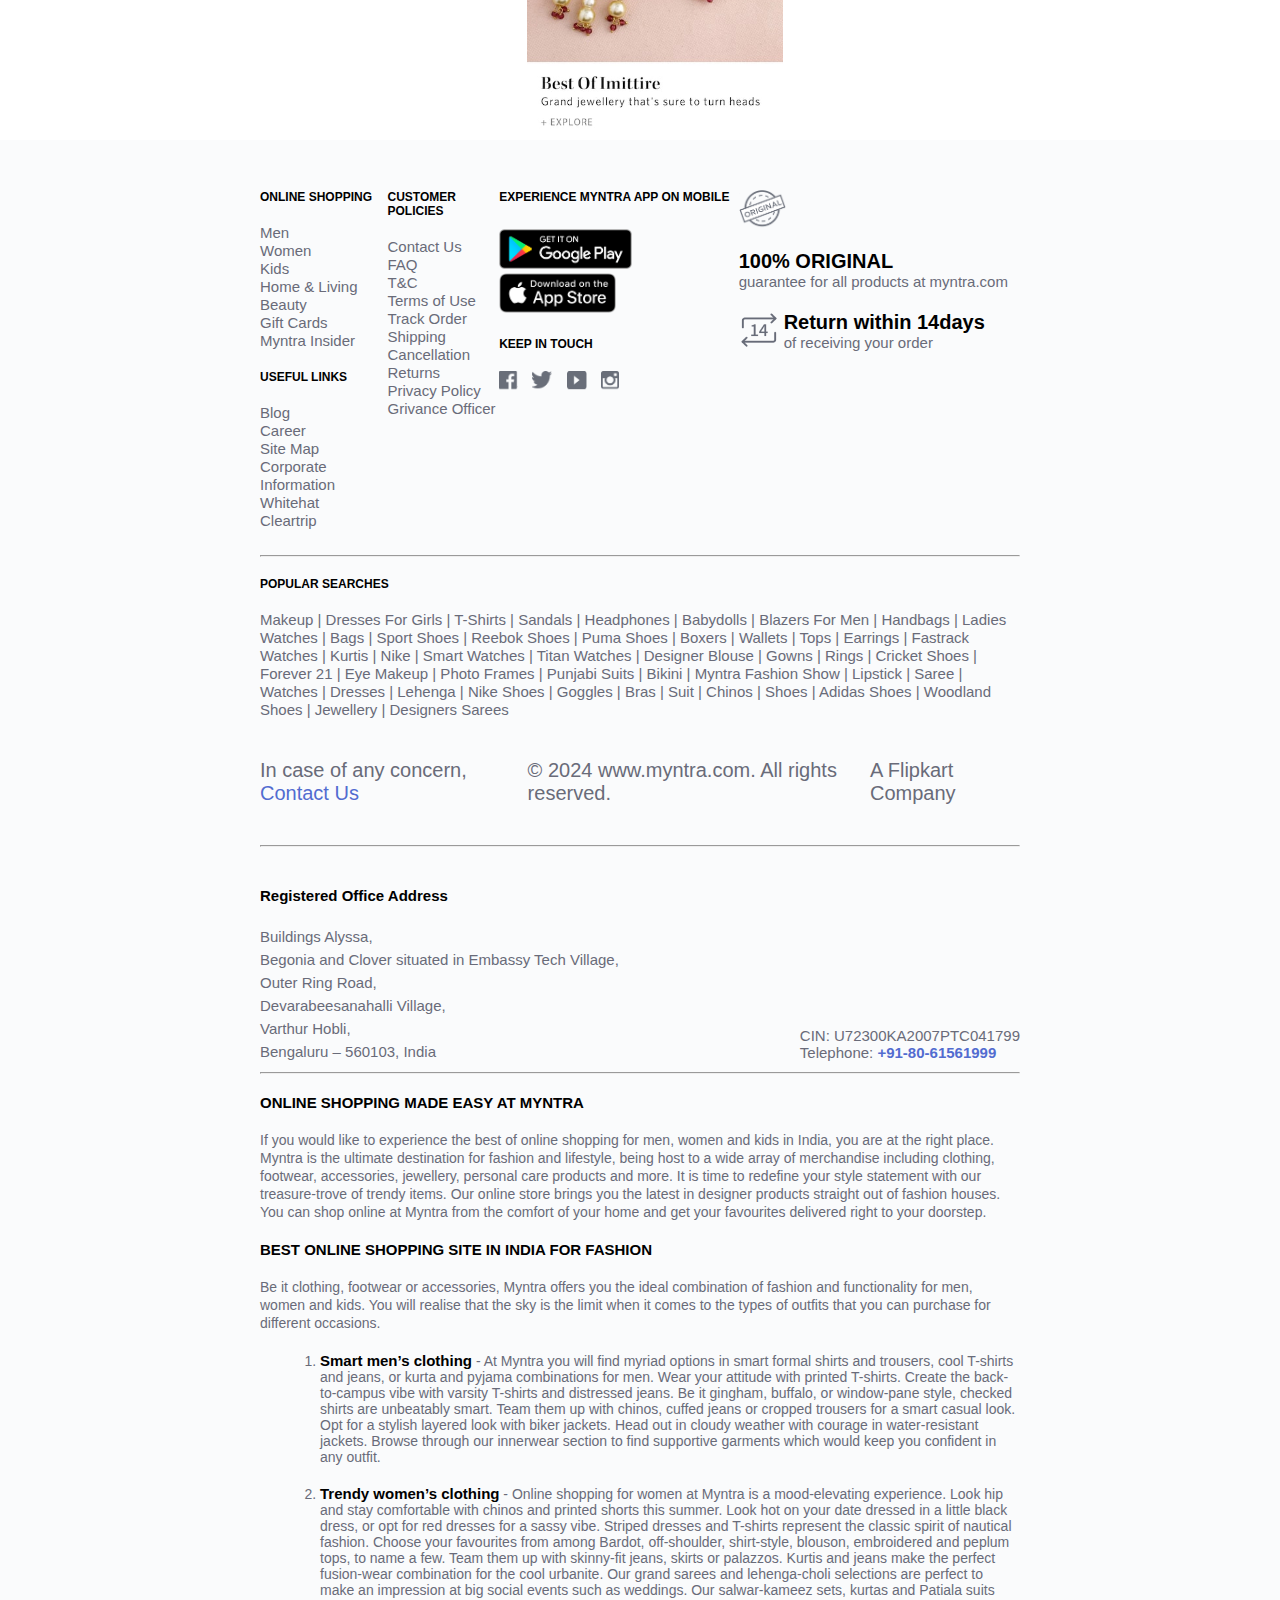
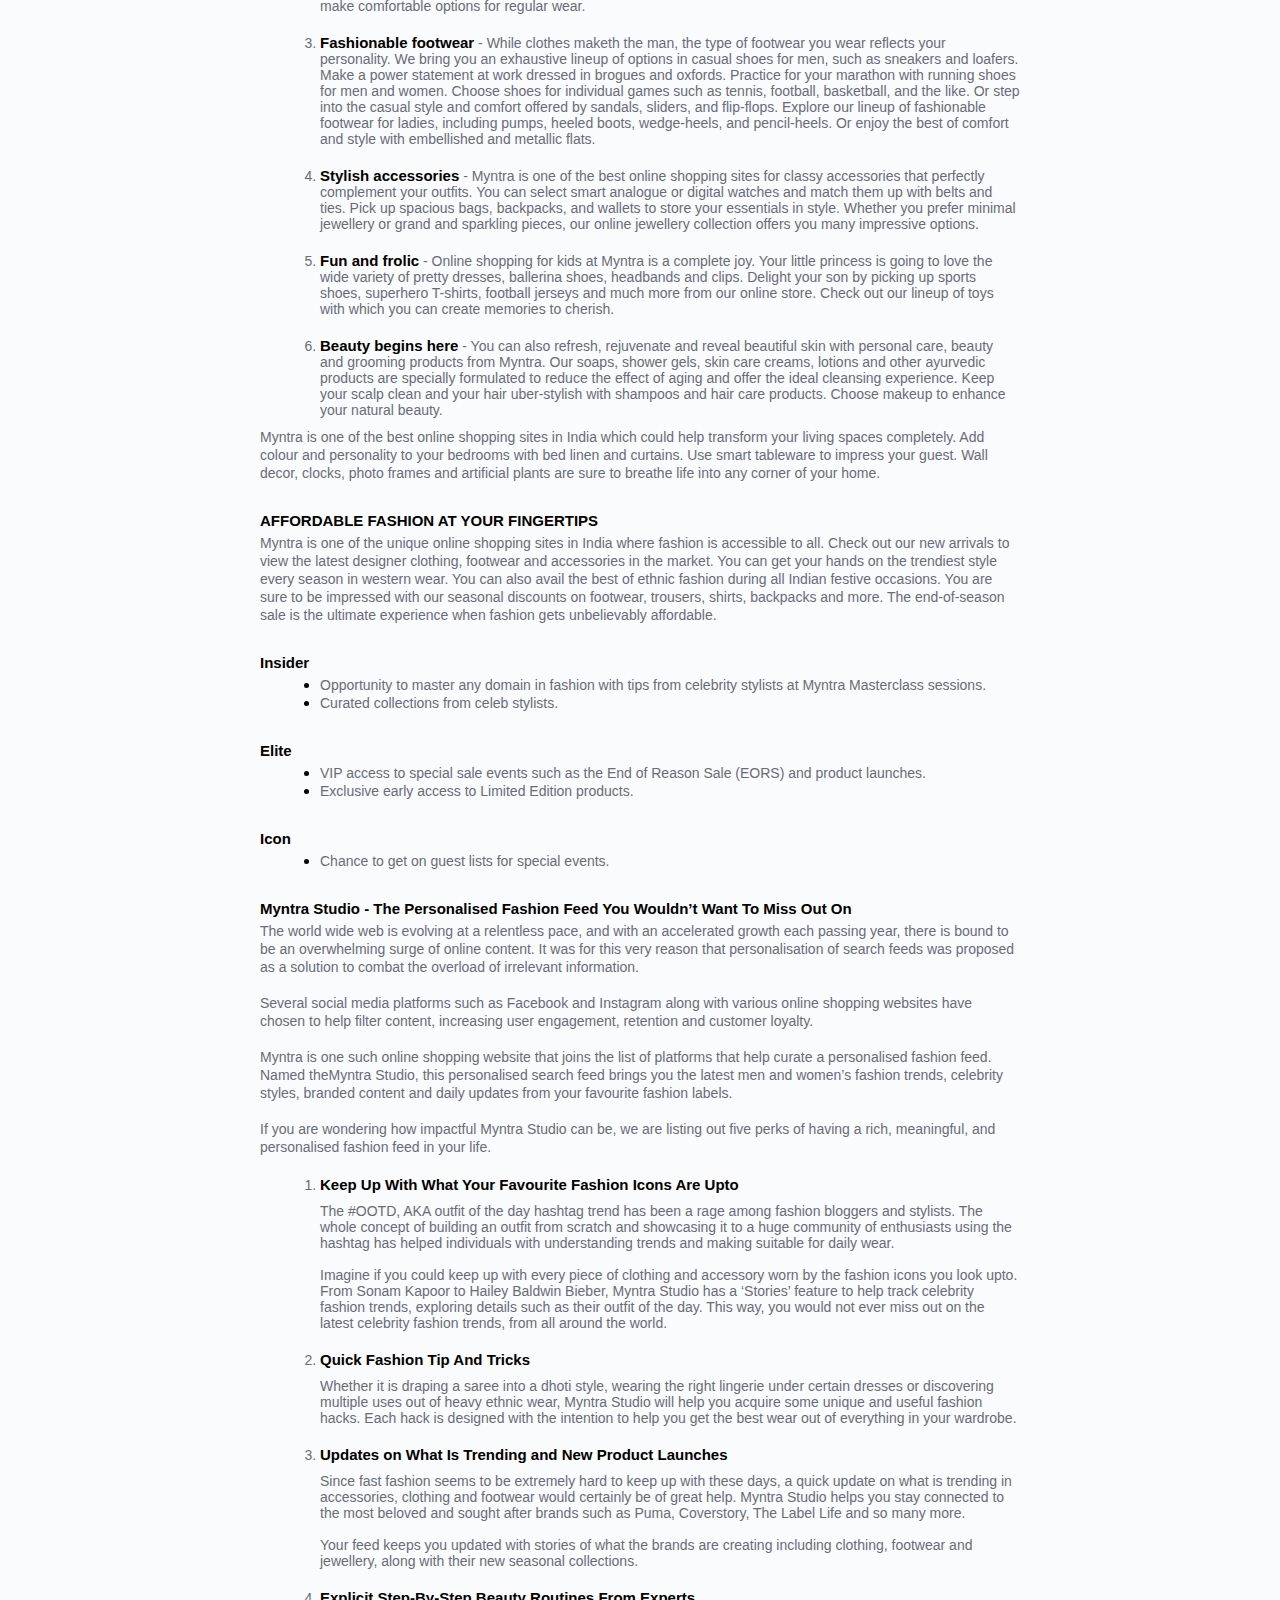
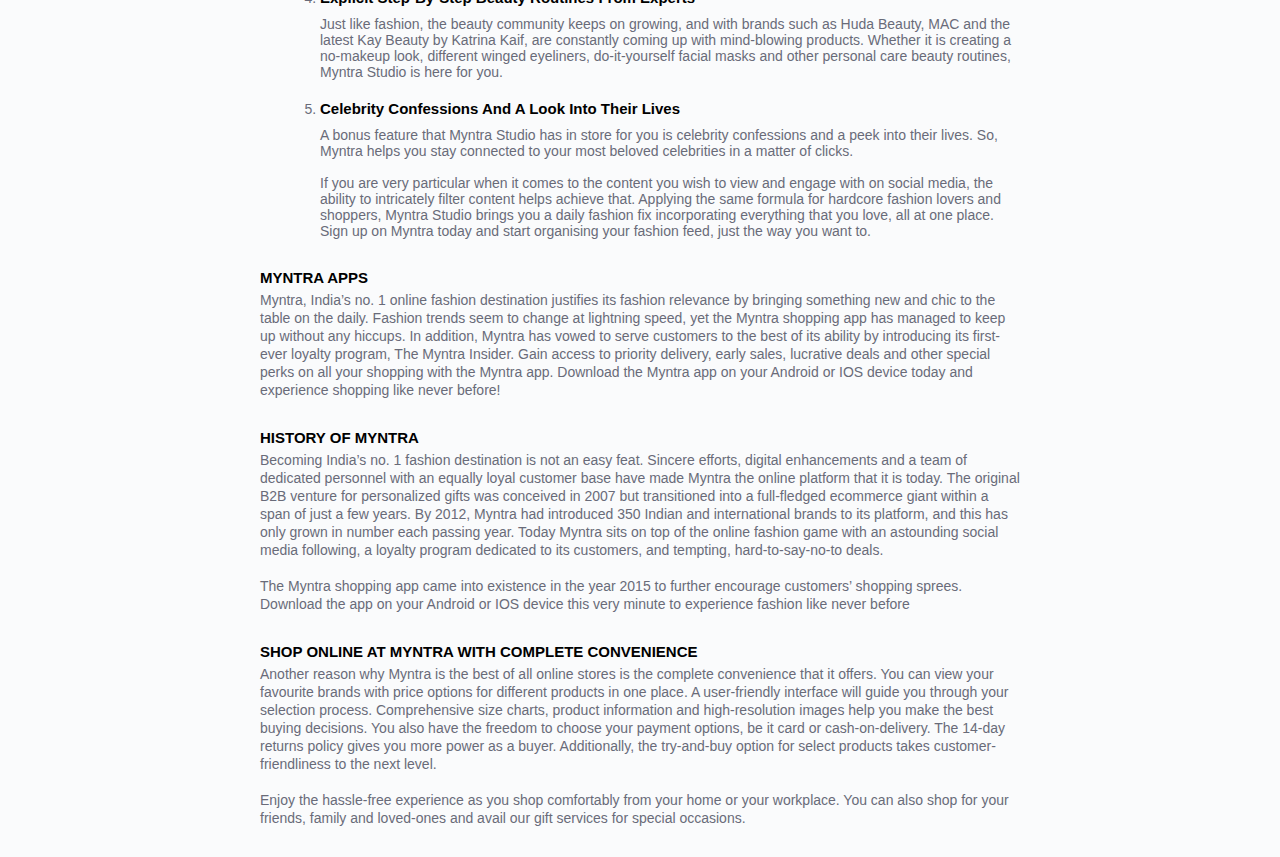
<file: women.html>
<!DOCTYPE html>
<html lang="en">
  <head>
    <meta charset="UTF-8" />
    <meta name="viewport" content="width=device-width, initial-scale=1.0" />
    <title>WOMEN</title>
    <link rel="stylesheet" href="style.css/style.css" />
    <link
      rel="stylesheet"
      href="https://cdnjs.cloudflare.com/ajax/libs/font-awesome/6.5.2/css/all.min.css"
    />
  </head>
  <body>
    <div class="main">
      <!--todo HEADER STARTS HERE -->
      <div class="header">
        <div class="hamburger" onclick="toggleMenu()">☰</div>
        <div class="myntralogo">
          <a href="index.html">
            <img
              src="images/myntra nav.jpg"
              alt=""
              style="
                width: 57px;
                height: 47px;
                margin: 15px 0px;
                margin-left: 40px;
              "
            />
          </a>
        </div>

        <div class="nav">
          <ul class="menu">
            <li>
              <a href="men.html">MEN</a>
              <div class="men">
                <div class="col1">
                  <p>Topwear</p>
                  <ul>
                    <li><a href="#">T-Shirts</a></li>
                    <li><a href="#">Casual Shirts</a></li>
                    <li><a href="#">Formal Shirts</a></li>
                    <li><a href="#">Sweatshirts</a></li>
                    <li><a href="#">Sweaters</a></li>
                    <li><a href="#">Jackets</a></li>
                    <li><a href="#">Blazers & Coats</a></li>
                    <li><a href="#">Suits</a></li>
                    <li><a href="#">Rain Jackets</a></li>
                  </ul>

                  <p>Indian & Festive Wear</p>
                  <ul>
                    <li><a href="#">Kurtas & Kurta Sets</a></li>
                    <li><a href="#">Sherwanis</a></li>
                    <li><a href="#">Nehru Jackets</a></li>
                    <li><a href="#">Dhotis</a></li>
                  </ul>
                </div>

                <div class="col1" style="background-color: whitesmoke">
                  <p>Bottomwear</p>
                  <ul>
                    <li><a href="#">Jeans</a></li>
                    <li><a href="#">Casual Trousers</a></li>
                    <li><a href="#">Formal Trousers</a></li>
                    <li><a href="#">Shorts</a></li>
                    <li><a href="#">Track Pants & Joggers</a></li>
                  </ul>

                  <p>Innerwear & Sleepwear</p>
                  <ul>
                    <li><a href="#">Briefs & Trunks</a></li>
                    <li><a href="#">Boxers</a></li>
                    <li><a href="#">Vests</a></li>
                    <li><a href="#">Sleepwear & Loungewear</a></li>
                    <li><a href="#">Thermals</a></li>
                  </ul>

                  <p>Plus Size</p>
                </div>

                <div class="col1">
                  <p>Footwear</p>
                  <ul>
                    <li><a href="#">Casual Shoes</a></li>
                    <li><a href="#">Sports Shoes</a></li>
                    <li><a href="#">Formal Shoes</a></li>
                    <li><a href="#">Sneakers</a></li>
                    <li><a href="#">Sandals & Floaters</a></li>
                    <li><a href="#">Flip Flops</a></li>
                    <li><a href="#">Socks</a></li>
                  </ul>

                  <p>Personal Care & Grooming</p>
                  <p>Sunglasses & Frames</p>
                  <p>Watches</p>
                </div>

                <div class="col1" style="background-color: whitesmoke">
                  <p>Sports & Active Wear</p>
                  <ul>
                    <li><a href="#">Sports Shoes</a></li>
                    <li><a href="#">Sports Sandals</a></li>
                    <li><a href="#">Active T-Shirts</a></li>
                    <li><a href="#">Track Pants & Shorts</a></li>
                    <li><a href="#">Tracksuits</a></li>
                    <li><a href="#">Jackets & Sweatshirts</a></li>
                    <li><a href="#">Sports & Accessories</a></li>
                    <li><a href="#">Swimwear</a></li>
                  </ul>

                  <p>Gadgets</p>
                  <ul>
                    <li><a href="#">Smart Wearables</a></li>
                    <li><a href="#">Fitness Gadgets</a></li>
                    <li><a href="#">Headphones</a></li>
                    <li><a href="#">Speakers</a></li>
                  </ul>
                </div>

                <div class="col1">
                  <p>Fashion Accessories</p>
                  <ul>
                    <li><a href="#">Wallets</a></li>
                    <li><a href="#">Belts</a></li>
                    <li><a href="#">Perfumes & Body Mists</a></li>
                    <li><a href="#">Trimmers</a></li>
                    <li><a href="#">Deodorants</a></li>
                    <li><a href="#">Ties,Cufflinks & Pocket Squares</a></li>
                    <li><a href="#">Accessory Gift Sets</a></li>
                    <li><a href="#">Caps & Hats</a></li>
                    <li><a href="#">Mufflers,Scarves & Gloves</a></li>
                    <li><a href="#">Phone Cases</a></li>
                    <li><a href="#">Rings & Wristwear</a></li>
                    <li><a href="#">Helmets</a></li>
                  </ul>

                  <p>Bags & Backpacks</p>

                  <p>Luggages & Trolleys</p>
                </div>
              </div>
            </li>
            <li>
              <a href="women.html">WOMEN</a>
              <div class="men">
                <div class="col1">
                  <p>Indian & Fusion Wear</p>
                  <ul>
                    <li><a href="#">Kurtas & Suits</a></li>
                    <li><a href="#">Kurtis,Tunics & Tops</a></li>
                    <li><a href="#">Sarees</a></li>
                    <li><a href="#">Ethnic Wear</a></li>
                    <li><a href="#">Leggings,Salwars & Churidars</a></li>
                    <li><a href="#">Skirts & Palazzos</a></li>
                    <li><a href="#">Dress Materials</a></li>
                    <li><a href="#">Lehanga Cholis</a></li>
                    <li><a href="#">Dupattas & Shawls</a></li>
                    <li><a href="#">Jackets</a></li>
                  </ul>

                  <p>Belts,Scarves & More</p>

                  <p>Watches & Wearables</p>
                </div>

                <div class="col1" style="background-color: whitesmoke">
                  <p>Western Wear</p>
                  <ul>
                    <li><a href="#">Dresses</a></li>
                    <li><a href="#">Tops</a></li>
                    <li><a href="#">Tshirts</a></li>
                    <li><a href="#">Jeans</a></li>
                    <li><a href="#">Trousers & Capris</a></li>
                    <li><a href="#">Shorts & Skirts</a></li>
                    <li><a href="#">Co-ords</a></li>
                    <li><a href="#">Playsuits</a></li>
                    <li><a href="#">Jumpsuits</a></li>
                    <li><a href="#">Shrugs</a></li>
                    <li><a href="#">Sweaters & Sweatshirts</a></li>
                    <li><a href="#">Jackets & Coats</a></li>
                    <li><a href="#">Blazers & Waistcoats</a></li>
                  </ul>

                  <p>Plus Size</p>
                </div>

                <div class="col1">
                  <p>Maternity</p>

                  <p>Sunglasses & Frames</p>

                  <p>Footwear</p>
                  <ul>
                    <li><a href="#">Flats</a></li>
                    <li><a href="#">Casual Shoes</a></li>
                    <li><a href="#">Heels</a></li>
                    <li><a href="#">Boots</a></li>
                    <li><a href="#">Sports Shoes & Floaters</a></li>
                  </ul>

                  <p>Sports & Active Wear</p>
                  <ul>
                    <li><a href="#">Clothing</a></li>
                    <li><a href="#">Footwear</a></li>
                    <li><a href="#">Sports Accessories</a></li>
                    <li><a href="#">Sports Equipment</a></li>
                  </ul>
                </div>

                <div class="col1" style="background-color: whitesmoke">
                  <p>Lingerie & Sleepwear</p>
                  <ul>
                    <li><a href="#">Bra</a></li>
                    <li><a href="#">Briefs</a></li>
                    <li><a href="#">Shapewear</a></li>
                    <li><a href="#">Sleepwear & Loungewear</a></li>
                    <li><a href="#">Swimwear</a></li>
                    <li><a href="#">Camisoles & Thermals</a></li>
                  </ul>

                  <p>Beauty & Personal Care</p>
                  <ul>
                    <li><a href="#">Makeup</a></li>
                    <li><a href="#">Skincare</a></li>
                    <li><a href="#">Premium Beauty</a></li>
                    <li><a href="#">Lipsticks</a></li>
                    <li><a href="#">Fragrances</a></li>
                  </ul>
                </div>

                <div class="col1">
                  <p>Gadgets</p>
                  <ul>
                    <li><a href="#">Smart Wearables</a></li>
                    <li><a href="#">Fitness Gadgets</a></li>
                    <li><a href="#">Headphones</a></li>
                    <li><a href="#">Speakers</a></li>
                  </ul>

                  <p>Jewellery</p>
                  <ul>
                    <li><a href="#">Fashion Jewellery</a></li>
                    <li><a href="#">Fine Jewellery</a></li>
                    <li><a href="#">Earrings</a></li>
                  </ul>

                  <p>Backpacks</p>

                  <p>Handbags,Bags & Wallets</p>

                  <p>Luggages & Trolleys</p>
                </div>
              </div>
            </li>
            <li>
              <a href="#">KIDS</a>
              <div class="men">
                <div class="col1">
                  <p>Boys Clothing</p>
                  <ul>
                    <li><a href="#">T-Shirts</a></li>
                    <li><a href="#">Shirts</a></li>
                    <li><a href="#">Shorts</a></li>
                    <li><a href="#">Jeans</a></li>
                    <li><a href="#">Trousers</a></li>
                    <li><a href="#">Clothing Sets</a></li>
                    <li><a href="#">Ethnic Wear</a></li>
                    <li><a href="#">Track Pants & Pyjamas</a></li>
                    <li><a href="#">Jacket,Sweater & Sweatshirts</a></li>
                    <li><a href="#">Party Wear</a></li>
                    <li><a href="#">Innerwear & Thermals</a></li>
                    <li><a href="#">Nightwear & Loungewear</a></li>
                    <li><a href="#">Value Packs</a></li>
                  </ul>
                </div>

                <div class="col1" style="background-color: whitesmoke">
                  <p>Girls Clothing</p>
                  <ul>
                    <li><a href="#">Dresses</a></li>
                    <li><a href="#">Tops</a></li>
                    <li><a href="#">Tshirts</a></li>
                    <li><a href="#">Clothing Sets</a></li>
                    <li><a href="#">Lehenga Choli</a></li>
                    <li><a href="#">Kurta Sets</a></li>
                    <li><a href="#">Party Wear</a></li>
                    <li><a href="#">Dungarees & Jumpsuits</a></li>
                    <li><a href="#">Skirts & Shorts</a></li>
                    <li><a href="#">Tights & Leggings</a></li>
                    <li><a href="#">Jeans,Trousers & Capris</a></li>
                    <li><a href="#">Jacket,Sweater & Sweatshirts</a></li>
                    <li><a href="#">Innerwear & Thermals</a></li>
                    <li><a href="#">Nightwear & Loungewear</a></li>
                    <li><a href="#">Value Packs</a></li>
                  </ul>
                </div>

                <div class="col1">
                  <p>Footwear</p>
                  <ul>
                    <li><a href="#">Casual Shoes</a></li>
                    <li><a href="#">Flipflops</a></li>
                    <li><a href="#">Sports Shoes</a></li>
                    <li><a href="#">Flats</a></li>
                    <li><a href="#">Sandals</a></li>
                    <li><a href="#">Heels</a></li>
                    <li><a href="#">School Shoes</a></li>
                    <li><a href="#">Socks</a></li>
                  </ul>

                  <p>Toys & Games</p>
                  <ul>
                    <li><a href="#">Learning & Development</a></li>
                    <li><a href="#">Activity Toys</a></li>
                    <li><a href="#">Soft Toys</a></li>
                    <li><a href="#">Action Figure / Play set</a></li>
                  </ul>
                </div>

                <div class="col1" style="background-color: whitesmoke">
                  <p>Infants</p>
                  <ul>
                    <li><a href="#">Bodysuits</a></li>
                    <li><a href="#">Rompers & Sleepsuits</a></li>
                    <li><a href="#">Clothing Sets</a></li>
                    <li><a href="#">Tshirts & Tops</a></li>
                    <li><a href="#">Dresses</a></li>
                    <li><a href="#">Bottom wear</a></li>
                    <li><a href="#">Winter Wear</a></li>
                    <li><a href="#">Innerwear & Sleepwear</a></li>
                    <li><a href="#">Infant Care</a></li>
                  </ul>

                  <p>Home & Bath</p>

                  <p>Personal Care</p>
                </div>

                <div class="col1">
                  <p>Kids Accessories</p>
                  <ul>
                    <li><a href="#">Bags & Backpacks</a></li>
                    <li><a href="#">Watches</a></li>
                    <li><a href="#">Jewellery & Hair accessory</a></li>
                    <li><a href="#">Sunglasses</a></li>
                    <li><a href="#">Masks & Protective Gears</a></li>
                    <li><a href="#">Caps & Hats</a></li>
                  </ul>

                  <p>Brands</p>
                  <ul>
                    <li><a href="#">H&M</a></li>
                    <li><a href="#">Max Kids</a></li>
                    <li><a href="#">Pantaloons</a></li>
                    <li><a href="#">United Colors Of Benetton Kids</a></li>
                    <li><a href="#">YK</a></li>
                    <li><a href="#">U.S.Polo Assn.Kids</a></li>
                    <li><a href="#">Mothercare</a></li>
                    <li><a href="#">HRX</a></li>
                  </ul>
                </div>
              </div>
            </li>
            <li>
              <a href="#">HOME & Living</a>
              <div class="men">
                <div class="col1">
                  <p>Bed Linen & Furnishing</p>
                  <ul>
                    <li><a href="#">Bed Runners</a></li>
                    <li><a href="#">Mattress Protectors</a></li>
                    <li><a href="#">Bedsheets</a></li>
                    <li><a href="#">Bedding Sets</a></li>
                    <li><a href="#">Blankets,Quits & Dohars</a></li>
                    <li><a href="#">Pillows & Pillow Covers</a></li>
                    <li><a href="#">Bed Covers</a></li>
                    <li><a href="#">Diwan Sets</a></li>
                    <li><a href="#">Chair Pads & Covers</a></li>
                    <li><a href="#">Sofa Covers</a></li>
                  </ul>

                  <p>Flooring</p>
                  <ul>
                    <li><a href="#">Floor Runners</a></li>
                    <li><a href="#">Carpets</a></li>
                    <li><a href="#">Floor Mats & Dhurries</a></li>
                    <li><a href="#">Door Mats</a></li>
                  </ul>
                </div>

                <div class="col1" style="background-color: whitesmoke">
                  <p>Bath</p>
                  <ul>
                    <li><a href="#">Bath Towels</a></li>
                    <li><a href="#">Hand & Face Towels</a></li>
                    <li><a href="#">Beach Towels</a></li>
                    <li><a href="#">Towels Set</a></li>
                    <li><a href="#">Bath Rugs</a></li>
                    <li><a href="#">Bath Robes</a></li>
                    <li><a href="#">Bathroom Accessories</a></li>
                    <li><a href="#">Shower Curtains</a></li>
                  </ul>

                  <p>Lamps & Lighting</p>
                  <ul>
                    <li><a href="#">Floor Lamps</a></li>
                    <li><a href="#">Ceiling Lamps</a></li>
                    <li><a href="#">Table Lamps</a></li>
                    <li><a href="#">Wall Lamps</a></li>
                    <li><a href="#">Outdoor Lamps</a></li>
                    <li><a href="#">String Lights</a></li>
                  </ul>
                </div>

                <div class="col1">
                  <p>Home Decor</p>
                  <ul>
                    <li><a href="#">Plants & Planters</a></li>
                    <li><a href="#">Aromas & Candles</a></li>
                    <li><a href="#">Clocks</a></li>
                    <li><a href="#">Mirrors</a></li>
                    <li><a href="#">Wall Decor</a></li>
                    <li><a href="#">Festive Decor</a></li>
                    <li><a href="#">Pooja Essentials</a></li>
                    <li><a href="#">Wall Shelves</a></li>
                    <li><a href="#">Fountains</a></li>
                    <li><a href="#">Showpieces & Vases</a></li>
                    <li><a href="#">Ottoman</a></li>
                  </ul>

                  <p>Cushions & Cushion Covers</p>

                  <p>Curtains</p>
                </div>

                <div class="col1" style="background-color: whitesmoke">
                  <p>Home Gift Sets</p>

                  <p>Kitchen & Table</p>
                  <ul>
                    <li><a href="#">Table Runners</a></li>
                    <li><a href="#">Dinnerware & Serveware</a></li>
                    <li><a href="#">Cups & Mugs</a></li>
                    <li><a href="#">Bakeware & Cookware</a></li>
                    <li><a href="#">Kitchen Storage & Tools</a></li>
                    <li><a href="#">Bar & Drinkware</a></li>
                    <li><a href="#">Table Covers & Furnishings</a></li>
                  </ul>

                  <p>Storage</p>
                  <ul>
                    <li><a href="#">Bins</a></li>
                    <li><a href="#">Hangers</a></li>
                    <li><a href="#">Organisers</a></li>
                    <li><a href="#">Hooks & Holders</a></li>
                    <li><a href="#">Laundry Bags</a></li>
                  </ul>
                </div>

                <div class="col1">
                  <p>Brands</p>
                  <ul>
                    <li><a href="#">H&M</a></li>
                    <li><a href="#">Marks & Spencer</a></li>
                    <li><a href="#">Home Centre</a></li>
                    <li><a href="#">Spaces</a></li>
                    <li><a href="#">D'Decor</a></li>
                    <li><a href="#">Story@Home</a></li>
                    <li><a href="#">Pure Home & Living</a></li>
                    <li><a href="#">Swayam</a></li>
                    <li><a href="#">Raymond Home</a></li>
                    <li><a href="#">Maspar</a></li>
                    <li><a href="#">My Trident</a></li>
                    <li><a href="#">Cortina</a></li>
                    <li><a href="#">Random</a></li>
                    <li><a href="#">Ellementry</a></li>
                    <li><a href="#">ROMEE</a></li>
                    <li><a href="#">SEJ by Nisha Gupta</a></li>
                  </ul>
                </div>
              </div>
            </li>
            <li>
              <a href="#">BEAUTY</a>
              <div class="men">
                <div class="col1">
                  <p>Makeup</p>
                  <ul>
                    <li><a href="#">Lipstick</a></li>
                    <li><a href="#">Lip Gloss</a></li>
                    <li><a href="#">Lip Liner</a></li>
                    <li><a href="#">Mascara</a></li>
                    <li><a href="#">Eyeliner</a></li>
                    <li><a href="#">Kajal</a></li>
                    <li><a href="#">Eyeshadow</a></li>
                    <li><a href="#">Foundation</a></li>
                    <li><a href="#">Primer</a></li>
                    <li><a href="#">Concealer</a></li>
                    <li><a href="#">Compact</a></li>
                    <li><a href="#">Nail Polish</a></li>
                  </ul>
                </div>

                <div class="col1" style="background-color: whitesmoke">
                  <p>Skincare,Bath & Body</p>
                  <ul>
                    <li><a href="#">Face Moisturiser</a></li>
                    <li><a href="#">Cleanser</a></li>
                    <li><a href="#">Masks & Peel</a></li>
                    <li><a href="#">Sunscreen</a></li>
                    <li><a href="#">Serum</a></li>
                    <li><a href="#">Face Wash</a></li>
                    <li><a href="#">Eye Cream</a></li>
                    <li><a href="#">Lip Balm</a></li>
                    <li><a href="#">Body Lotion</a></li>
                    <li><a href="#">Body Wash</a></li>
                    <li><a href="#">Body Scrub</a></li>
                    <li><a href="#">Hand Cream</a></li>
                  </ul>

                  <p>Baby Care</p>

                  <p>Masks</p>
                </div>

                <div class="col1">
                  <p>Haircare</p>
                  <ul>
                    <li><a href="#">Shampoo</a></li>
                    <li><a href="#">Conditioner</a></li>
                    <li><a href="#">Hair Cream</a></li>
                    <li><a href="#">Hair Oil</a></li>
                    <li><a href="#">Hair Gel</a></li>
                    <li><a href="#">Hair Color</a></li>
                    <li><a href="#">Hair Serum</a></li>
                    <li><a href="#">Hair Accessory</a></li>
                  </ul>

                  <p>Fragrances</p>
                  <ul>
                    <li><a href="#">Perfume</a></li>
                    <li><a href="#">Deodorant</a></li>
                    <li><a href="#">Body Mist</a></li>
                  </ul>
                </div>

                <div class="col1" style="background-color: whitesmoke">
                  <p>Appliances</p>
                  <ul>
                    <li><a href="#">Hair Straightener</a></li>
                    <li><a href="#">Hair Dryer</a></li>
                    <li><a href="#">Epilator</a></li>
                  </ul>

                  <p>Men's Grooming</p>
                  <ul>
                    <li><a href="#">Trimmers</a></li>
                    <li><a href="#">Beard Oil</a></li>
                    <li><a href="#">Hair Wax</a></li>
                  </ul>

                  <p>Beauty Gift & Makeup Set</p>
                  <ul>
                    <li><a href="#">Beauty Gift</a></li>
                    <li><a href="#">Makeup Kit</a></li>
                  </ul>

                  <p>Premium Beauty</p>

                  <p>Wellness & Hygiene</p>
                </div>

                <div class="col1">
                  <p>Top Brands</p>
                  <ul>
                    <li><a href="#">Lakme</a></li>
                    <li><a href="#">Maybelline</a></li>
                    <li><a href="#">LOreal</a></li>
                    <li><a href="#">Philips</a></li>
                    <li><a href="#">Bath & Body Works</a></li>
                    <li><a href="#">THE BODY SHOP</a></li>
                    <li><a href="#">Biotique</a></li>
                    <li><a href="#">Mamaearth</a></li>
                    <li><a href="#">MCaffeine</a></li>
                    <li><a href="#">Nivea</a></li>
                    <li><a href="#">Lotus Herbals</a></li>
                    <li><a href="#">LOreal Professionel</a></li>
                    <li><a href="#">KAMA AYURVEDA</a></li>
                    <li><a href="#">M.A.C</a></li>
                    <li><a href="#">Forest Essentials</a></li>
                  </ul>
                </div>
              </div>
            </li>
            <li>
              <a href="#">STUDIO <sup style="color: #ff6f7e">NEW</sup></a>
              <div class="studio">
                <img
                  src="images/studio-logo-new.svg"
                  alt=""
                  style="margin: 0px 225px"
                />
                <span
                  style="
                    font-size: 16px;
                    line-height: 1.38;
                    margin-left: 115px;
                    color: #535766;
                  "
                >
                  Your daily inspiration for everything fashion
                </span>
                <img
                  src="images/sudio-nav-banner.png"
                  alt=""
                  width="514px"
                  height="274px"
                  style="margin: 27px 10px"
                />
                <div class="explorestudio">
                  <span>EXPLORE STUDIO</span>
                  <i
                    class="fa-solid fa-chevron-right"
                    style="padding-top: 2px"
                  ></i>
                </div>
              </div>
            </li>
          </ul>
        </div>

        <div class="searchbar">
          <img
            src="images/search q.png"
            alt=""
            width="30px"
            ;
            height="25px"
            ;
          />
          <div class="textsearch">
            <input
              type="search"
              name=""
              id=""
              placeholder="Search for products,brands and more"
            />
          </div>
        </div>

        <div class="icons">
          <div class="icon1">
            <i class="fa-regular fa-user"></i>
            <p>Profile</p>
          </div>

          <div class="icon1">
            <i class="fa-regular fa-heart"></i>
            <p>Wishlist</p>
          </div>

          <div class="icon1">
            <i class="fa-solid fa-bag-shopping"></i>
            <p>Bag</p>
          </div>
        </div>
      </div>
      <!--todo HEADER ENDS HERE -->

      <div class="section1">
        <img src="images/w1.webp" alt="" width="100%" height="430px" />
      </div>

      <div class="section2">
        <h4>Biggest Deals On Top Brands</h4>
        <div class="biggest-deal-img">
          <img
            src="images/biggest deal/w1.jpg"
            alt=""
            width="240px"
            height="298px"
          />
          <img
            src="images/biggest deal/w2.jpg"
            alt=""
            width="240px"
            height="298px"
          />
          <img
            src="images/biggest deal/w3.jpg"
            alt=""
            width="240px"
            height="298px"
          />
          <img
            src="images/biggest deal/w4.jpg"
            alt=""
            width="240px"
            height="298px"
          />
          <img
            src="images/biggest deal/w5.jpg"
            alt=""
            width="240px"
            height="298px"
          />
          <img
            src="images/biggest deal/w6.jpg"
            alt=""
            width="240px"
            height="298px"
          />
          <img
            src="images/biggest deal/w7.jpg"
            alt=""
            width="240px"
            height="298px"
          />
          <img
            src="images/biggest deal/w8.jpg"
            alt=""
            width="240px"
            height="298px"
          />
          <img
            src="images/biggest deal/w9.jpg"
            alt=""
            width="240px"
            height="298px"
          />
          <img
            src="images/biggest deal/w10.jpg"
            alt=""
            width="240px"
            height="298px"
          />
        </div>
      </div>

      <div class="section2">
        <h4>CATEGORIES TO BAG</h4>
        <div class="biggest-deal-img">
          <img
            src="images/category to bag/w1.webp"
            alt=""
            width="143px"
            height="172px"
          />
          <img
            src="images/category to bag/w2.webp"
            alt=""
            width="143px"
            height="172px"
          />
          <img
            src="images/category to bag/w3.webp"
            alt=""
            width="143px"
            height="172px"
          />
          <img
            src="images/category to bag/w4.webp"
            alt=""
            width="143px"
            height="172px"
          />
          <img
            src="images/category to bag/w5.webp"
            alt=""
            width="143px"
            height="172px"
          />
          <img
            src="images/category to bag/w6.webp"
            alt=""
            width="143px"
            height="172px"
          />
        </div>
      </div>

      <div class="section2">
        <h4>EXPLORE TOP BRANDS</h4>
        <div class="biggest-deal-img">
          <img
            src="images/explore top/w1.webp"
            alt=""
            width="256px"
            height="393px"
          />
          <img
            src="images/explore top/w2.webp"
            alt=""
            width="256px"
            height="393px"
          />
          <img
            src="images/explore top/w3.webp"
            alt=""
            width="256px"
            height="393px"
          />
          <img
            src="images/explore top/w4.webp"
            alt=""
            width="256px"
            height="393px"
          />
          <img
            src="images/explore top/w5.webp"
            alt=""
            width="256px"
            height="393px"
          />
        </div>
      </div>

      <div class="section2">
        <h4>MYNTRA LUXE</h4>
        <div class="biggest-deal-img">
          <img src="images/luxe/w1.webp" alt="" width="220px" height="273px" />
          <img src="images/luxe/w2.webp" alt="" width="220px" height="273px" />
          <img src="images/luxe/w3.webp" alt="" width="220px" height="273px" />
          <img src="images/luxe/w4.webp" alt="" width="220px" height="273px" />
          <img src="images/luxe/w5.webp" alt="" width="220px" height="273px" />
        </div>
      </div>

      <div class="section2">
        <h4>TRENDING IN INDIAN WEAR</h4>
        <div class="biggest-deal-img">
          <img
            src="images/indian wear/w1.webp"
            alt=""
            width="256px"
            height="335px"
          />
          <img
            src="images/indian wear/w2.webp"
            alt=""
            width="256px"
            height="335px"
          />
          <img
            src="images/indian wear/w3.webp"
            alt=""
            width="256px"
            height="335px"
          />
          <img
            src="images/indian wear/w4.webp"
            alt=""
            width="256px"
            height="335px"
          />
          <img
            src="images/indian wear/w5.webp"
            alt=""
            width="256px"
            height="335px"
          />
        </div>
      </div>

      <div class="section2">
        <h4>TRENDING IN SPORTS WEAR</h4>
        <div class="biggest-deal-img">
          <img
            src="images/sports/w1.webp"
            alt=""
            width="256px"
            height="335px"
          />
          <img
            src="images/sports/w2.webp"
            alt=""
            width="256px"
            height="335px"
          />
          <img
            src="images/sports/w3.webp"
            alt=""
            width="256px"
            height="335px"
          />
          <img
            src="images/sports/w4.webp"
            alt=""
            width="256px"
            height="335px"
          />
          <img
            src="images/sports/w5.webp"
            alt=""
            width="256px"
            height="335px"
          />
        </div>
      </div>

      <div class="section2">
        <h4>TRENDING IN FOOTWEAR</h4>
        <div class="biggest-deal-img">
          <img
            src="images/footwear/w1.jpg"
            alt=""
            width="256px"
            height="335px"
          />
          <img
            src="images/footwear/w2.jpg"
            alt=""
            width="256px"
            height="335px"
          />
          <img
            src="images/footwear/w3.jpg"
            alt=""
            width="256px"
            height="335px"
          />
          <img
            src="images/footwear/w4.jpg"
            alt=""
            width="256px"
            height="335px"
          />
          <img
            src="images/footwear/w5.webp"
            alt=""
            width="256px"
            height="335px"
          />
        </div>
      </div>

      <div class="section2">
        <h4>TRENDING IN ACCESSORIES</h4>
        <div class="biggest-deal-img">
          <img
            src="images/accessories/w1.webp"
            alt=""
            width="256px"
            height="335px"
          />
          <img
            src="images/accessories/w2.jpg"
            alt=""
            width="256px"
            height="335px"
          />
          <img
            src="images/accessories/w3.jpg"
            alt=""
            width="256px"
            height="335px"
          />
          <img
            src="images/accessories/w4.jpeg"
            alt=""
            width="256px"
            height="335px"
          />
          <img
            src="images/accessories/w5.jpg"
            alt=""
            width="256px"
            height="335px"
          />
        </div>
      </div>

      <!--todo FOOTER STARTS HERE -->
      <div class="footer">
        <!--todo PART-1 STARTS HERE -->
        <div class="part1">
          <div class="col1">
            <div class="onlineshopping">
              <p>ONLINE SHOPPING</p>
              <ul>
                <li><a href="#">Men</a></li>
                <li><a href="#">Women</a></li>
                <li><a href="#">Kids</a></li>
                <li><a href="#">Home & Living</a></li>
                <li><a href="#">Beauty</a></li>
                <li><a href="#">Gift Cards</a></li>
                <li><a href="#">Myntra Insider</a></li>
              </ul>
            </div>

            <div class="usefullinks">
              <p>USEFUL LINKS</p>
              <ul>
                <li><a href="#">Blog</a></li>
                <li><a href="#">Career</a></li>
                <li><a href="#">Site Map</a></li>
                <li><a href="#">Corporate Information</a></li>
                <li><a href="#">Whitehat</a></li>
                <li><a href="#">Cleartrip</a></li>
              </ul>
            </div>
          </div>

          <div class="col2">
            <div class="customerpolicies">
              <p>CUSTOMER POLICIES</p>
              <ul>
                <li><a href="#">Contact Us</a></li>
                <li><a href="#">FAQ</a></li>
                <li><a href="#">T&C</a></li>
                <li><a href="#">Terms of Use</a></li>
                <li><a href="#">Track Order</a></li>
                <li><a href="#">Shipping</a></li>
                <li><a href="#">Cancellation</a></li>
                <li><a href="#">Returns</a></li>
                <li><a href="#">Privacy Policy</a></li>
                <li><a href="#">Grivance Officer</a></li>
              </ul>
            </div>
          </div>

          <div class="col3">
            <div class="experience-myntra-app">
              <p>EXPERIENCE MYNTRA APP ON MOBILE</p>
              <a href="#">
                <img src="images/expmyntra1.png" alt="" />
                <img src="images/expmyntra2.png" alt="" />
              </a>
            </div>

            <div class="keepintouch">
              <p>KEEP IN TOUCH</p>
              <a href="#">
                <img src="images/keepintouch1.png" alt="" />
                <img src="images/keepintouch2.png" alt="" />
                <img src="images/keepintouch3.png" alt="" />
                <img src="images/keepintouch4.png" alt="" />
              </a>
            </div>
          </div>

          <div class="col4">
            <div class="original">
              <img src="images/original.png" alt="" />
              <div class="text">
                <p>100% ORIGINAL</p>
                <span>guarantee for all products at myntra.com</span>
              </div>
            </div>

            <div class="original">
              <img src="images/14 dayimage.png" alt="" />
              <div class="text">
                <p>Return within 14days</p>
                <span>of receiving your order</span>
              </div>
            </div>
          </div>
        </div>
        <!--todo PART-1 ENDS HERE -->

        <!--todo PART-2 STARTS HERE -->
        <div class="part2">
          <div class="popular-search">
            <hr />
            <p>POPULAR SEARCHES</p>
            <a href="#"
              >Makeup | Dresses For Girls | T-Shirts | Sandals | Headphones |
              Babydolls | Blazers For Men | Handbags | Ladies Watches | Bags |
              Sport Shoes | Reebok Shoes | Puma Shoes | Boxers | Wallets | Tops
              | Earrings | Fastrack Watches | Kurtis | Nike | Smart Watches |
              Titan Watches | Designer Blouse | Gowns | Rings | Cricket Shoes |
              Forever 21 | Eye Makeup | Photo Frames | Punjabi Suits | Bikini |
              Myntra Fashion Show | Lipstick | Saree | Watches | Dresses |
              Lehenga | Nike Shoes | Goggles | Bras | Suit | Chinos | Shoes |
              Adidas Shoes | Woodland Shoes | Jewellery | Designers Sarees</a
            >
          </div>
        </div>
        <!--todo PART-2 ENDS HERE -->

        <!--todo PART-3 STARTS HERE -->
        <div class="part3">
          <span
            >In case of any concern,<a
              href="#"
              style="font-size: 20px; color: #526cd0"
            >
              Contact Us</a
            ></span
          >
          <span>© 2024 www.myntra.com. All rights reserved.</span>
          <a href="#" style="font-size: 20px">A Flipkart Company</a>
        </div>
        <!--todo PART-3 ENDS HERE -->

        <hr style="margin: 0px 220px" />
        <!--todo PART-4 STARTS HERE -->
        <div class="part4">
          <div class="registered-office">
            <p>Registered Office Address</p>
            <span
              >Buildings Alyssa,<br />
              Begonia and Clover situated in Embassy Tech Village,<br />
              Outer Ring Road,<br />
              Devarabeesanahalli Village,<br />
              Varthur Hobli,<br />
              Bengaluru – 560103, India</span
            >
          </div>

          <div class="gst-mobile">
            CIN: U72300KA2007PTC041799 <br />
            Telephone:
            <span style="color: #526cd0"><b>+91-80-61561999</b></span>
          </div>
        </div>
        <!--todo PART-4 ENDS HERE -->

        <!--todo PART-5 STARTS HERE -->
        <div class="part5">
          <div class="online-shopping">
            <hr />
            <p>ONLINE SHOPPING MADE EASY AT MYNTRA</p>
            <span
              >If you would like to experience the best of online shopping for
              men, women and kids in India, you are at the right place. Myntra
              is the ultimate destination for fashion and lifestyle, being host
              to a wide array of merchandise including clothing, footwear,
              accessories, jewellery, personal care products and more. It is
              time to redefine your style statement with our treasure-trove of
              trendy items. Our online store brings you the latest in designer
              products straight out of fashion houses. You can shop online at
              Myntra from the comfort of your home and get your favourites
              delivered right to your doorstep.</span
            >
          </div>

          <div class="online-shopping">
            <p>BEST ONLINE SHOPPING SITE IN INDIA FOR FASHION</p>
            <span
              >Be it clothing, footwear or accessories, Myntra offers you the
              ideal combination of fashion and functionality for men, women and
              kids. You will realise that the sky is the limit when it comes to
              the types of outfits that you can purchase for different
              occasions.</span
            >
            <ol type="1" style="padding-left: 60px">
              <li>
                <p
                  style="
                    display: inline-block;
                    margin-bottom: 0px;
                    color: black;
                  "
                >
                  Smart men’s clothing
                </p>
                <span
                  >- At Myntra you will find myriad options in smart formal
                  shirts and trousers, cool T-shirts and jeans, or kurta and
                  pyjama combinations for men. Wear your attitude with printed
                  T-shirts. Create the back-to-campus vibe with varsity T-shirts
                  and distressed jeans. Be it gingham, buffalo, or window-pane
                  style, checked shirts are unbeatably smart. Team them up with
                  chinos, cuffed jeans or cropped trousers for a smart casual
                  look. Opt for a stylish layered look with biker jackets. Head
                  out in cloudy weather with courage in water-resistant jackets.
                  Browse through our innerwear section to find supportive
                  garments which would keep you confident in any outfit.</span
                >
              </li>
              <li>
                <p
                  style="
                    display: inline-block;
                    margin-bottom: 0px;
                    color: black;
                  "
                >
                  Trendy women’s clothing
                </p>
                <span
                  >- Online shopping for women at Myntra is a mood-elevating
                  experience. Look hip and stay comfortable with chinos and
                  printed shorts this summer. Look hot on your date dressed in a
                  little black dress, or opt for red dresses for a sassy vibe.
                  Striped dresses and T-shirts represent the classic spirit of
                  nautical fashion. Choose your favourites from among Bardot,
                  off-shoulder, shirt-style, blouson, embroidered and peplum
                  tops, to name a few. Team them up with skinny-fit jeans,
                  skirts or palazzos. Kurtis and jeans make the perfect
                  fusion-wear combination for the cool urbanite. Our grand
                  sarees and lehenga-choli selections are perfect to make an
                  impression at big social events such as weddings. Our
                  salwar-kameez sets, kurtas and Patiala suits make comfortable
                  options for regular wear.</span
                >
              </li>
              <li>
                <p
                  style="
                    display: inline-block;
                    margin-bottom: 0px;
                    color: black;
                  "
                >
                  Fashionable footwear
                </p>
                <span>
                  - While clothes maketh the man, the type of footwear you wear
                  reflects your personality. We bring you an exhaustive lineup
                  of options in casual shoes for men, such as sneakers and
                  loafers. Make a power statement at work dressed in brogues and
                  oxfords. Practice for your marathon with running shoes for men
                  and women. Choose shoes for individual games such as tennis,
                  football, basketball, and the like. Or step into the casual
                  style and comfort offered by sandals, sliders, and flip-flops.
                  Explore our lineup of fashionable footwear for ladies,
                  including pumps, heeled boots, wedge-heels, and pencil-heels.
                  Or enjoy the best of comfort and style with embellished and
                  metallic flats.</span
                >
              </li>
              <li>
                <p
                  style="
                    display: inline-block;
                    margin-bottom: 0px;
                    color: black;
                  "
                >
                  Stylish accessories
                </p>
                <span
                  >- Myntra is one of the best online shopping sites for classy
                  accessories that perfectly complement your outfits. You can
                  select smart analogue or digital watches and match them up
                  with belts and ties. Pick up spacious bags, backpacks, and
                  wallets to store your essentials in style. Whether you prefer
                  minimal jewellery or grand and sparkling pieces, our online
                  jewellery collection offers you many impressive options.</span
                >
              </li>
              <li>
                <p
                  style="
                    display: inline-block;
                    margin-bottom: 0px;
                    color: black;
                  "
                >
                  Fun and frolic
                </p>
                <span>
                  - Online shopping for kids at Myntra is a complete joy. Your
                  little princess is going to love the wide variety of pretty
                  dresses, ballerina shoes, headbands and clips. Delight your
                  son by picking up sports shoes, superhero T-shirts, football
                  jerseys and much more from our online store. Check out our
                  lineup of toys with which you can create memories to
                  cherish.</span
                >
              </li>
              <li>
                <p
                  style="
                    display: inline-block;
                    margin-bottom: 0px;
                    color: black;
                  "
                >
                  Beauty begins here
                </p>
                <span
                  >- You can also refresh, rejuvenate and reveal beautiful skin
                  with personal care, beauty and grooming products from Myntra.
                  Our soaps, shower gels, skin care creams, lotions and other
                  ayurvedic products are specially formulated to reduce the
                  effect of aging and offer the ideal cleansing experience. Keep
                  your scalp clean and your hair uber-stylish with shampoos and
                  hair care products. Choose makeup to enhance your natural
                  beauty.</span
                >
              </li>
            </ol>

            <span
              >Myntra is one of the best online shopping sites in India which
              could help transform your living spaces completely. Add colour and
              personality to your bedrooms with bed linen and curtains. Use
              smart tableware to impress your guest. Wall decor, clocks, photo
              frames and artificial plants are sure to breathe life into any
              corner of your home.</span
            >
          </div>

          <div class="online-shopping">
            <p style="margin-top: 30px; margin-bottom: 5px">
              AFFORDABLE FASHION AT YOUR FINGERTIPS
            </p>
            <span
              >Myntra is one of the unique online shopping sites in India where
              fashion is accessible to all. Check out our new arrivals to view
              the latest designer clothing, footwear and accessories in the
              market. You can get your hands on the trendiest style every season
              in western wear. You can also avail the best of ethnic fashion
              during all Indian festive occasions. You are sure to be impressed
              with our seasonal discounts on footwear, trousers, shirts,
              backpacks and more. The end-of-season sale is the ultimate
              experience when fashion gets unbelievably affordable.</span
            >
          </div>

          <div class="online-shopping">
            <p style="margin-top: 30px; margin-bottom: 5px">Insider</p>
            <ul type="disc" style="padding-left: 60px">
              <li>
                <span>
                  Opportunity to master any domain in fashion with tips from
                  celebrity stylists at Myntra Masterclass sessions.</span
                >
              </li>

              <li>
                <span> Curated collections from celeb stylists.</span>
              </li>
            </ul>
          </div>

          <div class="online-shopping">
            <p style="margin-top: 30px; margin-bottom: 5px">Elite</p>
            <ul type="disc" style="padding-left: 60px">
              <li>
                <span>
                  VIP access to special sale events such as the End of Reason
                  Sale (EORS) and product launches.</span
                >
              </li>

              <li>
                <span>
                  Exclusive early access to Limited Edition products.</span
                >
              </li>
            </ul>
          </div>

          <div class="online-shopping">
            <p style="margin-top: 30px; margin-bottom: 5px">Icon</p>
            <ul type="disc" style="padding-left: 60px">
              <li>
                <span> Chance to get on guest lists for special events.</span>
              </li>
            </ul>
          </div>

          <div class="online-shopping">
            <p style="margin-top: 30px; margin-bottom: 5px">
              Myntra Studio - The Personalised Fashion Feed You Wouldn’t Want To
              Miss Out On
            </p>
            <span
              >The world wide web is evolving at a relentless pace, and with an
              accelerated growth each passing year, there is bound to be an
              overwhelming surge of online content. It was for this very reason
              that personalisation of search feeds was proposed as a solution to
              combat the overload of irrelevant information.</span
            >
            <br />
            <br />
            <span
              >Several social media platforms such as Facebook and Instagram
              along with various online shopping websites have chosen to help
              filter content, increasing user engagement, retention and customer
              loyalty.</span
            >
            <br />
            <br />
            <span
              >Myntra is one such online shopping website that joins the list of
              platforms that help curate a personalised fashion feed. Named
              theMyntra Studio, this personalised search feed brings you the
              latest men and women’s fashion trends, celebrity styles, branded
              content and daily updates from your favourite fashion
              labels.</span
            >
            <br />
            <br />
            <span
              >If you are wondering how impactful Myntra Studio can be, we are
              listing out five perks of having a rich, meaningful, and
              personalised fashion feed in your life.</span
            >

            <ol type="1" style="padding-left: 60px">
              <li>
                <p style="margin-bottom: 10px; color: black">
                  Keep Up With What Your Favourite Fashion Icons Are Upto
                </p>
                <span
                  >The #OOTD, AKA outfit of the day hashtag trend has been a
                  rage among fashion bloggers and stylists. The whole concept of
                  building an outfit from scratch and showcasing it to a huge
                  community of enthusiasts using the hashtag has helped
                  individuals with understanding trends and making suitable for
                  daily wear.</span
                >
                <br />
                <br />
                <span
                  >Imagine if you could keep up with every piece of clothing and
                  accessory worn by the fashion icons you look upto. From Sonam
                  Kapoor to Hailey Baldwin Bieber, Myntra Studio has a ‘Stories’
                  feature to help track celebrity fashion trends, exploring
                  details such as their outfit of the day. This way, you would
                  not ever miss out on the latest celebrity fashion trends, from
                  all around the world.</span
                >
              </li>
              <li>
                <p style="margin-bottom: 10px; color: black">
                  Quick Fashion Tip And Tricks
                </p>
                <span
                  >Whether it is draping a saree into a dhoti style, wearing the
                  right lingerie under certain dresses or discovering multiple
                  uses out of heavy ethnic wear, Myntra Studio will help you
                  acquire some unique and useful fashion hacks. Each hack is
                  designed with the intention to help you get the best wear out
                  of everything in your wardrobe.</span
                >
              </li>
              <li>
                <p style="margin-bottom: 10px; color: black">
                  Updates on What Is Trending and New Product Launches
                </p>
                <span
                  >Since fast fashion seems to be extremely hard to keep up with
                  these days, a quick update on what is trending in accessories,
                  clothing and footwear would certainly be of great help. Myntra
                  Studio helps you stay connected to the most beloved and sought
                  after brands such as Puma, Coverstory, The Label Life and so
                  many more.</span
                >
                <br />
                <br />
                <span
                  >Your feed keeps you updated with stories of what the brands
                  are creating including clothing, footwear and jewellery, along
                  with their new seasonal collections.</span
                >
              </li>
              <li>
                <p style="margin-bottom: 10px; color: black">
                  Explicit Step-By-Step Beauty Routines From Experts
                </p>
                <span
                  >Just like fashion, the beauty community keeps on growing, and
                  with brands such as Huda Beauty, MAC and the latest Kay Beauty
                  by Katrina Kaif, are constantly coming up with mind-blowing
                  products. Whether it is creating a no-makeup look, different
                  winged eyeliners, do-it-yourself facial masks and other
                  personal care beauty routines, Myntra Studio is here for
                  you.</span
                >
              </li>
              <li>
                <p style="margin-bottom: 10px; color: black">
                  Celebrity Confessions And A Look Into Their Lives
                </p>
                <span
                  >A bonus feature that Myntra Studio has in store for you is
                  celebrity confessions and a peek into their lives. So, Myntra
                  helps you stay connected to your most beloved celebrities in a
                  matter of clicks.</span
                >
                <br />
                <br />
                <span
                  >If you are very particular when it comes to the content you
                  wish to view and engage with on social media, the ability to
                  intricately filter content helps achieve that. Applying the
                  same formula for hardcore fashion lovers and shoppers, Myntra
                  Studio brings you a daily fashion fix incorporating everything
                  that you love, all at one place. Sign up on Myntra today and
                  start organising your fashion feed, just the way you want
                  to.</span
                >
              </li>
            </ol>
          </div>

          <div class="online-shopping">
            <p style="margin-top: 30px; margin-bottom: 5px">MYNTRA APPS</p>
            <span
              >Myntra, India’s no. 1 online fashion destination justifies its
              fashion relevance by bringing something new and chic to the table
              on the daily. Fashion trends seem to change at lightning speed,
              yet the Myntra shopping app has managed to keep up without any
              hiccups. In addition, Myntra has vowed to serve customers to the
              best of its ability by introducing its first-ever loyalty program,
              The Myntra Insider. Gain access to priority delivery, early sales,
              lucrative deals and other special perks on all your shopping with
              the Myntra app. Download the Myntra app on your Android or IOS
              device today and experience shopping like never before!</span
            >
          </div>

          <div class="online-shopping">
            <p style="margin-top: 30px; margin-bottom: 5px">
              HISTORY OF MYNTRA
            </p>
            <span
              >Becoming India’s no. 1 fashion destination is not an easy feat.
              Sincere efforts, digital enhancements and a team of dedicated
              personnel with an equally loyal customer base have made Myntra the
              online platform that it is today. The original B2B venture for
              personalized gifts was conceived in 2007 but transitioned into a
              full-fledged ecommerce giant within a span of just a few years. By
              2012, Myntra had introduced 350 Indian and international brands to
              its platform, and this has only grown in number each passing year.
              Today Myntra sits on top of the online fashion game with an
              astounding social media following, a loyalty program dedicated to
              its customers, and tempting, hard-to-say-no-to deals.</span
            >
            <br />
            <br />
            <span
              >The Myntra shopping app came into existence in the year 2015 to
              further encourage customers’ shopping sprees. Download the app on
              your Android or IOS device this very minute to experience fashion
              like never before</span
            >
          </div>

          <div class="online-shopping">
            <p style="margin-top: 30px; margin-bottom: 5px">
              SHOP ONLINE AT MYNTRA WITH COMPLETE CONVENIENCE
            </p>
            <span
              >Another reason why Myntra is the best of all online stores is the
              complete convenience that it offers. You can view your favourite
              brands with price options for different products in one place. A
              user-friendly interface will guide you through your selection
              process. Comprehensive size charts, product information and
              high-resolution images help you make the best buying decisions.
              You also have the freedom to choose your payment options, be it
              card or cash-on-delivery. The 14-day returns policy gives you more
              power as a buyer. Additionally, the try-and-buy option for select
              products takes customer-friendliness to the next level.</span
            >
            <br />
            <br />
            <span
              >Enjoy the hassle-free experience as you shop comfortably from
              your home or your workplace. You can also shop for your friends,
              family and loved-ones and avail our gift services for special
              occasions.</span
            >
          </div>
        </div>
        <!--todo PART-5 ENDS HERE -->
      </div>
      <!--todo FOOTER LABEL ENDS HERE -->
    </div>
  </body>
  <script>
    function toggleMenu() {
      document.querySelector(".menu").classList.toggle("show");
    }
  </script>
</html>
</file>
<file: style.css/style.css>
* {
  margin: 0;
  padding: 0;
  box-sizing: border-box;
  font-family: Arial, Helvetica, sans-serif;
  text-decoration: none;
}
a {
  color: inherit;
}

.main {
  width: 100%;
  background-color: white;
}

.header {
  width: 100%;
  background-color: white;
  display: flex;
  justify-content: space-evenly;
  position: sticky;
  top: 0px;
  box-shadow: 2px 0px 3px 5px rgba(0, 0, 0, 0.05);
}

.hamburger {
  display: none;
  font-size: 30px;
  cursor: pointer;
  padding: 10px;
}

.header .nav > ul {
  display: flex;
  margin-top: 27px;
  margin-left: 45px;
  list-style: none;
}

.header .nav ul li {
  margin: 0px 15px;
}

.header .nav ul li a {
  color: black;
  font-weight: 700;
  font-size: 13px;
}

.header .nav ul li:nth-child(4) .men .col1 p {
  color: #f2c210;
}

.header .nav ul li:nth-child(5) .men .col1 p {
  color: #0db7af;
}

.header .nav ul li:nth-child(-n+6) {
  position: relative;
}

.men {
  max-width: 1050px;
  background-color: white;
  display: flex;
  justify-content: space-evenly;
  position: absolute;
  top: 100%;
  left: -200%;
  transition: 0.5s;
  visibility: hidden;
}

.studio {
  max-width: 545px;
  height: 454px;
  background-color: white;
  padding: 10px;
  position: absolute;
  top: 100%;
  left: -200%;
  transition: 0.5s;
  visibility: hidden;
}

.explorestudio {
  max-width: 164px;
  height: 40px;
  border: 1px solid #d4d5d8;
  border-radius: 2px;
  background-color: #fff;
  font-size: 14px;
  font-weight: 600;
  line-height: 1.43;
  display: flex;
  justify-content: center;
  align-items: center;
  gap: 8px;
  margin-left: 175px;
}

.men .col1 {
  font-size: 14px;
  padding: 0px 2px;
}

.men .col1 p {
  padding: 10px 4px 10px 12px;
  color: #ff6f7e;
  font-weight: bold;
}

.men .col1 ul li {
  list-style: none;
}

.men .col1 ul li a {
  font-weight: normal;
  line-height: 23px;
}

.men .col1 ul li a:hover {
  font-weight: bold;
}

.nav ul li:first-child:hover .men {
  left: 11%;
  visibility: visible;
}

.nav ul li:nth-child(2):hover .men {
  left: 10%;
  visibility: visible;
}

.nav ul li:nth-child(3):hover .men {
  left: 10%;
  visibility: visible;
}

.nav ul li:nth-child(4):hover .men {
  left: 10%;
  visibility: visible;
}

.nav ul li:nth-child(5):hover .men {
  left: 10%;
  visibility: visible;
}

.nav ul li:nth-child(6):hover .studio {
  left: 20%;
  visibility: visible;
}

.header .searchbar {
  width: 550px;
  height: 35px;
  margin-left: 45px;
  margin-top: 20px;
  padding: 10px 0px;
  background-color: whitesmoke;
  display: flex;
  justify-content: left;
  align-items: center;
  gap: 45px;
  border-radius: 5px;
}

.searchbar input {
  width: 100%;
  border: none;
  background: transparent;
  padding-top: 10px;
}

.header .searchbar .textsearch {
  margin-bottom: 10px;
}
.header .searchbar input {
  width: 320px;
  border: transparent;
  outline: none;
}

.icons {
  width: 194px;
  display: flex;
  justify-content: space-evenly;
  text-align: center;
  margin-top: 20px;
  margin-left: 40px;
}

.icons .icon1 p {
  font-size: 12px;
  font-weight: 600;
  cursor: pointer;
}

.row1 img {
  width: 100%;
  padding: 20px 5px;
}

.crazyimg {
  margin: 10px 0px;
  display: flex;
  flex-wrap: wrap;
  justify-content: space-evenly;
}
.shopbycategoryimg {
  display: flex;
  flex-wrap: wrap;
  justify-content: space-evenly;
}

.row3img {
  display: flex;
  justify-content: center;
  margin-top: -50px;
}

.footer {
  width: 100%;
  background-color: #fafbfc;
  padding: 30px 40px;
}

.footer .part1 {
  display: flex;
  justify-content: space-evenly;
  margin: 0px 220px;
  margin-bottom: 25px;
}

.footer .part1 ul {
  list-style: none;
}

.footer p {
  font-size: 12px;
  font-weight: 700;
  margin: 20px 0px;
}

.footer a {
  font-size: 15px;
  color: rgb(105, 107, 121);
}

.footer .col3 img {
  max-width: 140px;
  height: 40px;
  margin-right: 10px;
}

.footer .col3 .experience-myntra-app p {
  padding-bottom: 5px;
}

.footer .keepintouch img {
  max-width: 20px;
  height: 20px;
}

.footer .col4 .original img {
  max-width: 48px;
  height: 40px;
  float: left;
  margin-top: 20px;
  margin-right: 5px;
}

.footer .col4 .original .text {
  float: left;
}

.footer .col4 .original .text p {
  font-size: 20px;
  margin-bottom: 0px;
}

.footer .col4 .original .text span {
  font-size: 15px;
  color: rgb(105, 107, 121);
}

.footer .part2 {
  margin: 0px 220px;
}

.footer .part3 {
  margin: 40px 220px;
  display: flex;
  justify-content: space-between;
  font-size: 20px;
}

.footer .part3 span {
  color: rgb(105, 107, 121);
}

.footer .part4 {
  margin: 10px 220px;
  display: flex;
  justify-content: space-between;
  font-size: 20px;
  padding-top: 10px;
}

.footer .part4 .registered-office p {
  font-size: 15px;
}

.footer .part4 .registered-office span {
  font-size: 15px;
  color: rgb(105, 107, 121);
}

.footer .part4 .gst-mobile {
  font-size: 15px;
  color: rgb(105, 107, 121);
  margin-top: 160px;
}

.footer .part5 {
  margin: 0px 220px;
}

.footer .part5 .online-shopping p {
  font-size: 15px;
  font-weight: 700;
}

.footer .part5 .online-shopping span {
  font-size: 14px;
  color: rgb(105, 107, 121);
}

.footer .part5 .online-shopping ol {
  font-size: 14px;
  color: rgb(105, 107, 121);
  margin-bottom: 10px;
}

.section1 {
  width: 100%;
  height: 430px;
  padding: 20px 0px 15px 0px;
}

.section2 h4 {
  text-transform: uppercase;
  color: #3e4152;
  letter-spacing: 0.15em;
  font-size: 1.8em;
  margin: 70px 0px 10px 30px;
  font-weight: 700;
}

.section2 .biggest-deal-img {
  padding: 40px 30px 0px 60px;
  display: flex;
  flex-wrap: wrap;
  justify-content: space-evenly;
}

.row1 img,
.crazyimg img,
.shopbycategoryimg img {
  max-width: 100% !important;
  height: auto !important;
}

/* Tablet devices (768px and up) */
@media (max-width: 1024px) {
  .header {
    flex-wrap: wrap;
    justify-content: space-between;
    padding: 10px 20px;
  }

  .header .nav > ul {
    flex-wrap: wrap;
    margin-left: 10px;
  }

  .header .searchbar {
    display: none;
  }

  .menu .men{
    display: none;
  }

  .men{
    display: none;
  }

  .icons {
    display: none;
  }

  .row3img img {
    width: 400px !important;
  }

  .men,
  .studio {
    width: 100%;
    left: 0 !important;
    flex-direction: column;
    padding: 10px;
  }

  .crazyimg,
  .shopbycategoryimg {
    gap: 10px;
  }

  .shopbycategoryimg {
    align-items: center;
  }

  .footer .part1,
  .footer .part3,
  .footer .part4 {
    flex-direction: column;
    gap: 20px;
  }

  .footer .part1,
  .footer .part2,
  .footer .part3,
  .footer .part4,
  .footer .part5 {
    margin: 0px;
    font-size: larger;
  }
}

/* Mobile devices (up to 767px) */
@media (max-width: 767px) {
  .header {
    display: flex;
    align-items: center;
    justify-content: unset;
    text-align: center;
    flex-wrap: nowrap;
  }
  .myntralogo img {
    margin: 0px 0px !important;
    margin-left: 11px !important;
  }
  .hamburger {
    display: block;
    font-size: xx-large;
    z-index: 999999999;
  }

  .nav .menu {
    display: block;
    flex-direction: column;
    position: absolute;
    top: 60px;
    left: 0;
    width: 100%;
    background-color: lightgray;
    box-shadow: 0px 4px 6px rgba(0, 0, 0, 0.1);
    z-index: 1000;
    color: black;
  }

  .nav .menu li {
    display: none;
    padding: 10px;
    text-align: center;
  }

  .nav .menu.show li {
    display: flex;
  }

  .header .nav > ul {
    flex-direction: column;
    margin: 10px 0;
  }

  .icons {
    display: flex;
    text-align: center;
    justify-content: end;
    gap: 13px;
  }

  .men,
  .studio {
    display: none;
  }

  .footer {
    padding: 20px 10px;
  }

  .footer .part1,
  .footer .part3,
  .footer .part4,
  .footer .part5 {
    flex-direction: column;
    gap: 20px;
    margin: 10px 0;
  }

  .footer .col1,
  .footer .col2,
  .footer .col3,
  .footer .col4 {
    width: 100%;
    text-align: center;
  }

  .footer .part3,
  .footer .part4 {
    font-size: 16px;
  }

  .footer p,
  .footer a,
  .footer span {
    font-size: 14px;
  }

  .footer .part5 .online-shopping p {
    font-size: 16px;
  }

  .footer .part5 .online-shopping span,
  .footer .part5 .online-shopping ol {
    font-size: 14px;
  }

  .section2 h4 {
    font-size: 1.2em;
    margin-left: 15px;
  }

  .section2 .biggest-deal-img {
    padding: 20px;
    gap: 10px;
  }
  .row3img img {
    width: 210px !important;
  }

  .crazyimg,
  .shopbycategoryimg {
    gap: 10px;
    justify-content: center;
  }

  .crazyimg img,
  .shopbycategoryimg img {
    width: 45%;
  }
}
</file>
